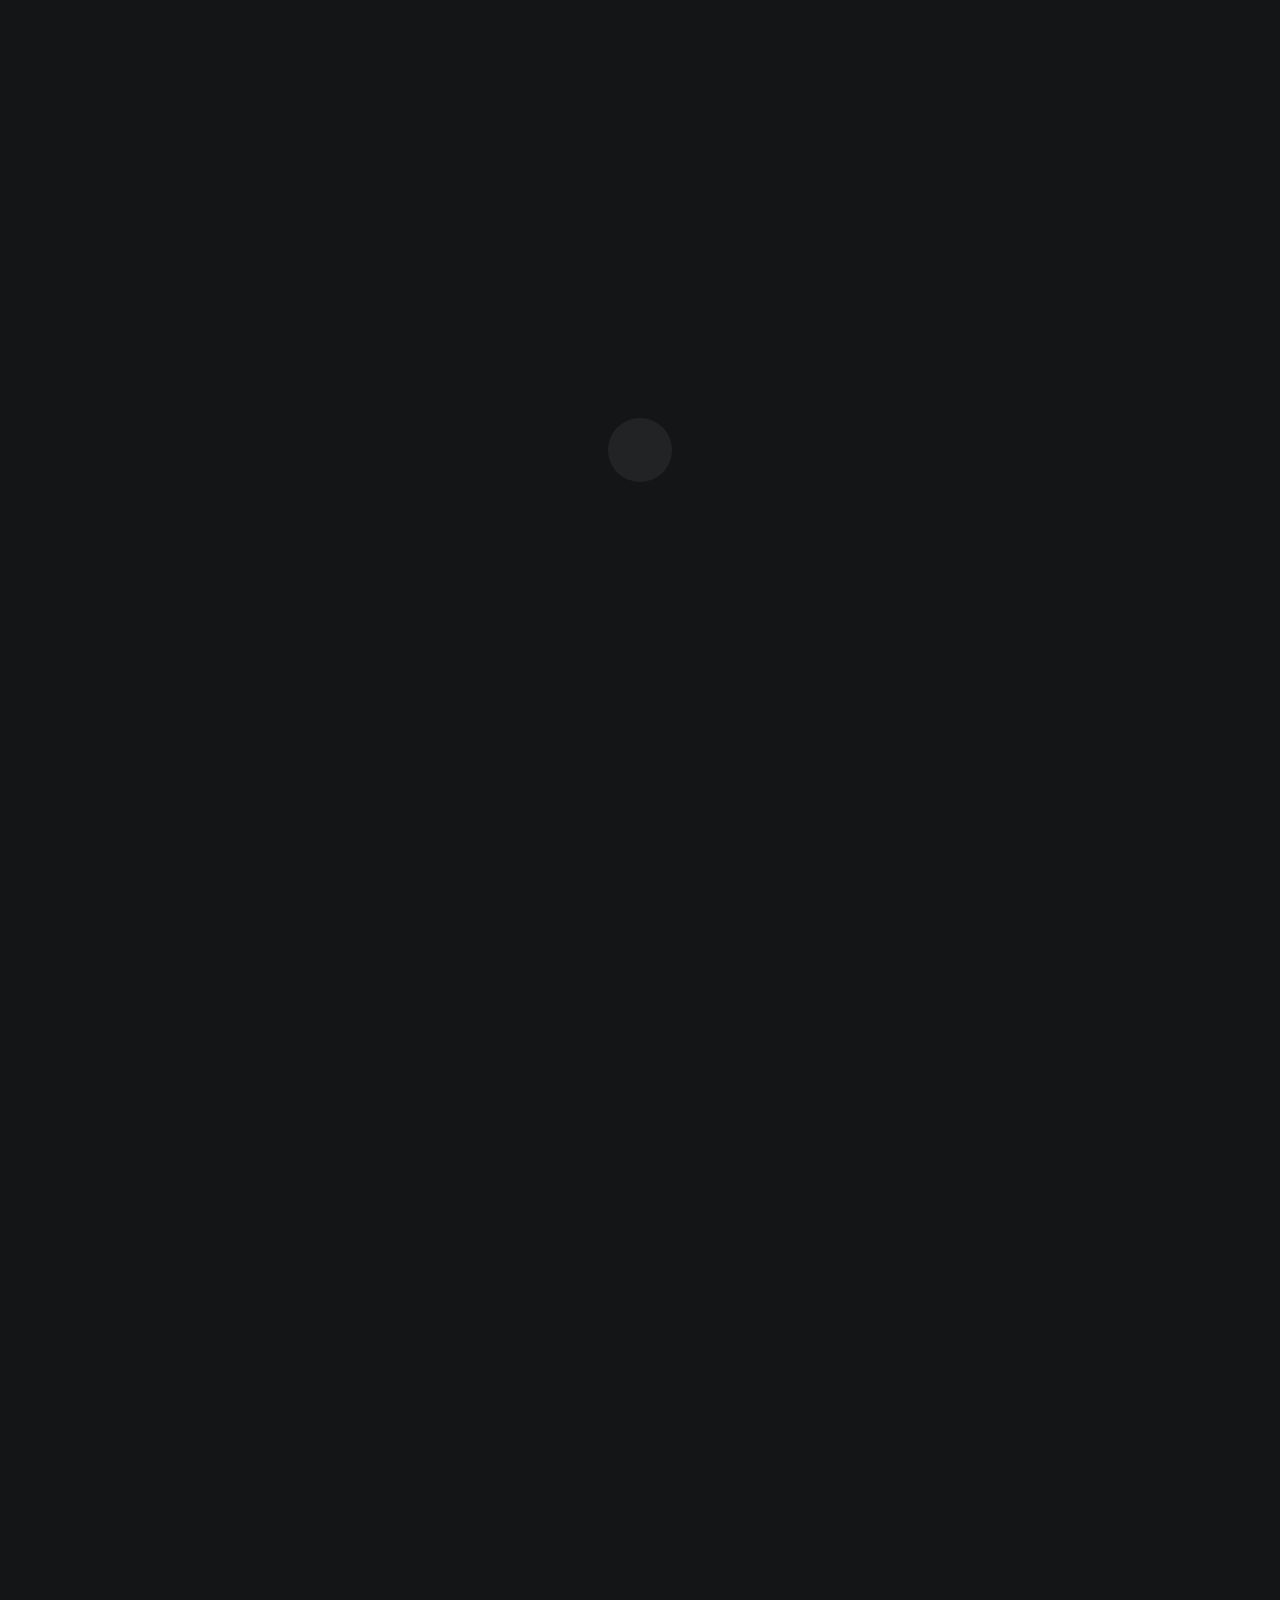
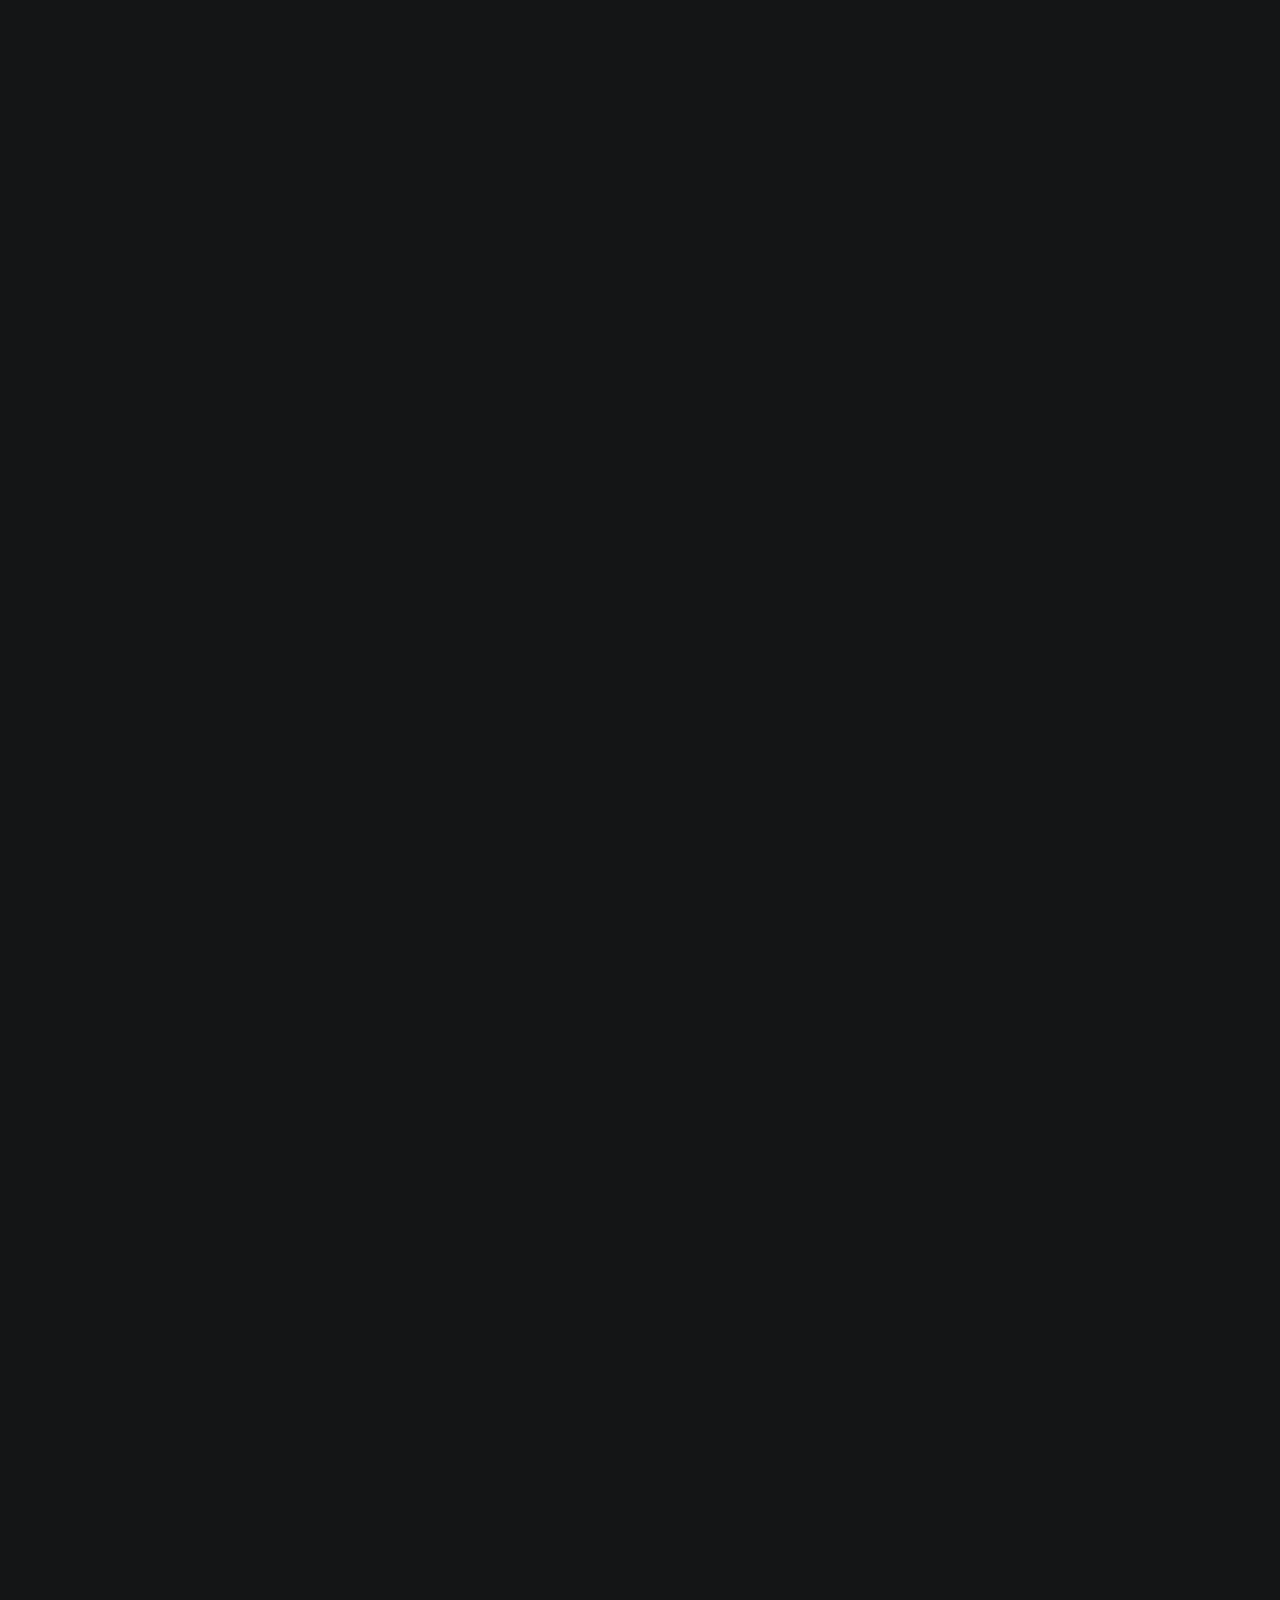
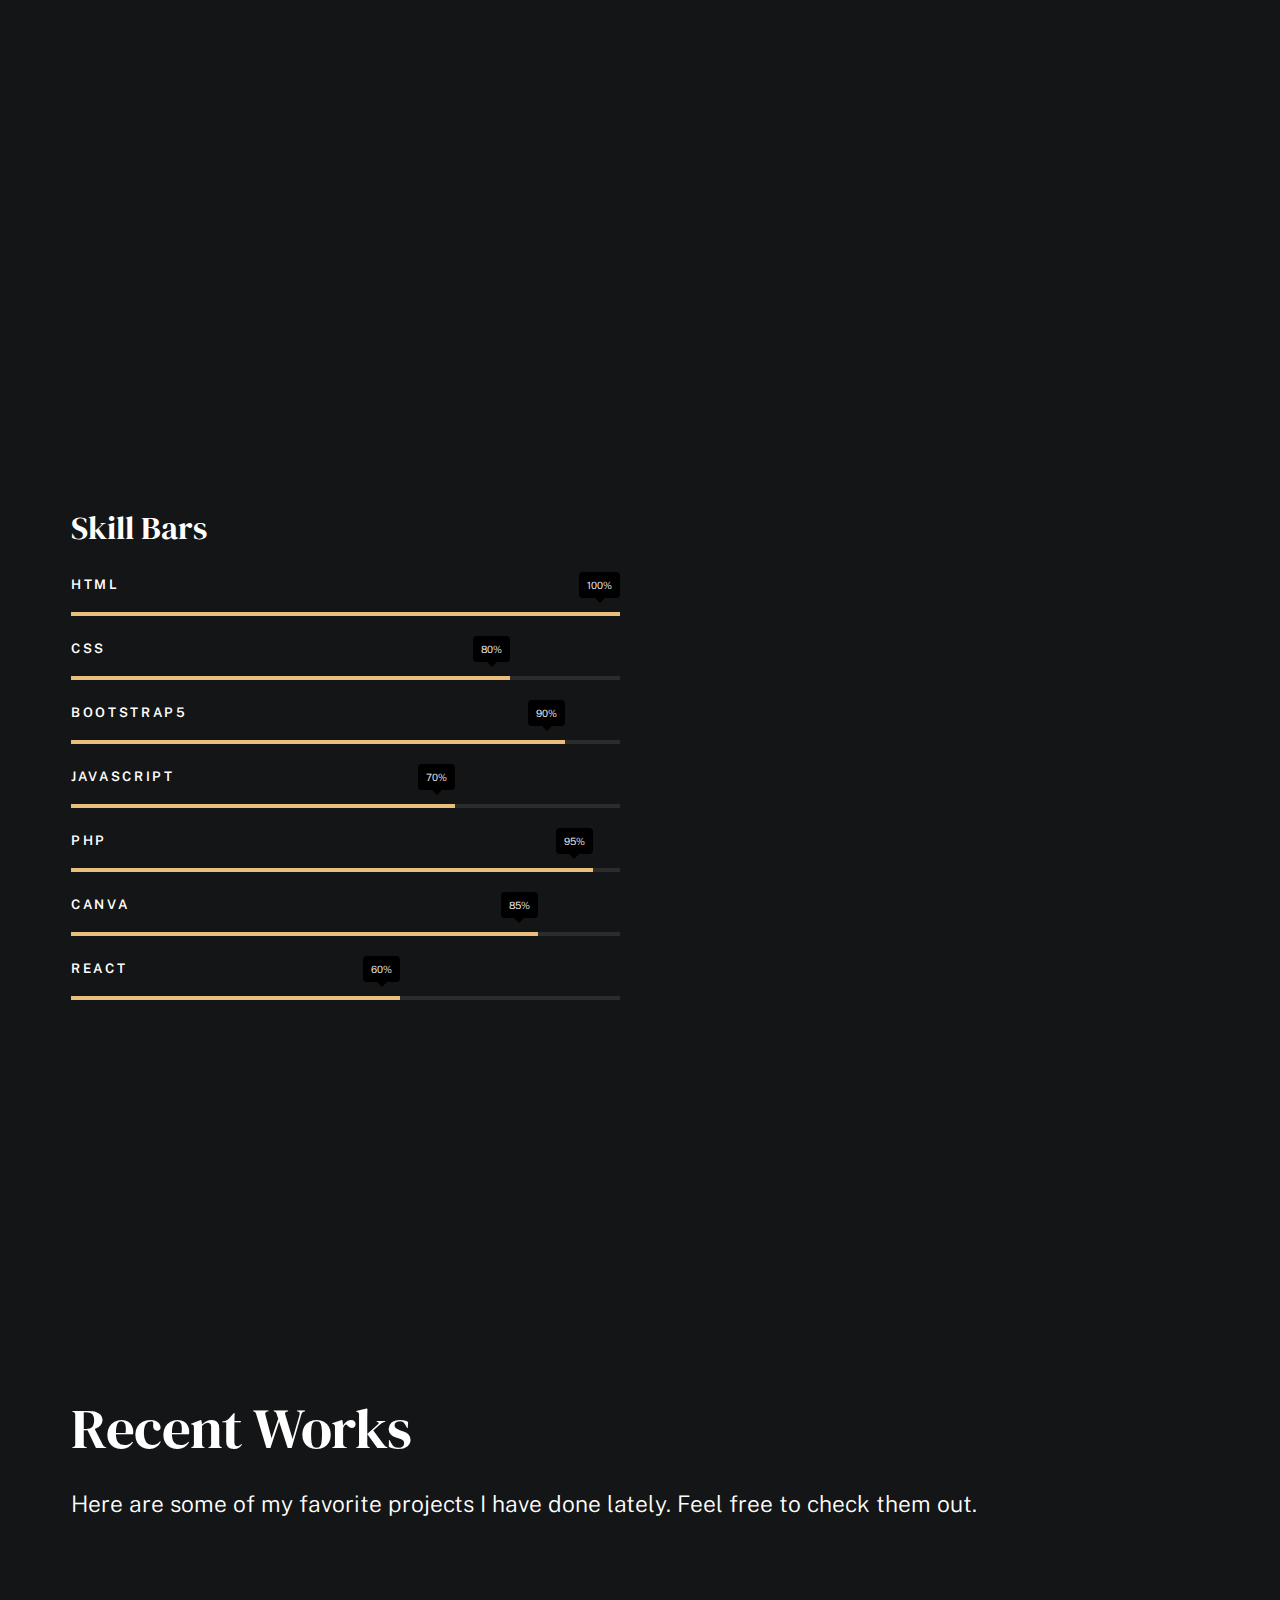
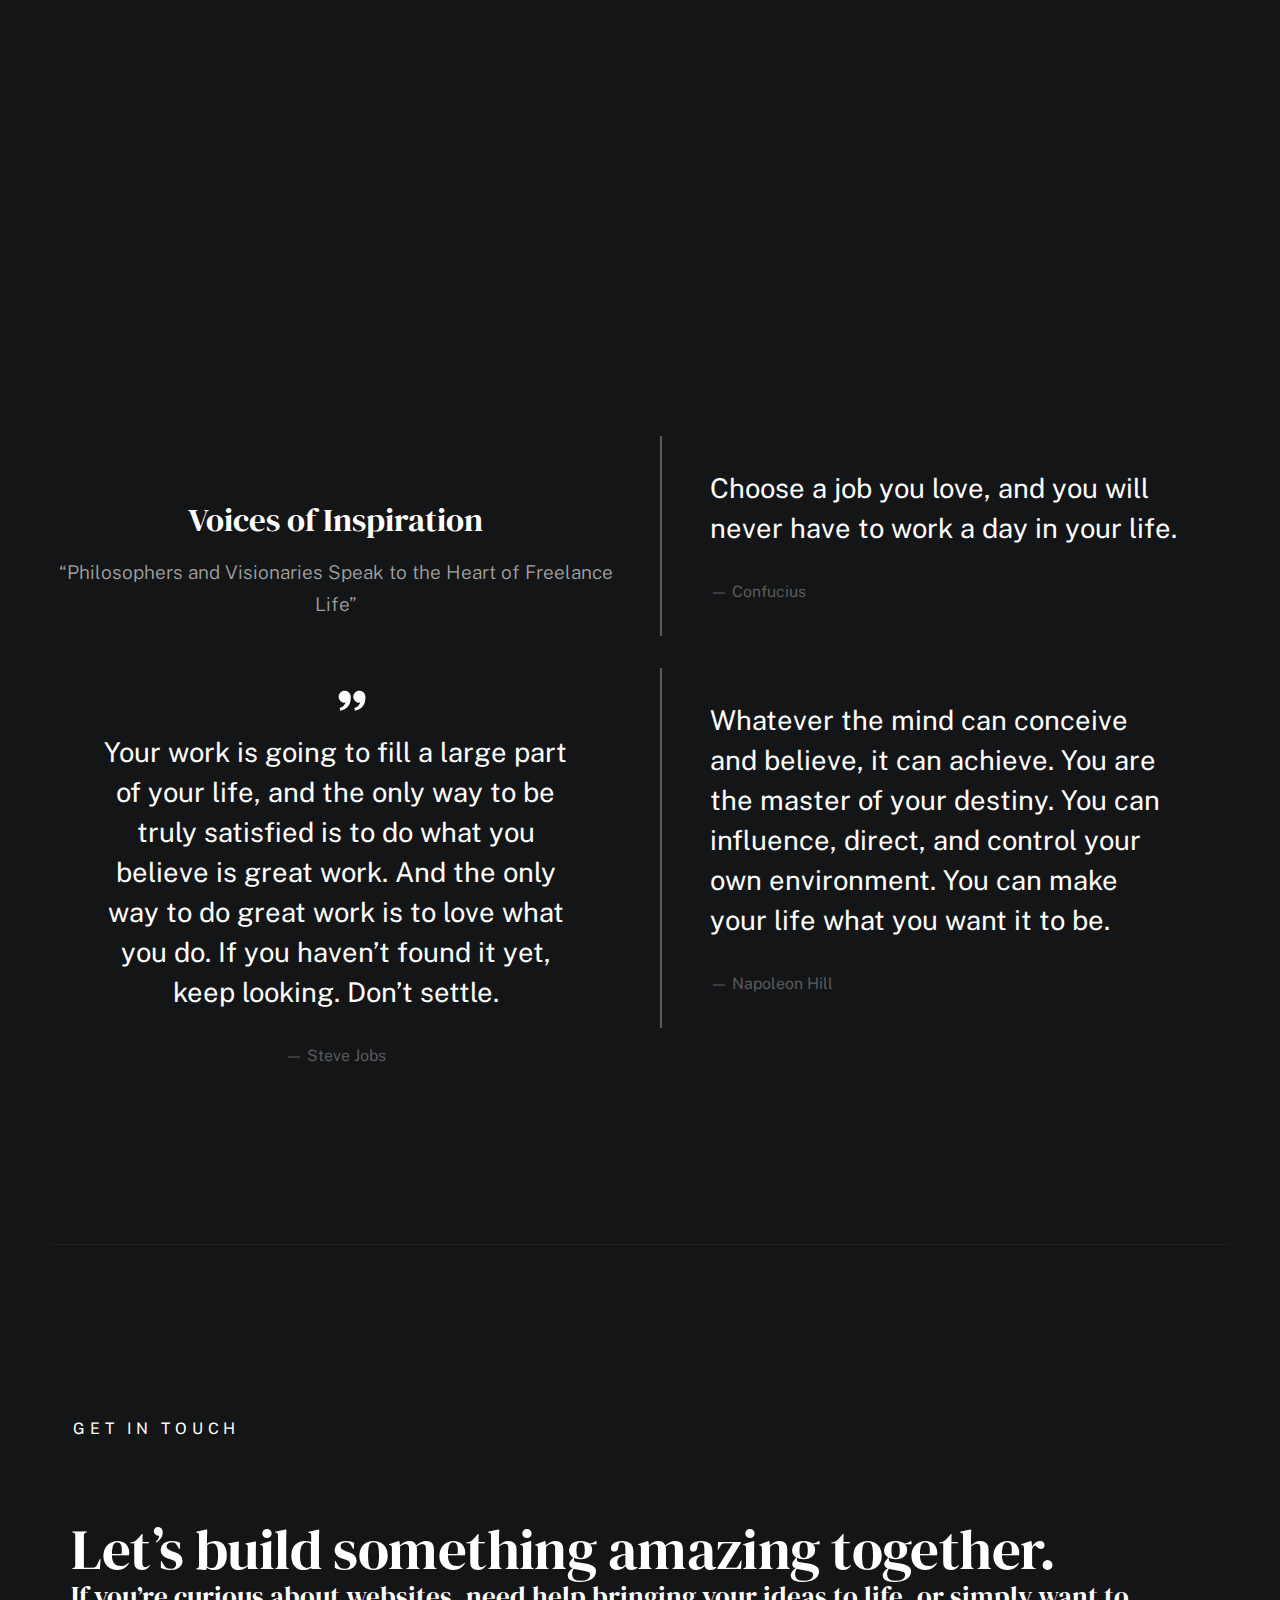
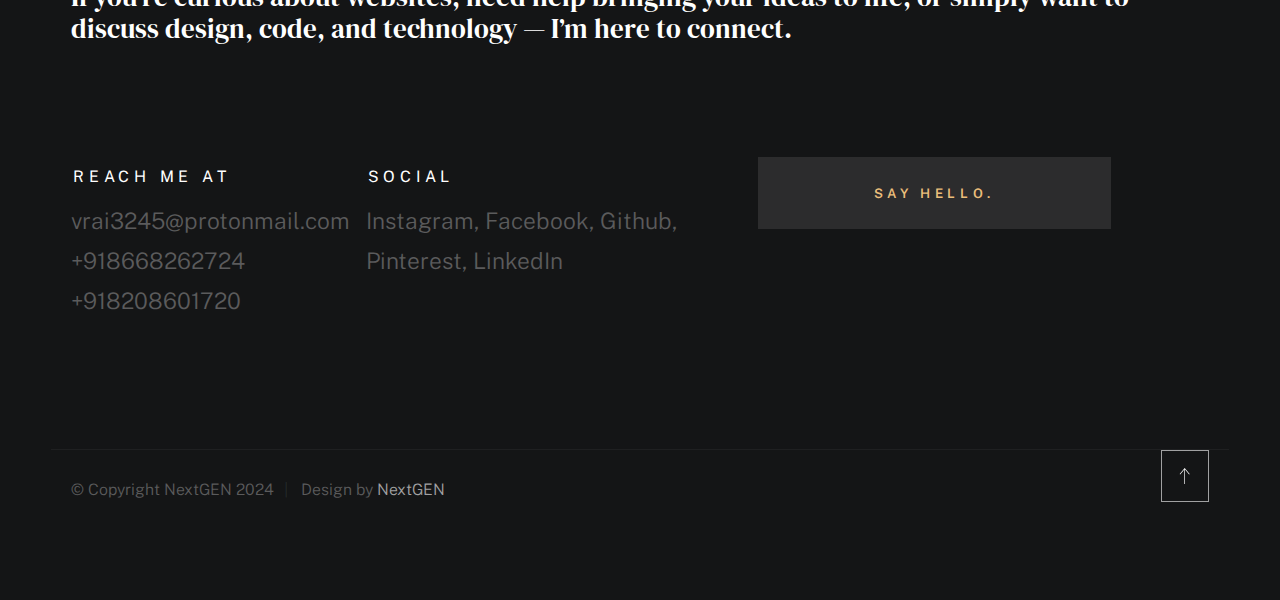
<file: index.html>
<!DOCTYPE html>
<html class="no-js ss-preload" lang="en">
<head>

    <!--- basic page needs
    ================================================== -->
    <meta charset="utf-8">
    <title>NextGEN</title>
    <meta name="description" content="">
    <meta name="author" content="">

    <!-- mobile specific metas
    ================================================== -->
    <meta name="viewport" content="width=device-width, initial-scale=1">

    <!-- CSS
    ================================================== -->
    <link rel="stylesheet" href="css/vendor.css">
    <link rel="stylesheet" href="css/styles.css">

    <!-- favicons
    ================================================== -->
    <link rel="apple-touch-icon" sizes="180x180" href="apple-touch-icon.png">
    <link rel="icon" type="image/png" sizes="32x32" href="favicon-32x32.png">
    <link rel="icon" type="image/png" sizes="16x16" href="favicon-16x16.png">
    <link rel="manifest" href="site.webmanifest">

</head>

<body id="top">


    <!-- # preloader
    ================================================== -->
    <div id="preloader">
        <div id="loader">
        </div>
    </div>


    <!-- # page wrap
    ================================================== -->
    <div class="s-pagewrap">

        <div class="circles">
            <span></span>
            <span></span>
            <span></span>
            <span></span>
            <span></span>
        </div>


        <!-- ## site header 
        ================================================== -->
        <header class="s-header">

            <div class="header-mobile">
                <span class="mobile-home-link"><a href="index.html">NextGEN.</a></span>
                <a class="mobile-menu-toggle" href="#0"><span>Menu</span></a>
            </div>

            <div class="row wide main-nav-wrap">
                <nav class="column lg-12 main-nav">
                    <ul>
                        <li><a href="index.html" class="home-link">NextGEN.</a></li>
                        <li class="current"><a href="#intro" class="smoothscroll">Intro</a></li>
                        <li><a href="#about" class="smoothscroll">About</a></li>
                        <li><a href="#works" class="smoothscroll">Works</a></li>
                        <li><a href="#contact" class="smoothscroll">Say Hello</a></li>
                    </ul>
                </nav>
            </div>

        </header> <!-- end s-header -->


        <!-- ## main content
        ==================================================- -->
        <main class="s-content">


            <!-- ### intro
            ================================================== -->
            <section id="intro" class="s-intro target-section">

                <div class="row intro-content wide">

                    <div class="column">
                        <div class="text-pretitle with-line">
                            Hello World
                        </div>
                        <h1 class="text-huge-title">
                            I am Vishal, <br>
                            a digital designer <br>
                            & frontend <br> 
                            developer based <br>
                            in Somewhere.
                        </h1>
                    </div>

                    <ul class="intro-social">
                        <li><a href="https://in.pinterest.com/zero_v1sh/">Pinterest</a></li>
                        <li><a href="https://www.facebook.com/vishal.rai.852066">Facebook</a></li>
                        <li><a href="https://github.com/anonymous324">Github</a></li>
                        <li><a href="https://www.instagram.com/zero.v1shhh/">Instagram</a></li>
<li><a href="https://www.linkedin.com/in/nextgenbyvishal">LinkedIn</a></li>
                    </ul>

                </div> <!-- end intro content -->

                <a href="#about" class="intro-scrolldown smoothscroll">
                    <svg width="24" height="24" viewBox="0 0 24 24" xmlns="http://www.w3.org/2000/svg" fill-rule="evenodd" clip-rule="evenodd"><path d="M11 21.883l-6.235-7.527-.765.644 7.521 9 7.479-9-.764-.645-6.236 7.529v-21.884h-1v21.883z"/></svg>
                </a>

            </section> <!-- end s-intro -->


            <!-- ### about
            ================================================== -->
            <section id="about" class="s-about target-section">


                <div class="row about-info wide" data-animate-block>

                    <div class="column lg-6 md-12 about-info__pic-block">
                        <img src="images/about-photo.jpg" 
                             srcset="images/about-photo.jpg 1x, images/about-photo@2x.jpg 2x" alt="" class="about-info__pic" data-animate-el>
                    </div>

                    <div class="column lg-6 md-12">
                        <div class="about-info__text" >

                            <h2 class="text-pretitle with-line" data-animate-el>
                                About
                            </h2>
                            <p class="attention-getter" data-animate-el>
                                At NEXTGenByVishal, I create impactful websites that empower businesses to succeed. As a solo entrepreneur, I personally handle every step—from understanding your vision to delivering a high-performing, tailored solution.
                            </p>
                            <p class="attention-getter" data-animate-el>
                                With a customer-first mindset, I focus on aligning designs with your goals, while my commitment to sustainability ensures eco-friendly and optimized performance.
                            </p>
                            <p class="attention-getter" data-animate-el>
                                Let’s work together to build innovative, scalable, and affordable web solutions that make your business stand out.
                            </p>
                            <a href="./images/ITResume.pdf" class="btn btn--medium u-fullwidth" data-animate-el>Download CV</a>

                        </div>
                    </div>
                </div> <!-- about-info -->


                <div class="row about-expertise" data-animate-block>
                    <div class="column lg-12">

                        <h2 class="text-pretitle" data-animate-el>Expertise</h2>

                        <ul class="skills-list h3" data-animate-el>
                            <li>Visual Design</li>
                            <li>Branding Identity</li>
                            <li>UI Design</li>
                            <li>Product Design</li>
                            <li>Prototyping</li>
                            <li>Illustration</li>
                            <li>Web Design</li>
                            <li>E-Commerce</li>
                            <li>Sustainable Design</li>
                            <li>SEO & Marketing</li>
                            <li>UX/UI Design</li>
                            <li>Maintenance</li>
                            <li>WordPress</li>
                            <li>React.js</li>
                        </ul>

                        <p class="text-pretitle" data-animate-el>
                            I specialize in crafting visually impactful, user-centric websites that blend exceptional design with seamless functionality. My expertise spans Web Design, Branding, UI/UX, E-Commerce, WordPress, React.js, SEO, and Sustainable Design — all tailored to deliver high-performing digital experiences.
                        </p>    

                    </div>
                </div> <!-- end about-expertise -->


                <div class="row about-timelines" data-animate-block>


                    <div class="column lg-6 tab-12">

                        <h2 class="text-pretitle" data-animate-el>
                            Education
                        </h2>

                        <div class="timeline" data-animate-el>

                        <div class="timeline__block">
                            <div class="timeline__bullet"></div>
                            <div class="timeline__header">
                            <h4 class="timeline__title">
                                Adarsh Vidya Mandir English Medium School, Badlapur (East)
                            </h4>
                            <h5 class="timeline__meta">
                                Maharashtra State Board of Secondary Education
                            </h5>
                            <p class="timeline__timeframe">March 2017</p>
                            </div>
                            <div class="timeline__desc">
                            <p>
                                Developed discipline, curiosity, and a love for learning — qualities that continue to guide my professional growth today.
                            </p>
                            </div>
                        </div>

                        <div class="timeline__block">
                            <div class="timeline__bullet"></div>
                            <div class="timeline__header">
                            <h4 class="timeline__title">
                                New English Junior College, Ulhasnagar (East)
                            </h4>
                            <h5 class="timeline__meta">
                                Higher Secondary Education
                            </h5>
                            <p class="timeline__timeframe">June 2017 – February 2019</p>
                            </div>
                            <div class="timeline__desc">
                            <p>
                                Built a strong foundation in mathematics, logic, and computer science basics. This phase helped me discover my passion for technology and problem-solving.
                            </p>
                            </div>
                        </div>

                        <div class="timeline__block">
                            <div class="timeline__bullet"></div>
                            <div class="timeline__header">
                            <h4 class="timeline__title">
                                SICES College, Ambernath (West)
                            </h4>
                            <h5 class="timeline__meta">
                                Bachelor of Science in Information Technology – University of Mumbai
                            </h5>
                            <p class="timeline__timeframe">June 2019 – February 2023</p>
                            </div>
                            <div class="timeline__desc">
                            <p>
                                Completed a hands-on IT program with a strong focus on programming, web development, and databases. Gained practical experience through mini projects and teamwork. Built a solid foundation in HTML, CSS, JavaScript, PHP, MySQL, and basic React & Python — sparking a strong passion for frontend development.
                            </p>
                            </div>
                        </div>

                        </div>
                        <div class="container">
                            <h3 class="u-add-bottom">Skill Bars</h3>

                            <ul class="skill-bars">
                                <li>
                                <div class="progress percent100"><span>100%</span></div>
                                <strong>HTML</strong>
                                </li>
                                <li>
                                <div class="progress percent80"><span>80%</span></div>
                                <strong>CSS</strong>
                                </li>
                                <li>
                                <div class="progress percent90"><span>90%</span></div>
                                <strong>Bootstrap5</strong>
                                </li>
                                <li>
                                <div class="progress percent70"><span>70%</span></div>
                                <strong>Javascript</strong>
                                </li>
                                <li>
                                <div class="progress percent95"><span>95%</span></div>
                                <strong>PHP</strong>
                                </li>
                                <li>
                                <div class="progress percent85"><span>85%</span></div>
                                <strong>Canva</strong>
                                </li>
                                <li>
                                <div class="progress percent60"><span>60%</span></div>
                                <strong>React</strong>
                                </li>
                            </ul>
                        </div>


                        
                        <!-- end timeline -->
                        
                    </div> <!-- end column -->


                    <div class="column lg-6 tab-12">

                        <h2 class="text-pretitle" data-animate-el>
                            Experience
                        </h2>

                        <div class="timeline" data-animate-el>
                            <div class="timeline__block">
                                <div class="timeline__bullet"></div>
                                <div class="timeline__header">
                                <h4 class="timeline__title">Mathematics Teacher</h4>
                                <h5 class="timeline__meta">Little Angel Classes</h5>
                                <p class="timeline__timeframe">June 2017 – March 2023</p>
                                </div>
                                <div class="timeline__desc">
                                <p>
                                    Taught mathematics to students from Class 6 to Class 10. Developed custom lesson plans and simplified complex topics to enhance understanding. Improved student performance through individual guidance and consistent assessments.
                                </p>
                                </div>
                            </div>

                            <div class="timeline__block">
                                <div class="timeline__bullet"></div>
                                <div class="timeline__header">
                                <h4 class="timeline__title">Telecaller</h4>
                                <h5 class="timeline__meta">Hansa Research Group</h5>
                                <p class="timeline__timeframe">February 2024 – March 2024</p>
                                </div>
                                <div class="timeline__desc">
                                <p>
                                    Conducted market research and surveys via outbound calls to collect data. Maintained accurate records of conversations and ensured timely reporting.
                                </p>
                                </div>
                            </div>

                            <div class="timeline__block">
                                <div class="timeline__bullet"></div>
                                <div class="timeline__header">
                                <h4 class="timeline__title">Junior Programming Teacher</h4>
                                <h5 class="timeline__meta">GTech Computer Institute</h5>
                                <p class="timeline__timeframe">March 2024 – September 2024</p>
                                </div>
                                <div class="timeline__desc">
                                <p>
                                    Assisted in the development of educational web solutions using HTML, CSS, JavaScript, and PHP. Worked closely with senior developers to test and debug code for internal systems. Supported students by solving their technical doubts and guiding project development. Gained practical experience in integrating front-end with backend processes.
                                </p>
                                </div>
                            </div>

                            <div class="timeline__block">
                                <div class="timeline__bullet"></div>
                                <div class="timeline__header">
                                <h4 class="timeline__title">Junior Web Developer</h4>
                                <h5 class="timeline__meta">Maria Infotech Pvt. Ltd.</h5>
                                <p class="timeline__timeframe">February 2025 – May 2025</p>
                                </div>
                                <div class="timeline__desc">
                                <p>
                                    Collaborated on real client projects, building responsive websites using HTML5, CSS3, Bootstrap, JavaScript, PHP, and MySQL. Focused on UI optimization, cross-browser testing, and debugging. Gained hands-on experience in a fast-paced development environment, strengthening skills in teamwork, production-ready coding, and project delivery.
                                </p>
                                </div>
                            </div>

                        </div>
 <!-- end timeline -->

                    </div> <!-- end column -->

                    


                </div> <!-- end about-timelines -->

            </section> <!-- end s-about -->


            <!-- ### works
            ================================================== -->
            <section id="works" class="s-works target-section">


                <div class="row works-portfolio">

                    <div class="column lg-12" data-animate-block>

                        <h1>Recent Works</h1>

                        <p class="lead">Here are some of my favorite projects I have done lately. Feel free to check them out.</p>

    
                        <ul class="folio-list row block-lg-one-half block-stack-on-1000">

                            <li class="folio-list__item column" data-animate-el>
                                <a class="folio-list__item-link" href="#modal-01">
                                    <div class="folio-list__item-pic">
                                        <img src="images/portfolio/fuji.jpg"
                                             srcset="images/portfolio/fuji.jpg 1x, images/portfolio/fuji@2x.jpg 2x"  alt="">
                                    </div>
                                    
                                    <div class="folio-list__item-text">
                                        <div class="folio-list__item-cat">
                                            Website
                                        </div>
                                        <div class="folio-list__item-title">
                                            Concretech India.
                                        </div>
                                    </div>
                                </a>
                                <a class="folio-list__proj-link" href="#" title="project link">
                                    <svg width="15" height="15" viewBox="0 0 15 15" fill="none" xmlns="http://www.w3.org/2000/svg"><path d="M8.14645 3.14645C8.34171 2.95118 8.65829 2.95118 8.85355 3.14645L12.8536 7.14645C13.0488 7.34171 13.0488 7.65829 12.8536 7.85355L8.85355 11.8536C8.65829 12.0488 8.34171 12.0488 8.14645 11.8536C7.95118 11.6583 7.95118 11.3417 8.14645 11.1464L11.2929 8H2.5C2.22386 8 2 7.77614 2 7.5C2 7.22386 2.22386 7 2.5 7H11.2929L8.14645 3.85355C7.95118 3.65829 7.95118 3.34171 8.14645 3.14645Z" fill="currentColor" fill-rule="evenodd" clip-rule="evenodd"></path></svg>
                                </a>
                            </li> <!--end folio-list__item -->

                            <li class="folio-list__item column" data-animate-el>
                                <a class="folio-list__item-link" href="#modal-02">
                                    <div class="folio-list__item-pic">
                                        <img src="images/portfolio/lamp.jpg" 
                                             srcset="images/portfolio/lamp.jpg 1x, images/portfolio/lamp@2x.jpg 2x" alt="">
                                    </div>
                                    
                                    <div class="folio-list__item-text">
                                        <div class="folio-list__item-cat">
                                            Web Design
                                        </div>
                                        <div class="folio-list__item-title">
                                            Gold Star Express Logistic Pvt Ltd.
                                        </div>
                                    </div>
                                </a>
                                <a class="folio-list__proj-link" href="#" title="project link">
                                    <svg width="15" height="15" viewBox="0 0 15 15" fill="none" xmlns="http://www.w3.org/2000/svg"><path d="M8.14645 3.14645C8.34171 2.95118 8.65829 2.95118 8.85355 3.14645L12.8536 7.14645C13.0488 7.34171 13.0488 7.65829 12.8536 7.85355L8.85355 11.8536C8.65829 12.0488 8.34171 12.0488 8.14645 11.8536C7.95118 11.6583 7.95118 11.3417 8.14645 11.1464L11.2929 8H2.5C2.22386 8 2 7.77614 2 7.5C2 7.22386 2.22386 7 2.5 7H11.2929L8.14645 3.85355C7.95118 3.65829 7.95118 3.34171 8.14645 3.14645Z" fill="currentColor" fill-rule="evenodd" clip-rule="evenodd"></path></svg>
                                </a>
                            </li> <!--end folio-list__item -->

                            <li class="folio-list__item column" data-animate-el>
                                <a class="folio-list__item-link" href="#modal-03">
                                    <div class="folio-list__item-pic">
                                        <img src="images/portfolio/rucksack.jpg" 
                                             srcset="images/portfolio/rucksack.jpg 1x, images/portfolio/rucksack@2x.jpg 2x" alt="">
                                    </div>
                                    
                                    <div class="folio-list__item-text">
                                        <div class="folio-list__item-cat">
                                            Web Design
                                        </div>
                                        <div class="folio-list__item-title">
                                            Crypto Time Pieces.
                                        </div>
                                    </div>
                                </a>
                                <a class="folio-list__proj-link" href="#" title="project link">
                                    <svg width="15" height="15" viewBox="0 0 15 15" fill="none" xmlns="http://www.w3.org/2000/svg"><path d="M8.14645 3.14645C8.34171 2.95118 8.65829 2.95118 8.85355 3.14645L12.8536 7.14645C13.0488 7.34171 13.0488 7.65829 12.8536 7.85355L8.85355 11.8536C8.65829 12.0488 8.34171 12.0488 8.14645 11.8536C7.95118 11.6583 7.95118 11.3417 8.14645 11.1464L11.2929 8H2.5C2.22386 8 2 7.77614 2 7.5C2 7.22386 2.22386 7 2.5 7H11.2929L8.14645 3.85355C7.95118 3.65829 7.95118 3.34171 8.14645 3.14645Z" fill="currentColor" fill-rule="evenodd" clip-rule="evenodd"></path></svg>
                                </a>
                            </li> <!--end folio-list__item -->
                            <li class="folio-list__item column" data-animate-el>
                                <a class="folio-list__item-link" href="#modal-04">
                                    <div class="folio-list__item-pic">
                                        <img src="images/portfolio/rucksack.jpg" 
                                             srcset="images/portfolio/rucksack.jpg 1x, images/portfolio/rucksack@2x.jpg 2x" alt="">
                                    </div>
                                    
                                    <div class="folio-list__item-text">
                                        <div class="folio-list__item-cat">
                                            Web Design
                                        </div>
                                        <div class="folio-list__item-title">
                                            Saloon Idea.
                                        </div>
                                    </div>
                                </a>
                                <a class="folio-list__proj-link" href="#" title="project link">
                                    <svg width="15" height="15" viewBox="0 0 15 15" fill="none" xmlns="http://www.w3.org/2000/svg"><path d="M8.14645 3.14645C8.34171 2.95118 8.65829 2.95118 8.85355 3.14645L12.8536 7.14645C13.0488 7.34171 13.0488 7.65829 12.8536 7.85355L8.85355 11.8536C8.65829 12.0488 8.34171 12.0488 8.14645 11.8536C7.95118 11.6583 7.95118 11.3417 8.14645 11.1464L11.2929 8H2.5C2.22386 8 2 7.77614 2 7.5C2 7.22386 2.22386 7 2.5 7H11.2929L8.14645 3.85355C7.95118 3.65829 7.95118 3.34171 8.14645 3.14645Z" fill="currentColor" fill-rule="evenodd" clip-rule="evenodd"></path></svg>
                                </a>
                            </li>
                            

                        </ul> <!-- end folio-list -->

                    </div> <!-- end column -->


                    <!-- Modal Templates Popup
                    -------------------------------------------- -->
                    <div id="modal-01" hidden>
                        <div class="modal-popup">
                            <img src="images/portfolio/gallery/g-fuji.jpg" alt="Concretech India Logo">

                            <div class="modal-popup__desc">
                                <h5>Concretech India</h5>
                                <p>
                                    Led the design and content development for the Concretech India website, ensuring it met the company's business goals while providing an intuitive user experience. Focused on creating a clean and professional design, optimizing the site for both usability and mobile responsiveness.
                                </p>
                                <ul class="modal-popup__cat">
                                    <li>Web Development</li>
                                    <li>UI/UX Design</li>
                                    <li>October 2024 – December 2024</li>
                                </ul>
                            </div>

                            <a href="https://concretechindia.com" target="_blank" class="modal-popup__details">Visit Website</a>
                        </div>
                    </div> <!-- end modal -->


                    <div id="modal-02" hidden>
                        <div class="modal-popup">
                            <img src="images/portfolio/gallery/g-lamp.jpg" alt="Gold Star Express Logo">

                            <div class="modal-popup__desc">
                                <h5>Gold Star Express</h5>
                                <p>
                                    Worked on designing and developing the Gold Star Express website, focusing on creating a streamlined, responsive, and visually appealing interface. Collaborated closely with the client to ensure their needs were met, enhancing their digital presence with a modern and professional design.
                                </p>
                                <ul class="modal-popup__cat">
                                    <li>Web Design</li>
                                    <li>UI/UX Optimization</li>
                                    <li>June 2024 – October 2024</li>
                                </ul>
                            </div>

                            <a href="https://www.goldstarexpress.in" target="_blank" class="modal-popup__details">Visit Website</a>
                        </div>
                    </div>


                    <div id="modal-03" hidden>
                        <div class="modal-popup">
                            <img src="images/portfolio/gallery/g-rucksack.jpg" alt="CrptoTimePieces Logo">

                            <div class="modal-popup__desc">
                                <h5>CrptoTimePieces.store</h5>
                                <p>
                                    Designed and developed the entire CrptoTimePieces.store website using PHP, HTML, CSS, and Bootstrap. Focused on creating a responsive, user-friendly, and modern interface to showcase and sell premium timepieces effectively.
                                </p>
                                <ul class="modal-popup__cat">
                                    <li>Web Design</li>
                                    <li>Web Development</li>
                                    <li>UI/UX</li>
                                    <li>June 2025</li>
                                </ul>
                            </div>

                            <a href="https://CryptoTimePieces.store" target="_blank" class="modal-popup__details">Visit Website</a>
                        </div>
                        <div id="modal-04" hidden>
                        <div class="modal-popup">
                            <img src="images/portfolio/gallery/g-rucksack.jpg" alt="CrptoTimePieces Logo">

                            <div class="modal-popup__desc">
                                <h5>Salon Mockup</h5>
                                <p>
                                    Designed and developed the entire Salon Mockup website using PHP, HTML, CSS, and Bootstrap. Focused on creating a responsive, user-friendly, and modern interface to showcase services effectively.
                                </p>
                                <ul class="modal-popup__cat">
                                    <li>Web Design</li>
                                    <li>Web Development</li>
                                    <li>UI/UX</li>
                                    <li>June 2025</li>
                                </ul>
                            </div>

                            <a href="https://anonymous324.github.io/salon" target="_blank" class="modal-popup__details">Visit Website</a>
                        </div>

                        
                    </div>



                </div> <!-- end works-portfolio -->

<hr/>
                <div class="row">
                    

                    
                    <div class="column lg-6 tab-12">

                        <h3 class="text-center">Voices of Inspiration</h3>
                        <p class="text-center">
                            <!-- <strong>“The best way to predict the future is to invent it.”</strong> — Alan Kay -->
                        “Philosophers and Visionaries Speak to the Heart of Freelance Life”
                        </p>
                        <figure class="pull-quote">
                            <blockquote>
                                <p>
                                Your work is going to fill a large part of your life, and the only way to be truly satisfied is to do what you believe is great work. And the only way to do great work is to love what you do. If you haven’t found it yet, keep looking. Don’t settle.
                                </p>

                                <footer>
                                    <cite>Steve Jobs</cite>
                                </footer>
                            </blockquote>
                        </figure>


                    </div> <!-- end column -->


                    <div class="column lg-6 tab-12">

                        <!-- <h3 class="u-add-bottom">Block Quotes</h3> -->

                        <blockquote cite="http://where-i-got-my-info-from.com">
                            <p>
                            Choose a job you love, and you will never have to work a day in your life.
                            </p>

                            <footer>
                                <cite>
                                    Confucius
                                </cite>
                            </footer>

                        </blockquote>

                        <blockquote>
                            <p>Whatever the mind can conceive and believe, it can achieve. You are the master of your destiny. You can influence, direct, and control your own environment. You can make your life what you want it to be.</p>

                            <footer>
                                <cite>Napoleon Hill</cite>
                            </footer>

                        </blockquote>

                    </div>

                </div> <!-- end row -->

            </section> <!-- end s-works -->




            <!-- ### contact
            ================================================== -->
            <section id="contact" class="s-contact target-section">

                <div class="row contact-top">
                    <div class="column lg-12">
                        <h2 class="text-pretitle">
                            Get In Touch
                        </h2>

                        <p class="h4">
                            <b class="h1">Let’s build something amazing together.</b><br/>
                            If you’re curious about websites, need help bringing your ideas to life, or simply want to discuss design, code, and technology — I’m here to connect.
                        </p>
                    </div>
                </div> <!-- end contact-top -->

                <div class="row contact-bottom">
                    <div class="column lg-3 md-5 tab-6 stack-on-550 contact-block">
                        <h3 class="text-pretitle">Reach me at</h3>
                        <p class="contact-links">
                            <a href="mailto:vrai3245@protonmail.com" class="mailtoui">vrai3245@protonmail.com</a> <br>
                            <a href="tel:+918668262724">+918668262724</a>
                            <a href="tel:+918208601720">+918208601720</a>
                        </p>
                    </div>
                    <div class="column lg-4 md-5 tab-6 stack-on-550 contact-block">
                        <h3 class="text-pretitle">Social</h3>
                        <ul class="contact-social">
                            <li><a href="https://www.instagram.com/zero.v1shhh/">Instagram</a></li>
                            <li><a href="https://www.facebook.com/vishal.rai.852066">Facebook</a></li>
                            <li><a href="https://github.com/anonymous324">Github</a></li>
                            <li><a href="https://in.pinterest.com/zero_v1sh/">Pinterest</a></li>
                            <li><a href="https://www.linkedin.com/in/nextgenbyvishal">LinkedIn</a></li>
                        </ul>
                    </div>
                    <div class="column lg-4 md-12 contact-block">
                        <a href="mailto:vrai3245@protonmail.com" class="mailtoui btn btn--medium u-fullwidth contact-btn">Say Hello.</a>
                    </div>
                </div> <!-- end contact-bottom -->

            </section> <!-- end contact -->

        </main> <!-- end s-content -->


        <!-- ## footer
        ================================================== -->
        <footer class="s-footer">

            <div class="row">
                <div class="column ss-copyright">
                    <span>© Copyright NextGEN 2024</span> 
                    <span>Design by <a href="/" target="_blank">NextGEN</a></span>
                </div>

                <div class="ss-go-top">
                    <a class="smoothscroll" title="Back to Top" href="#top">
                        <svg xmlns="http://www.w3.org/2000/svg" viewBox="0 0 24 24" fill-rule="evenodd" clip-rule="evenodd"><path d="M11 2.206l-6.235 7.528-.765-.645 7.521-9 7.479 9-.764.646-6.236-7.53v21.884h-1v-21.883z"/></svg>
                    </a>
                </div>
            </div>

        </footer> <!-- end s-footer -->

    </div> <!-- end -s-pagewrap -->


    <!-- Java Script
    ================================================== -->
    <script src="js/plugins.js"></script>
    <script src="js/main.js"></script>

</body>
</html>
</file>
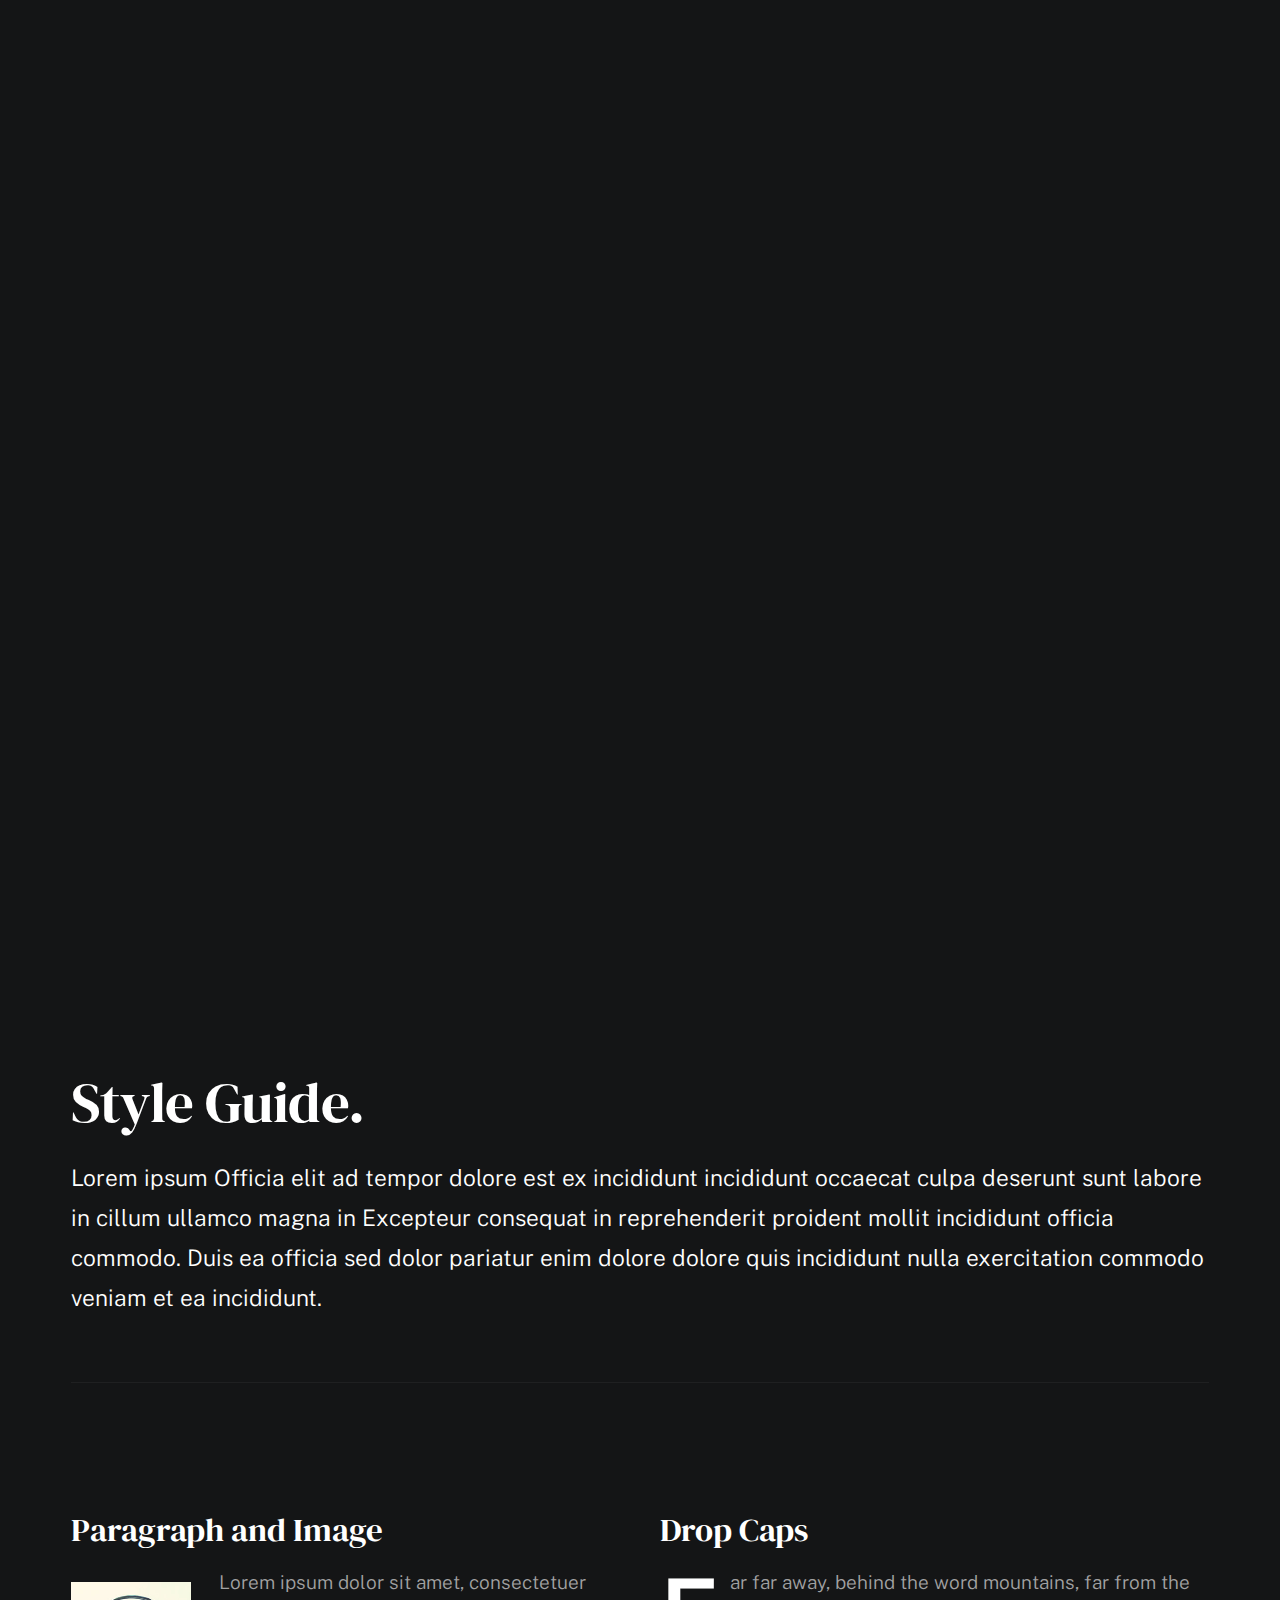
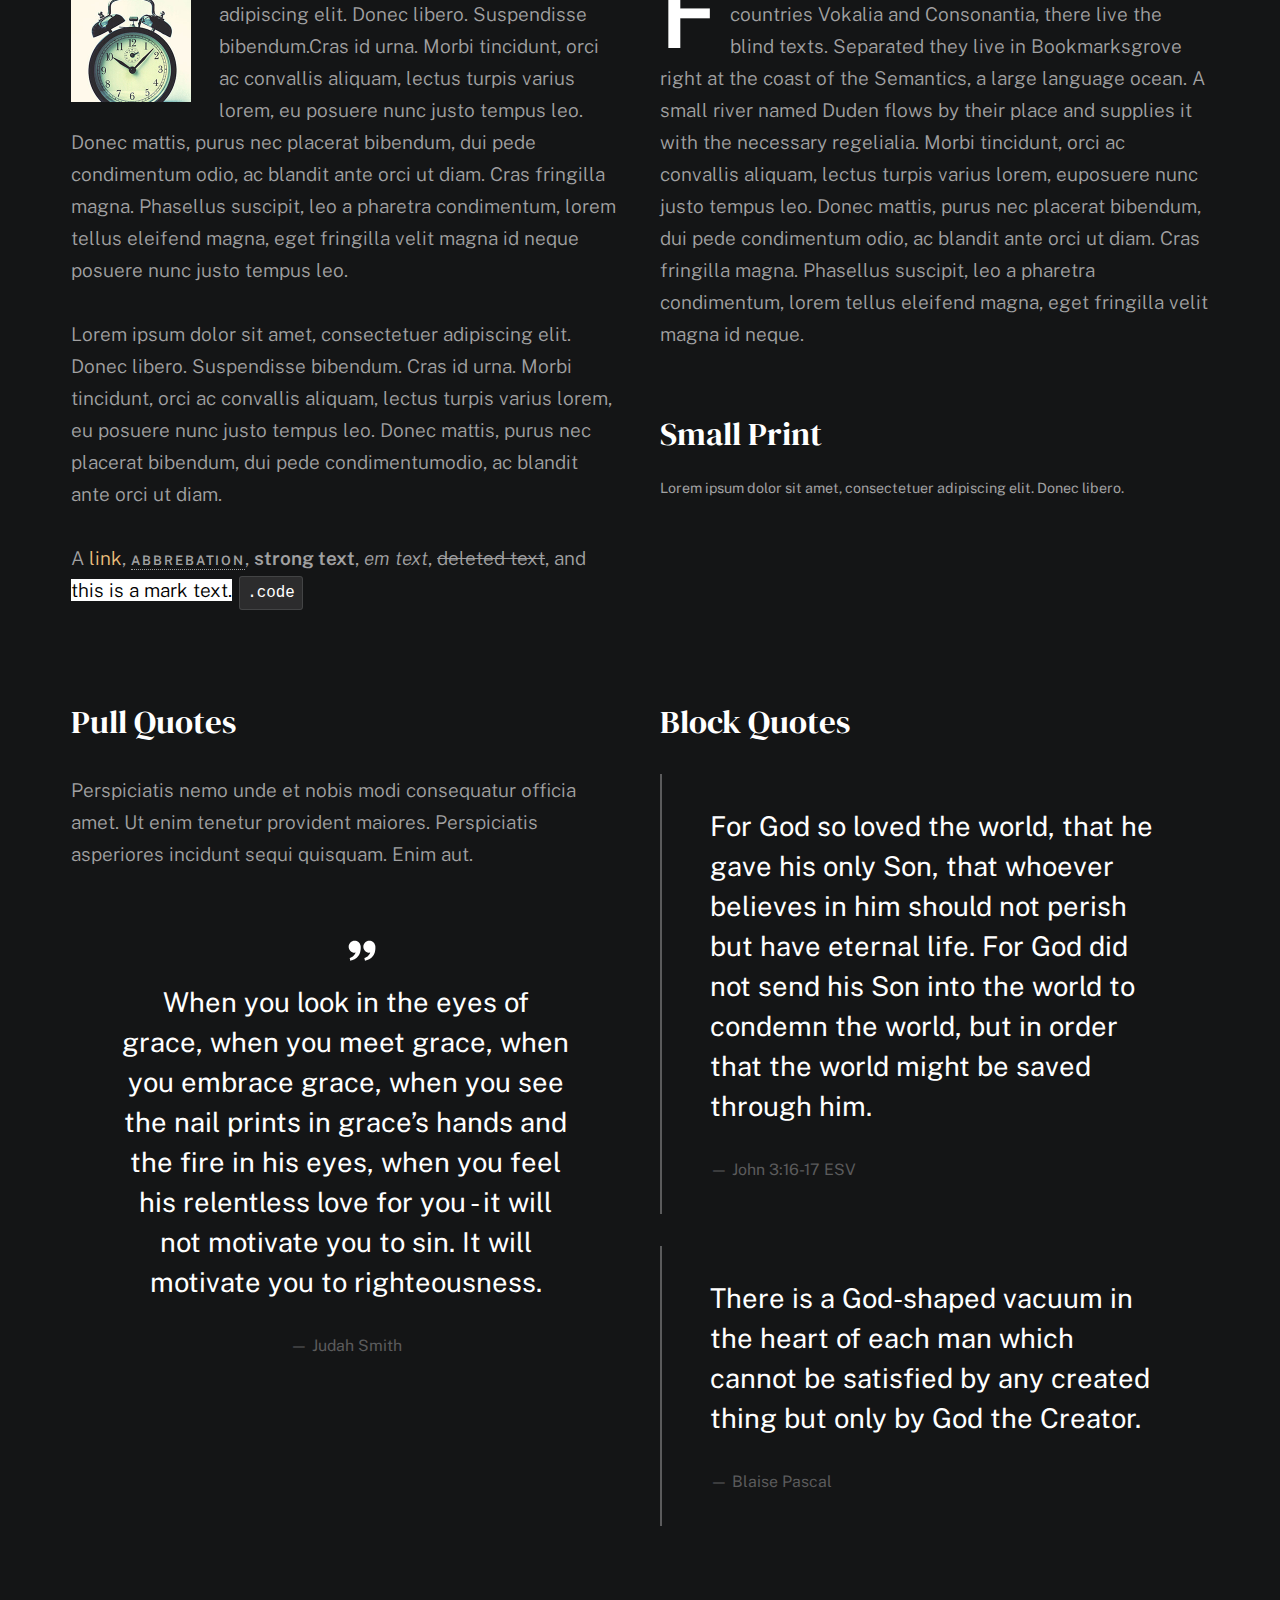
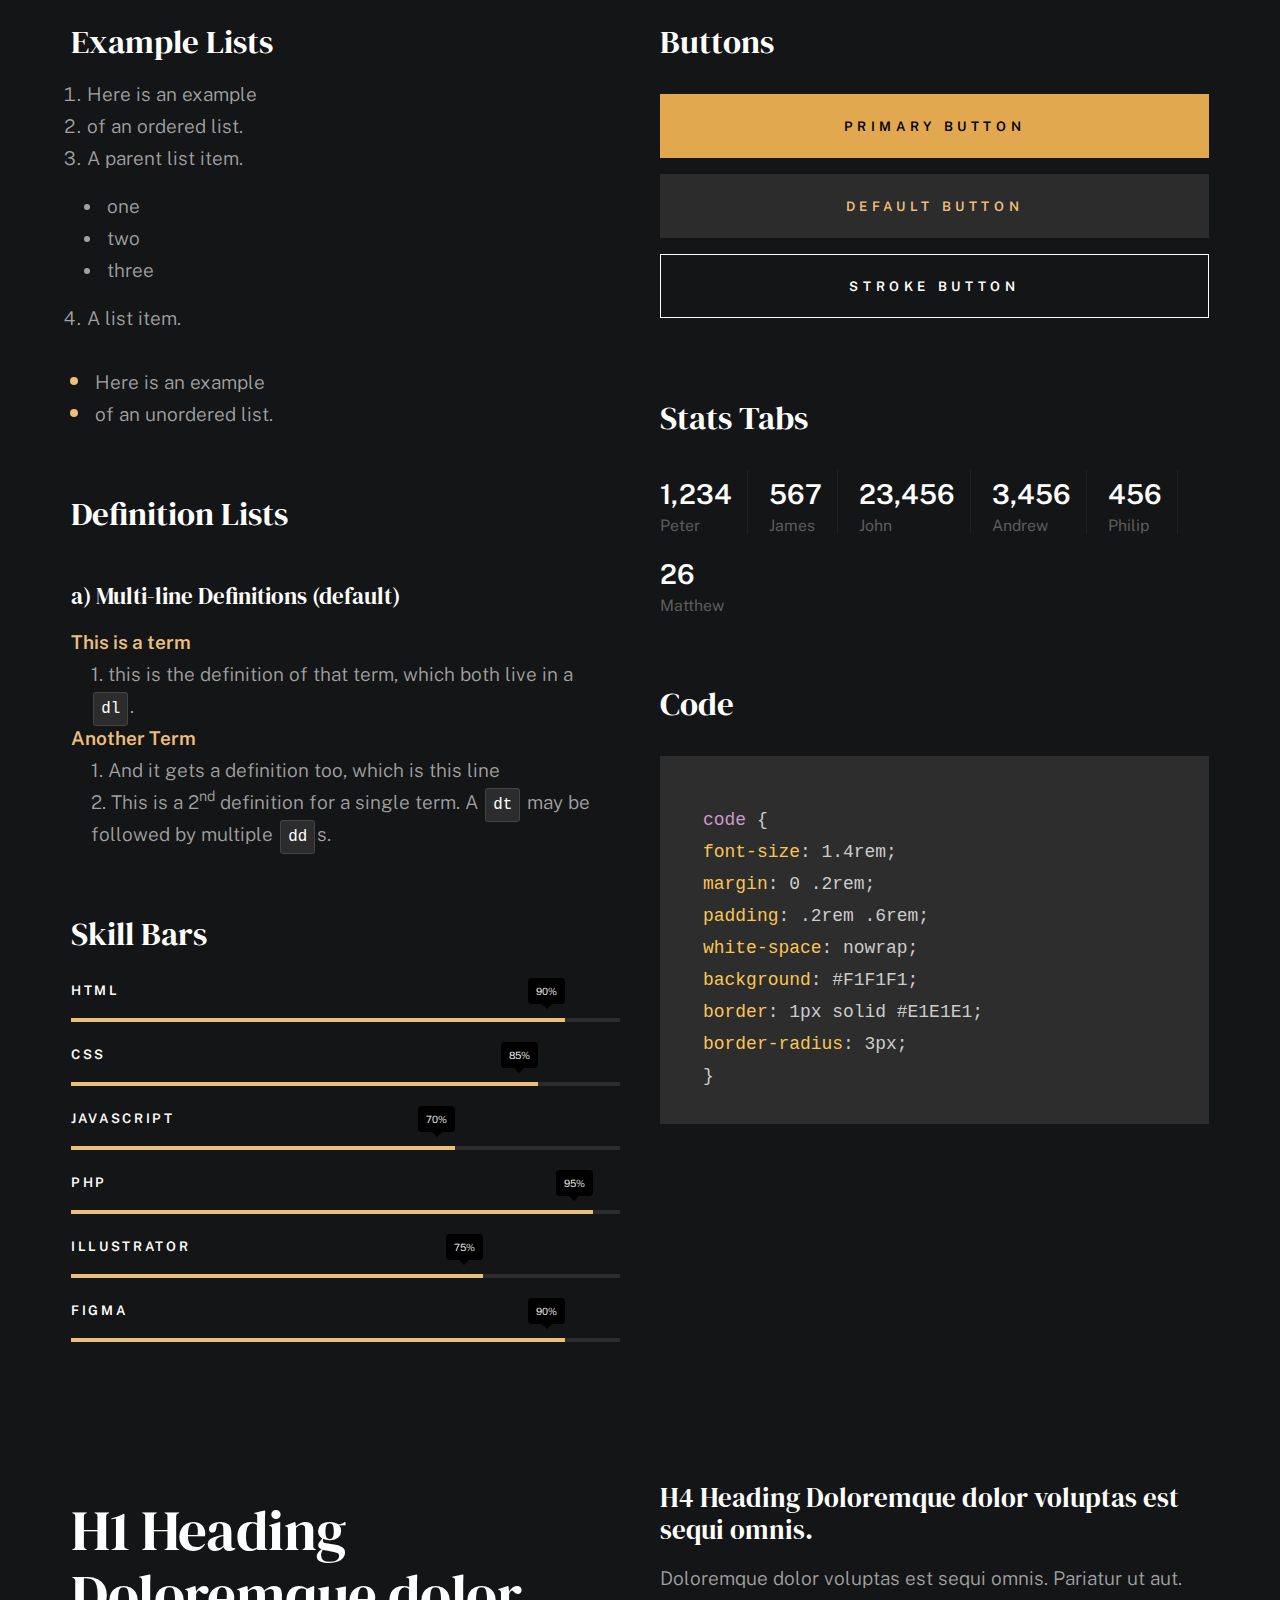
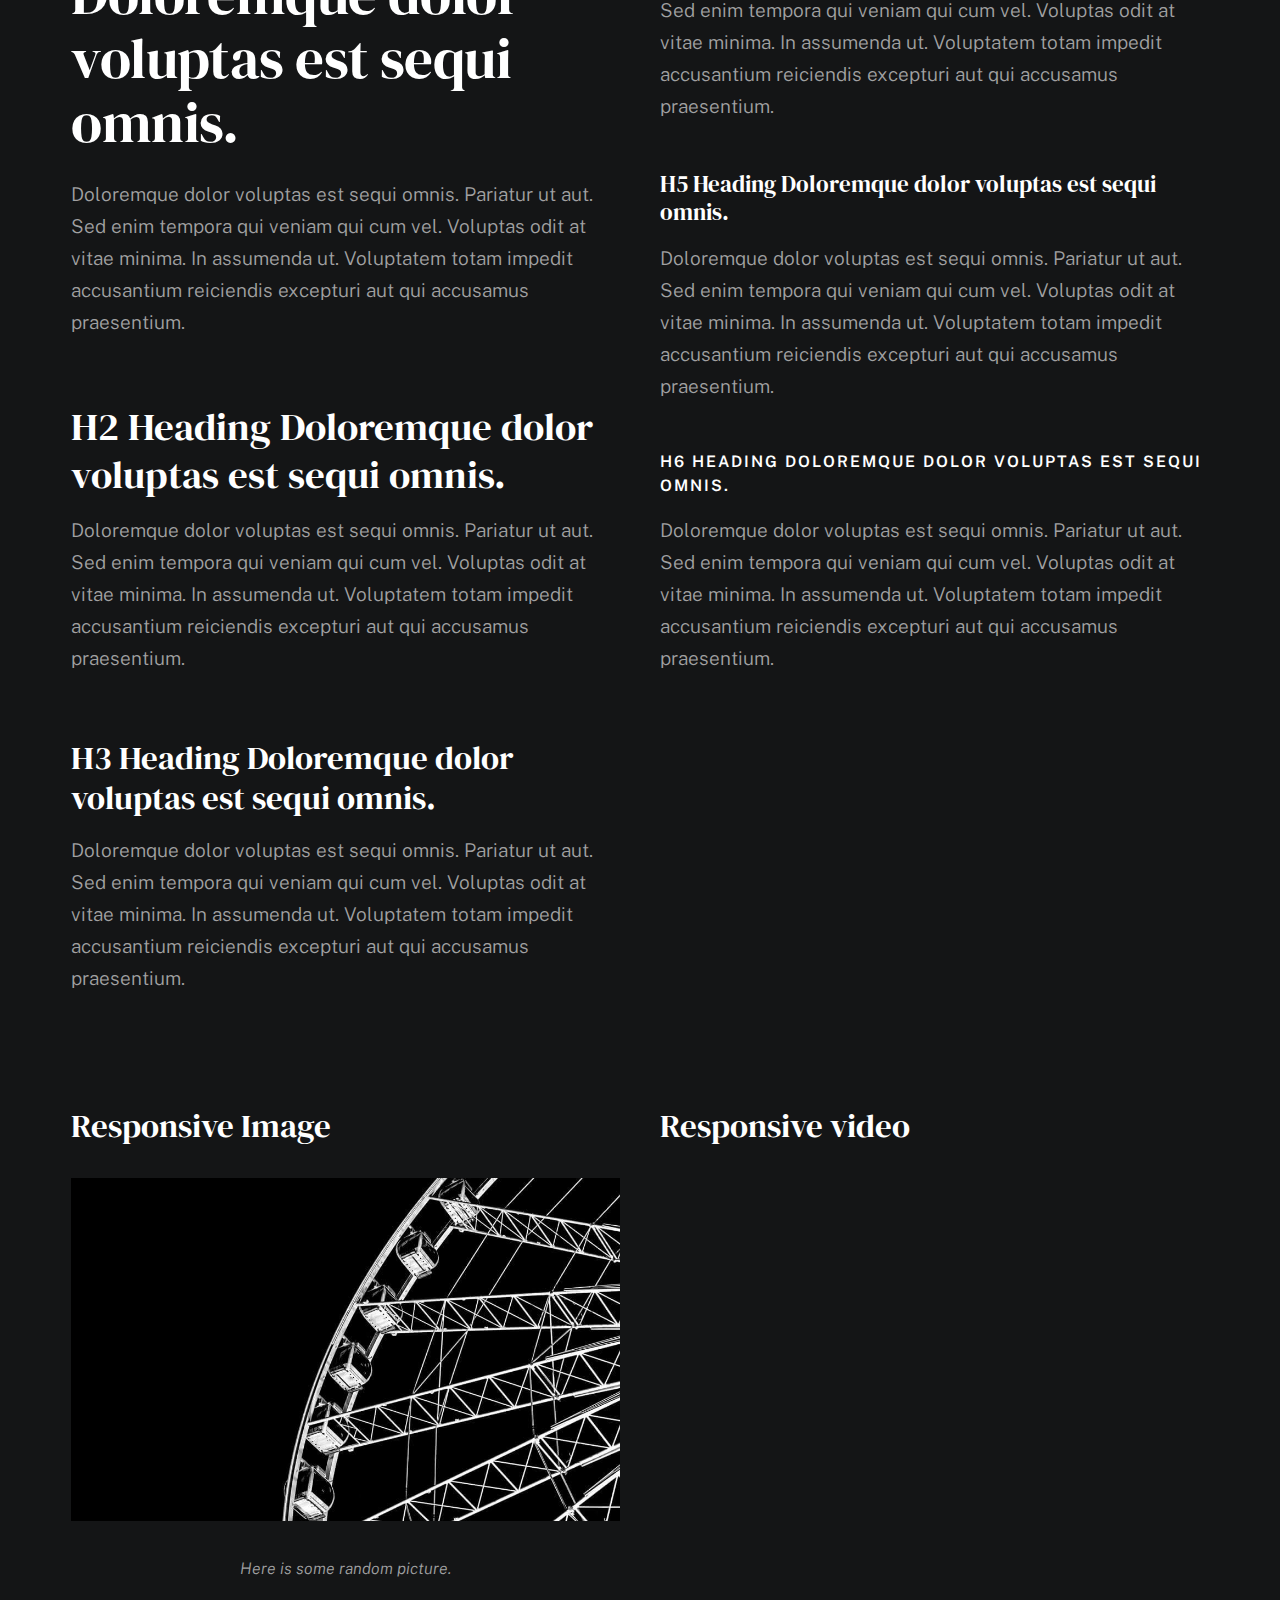
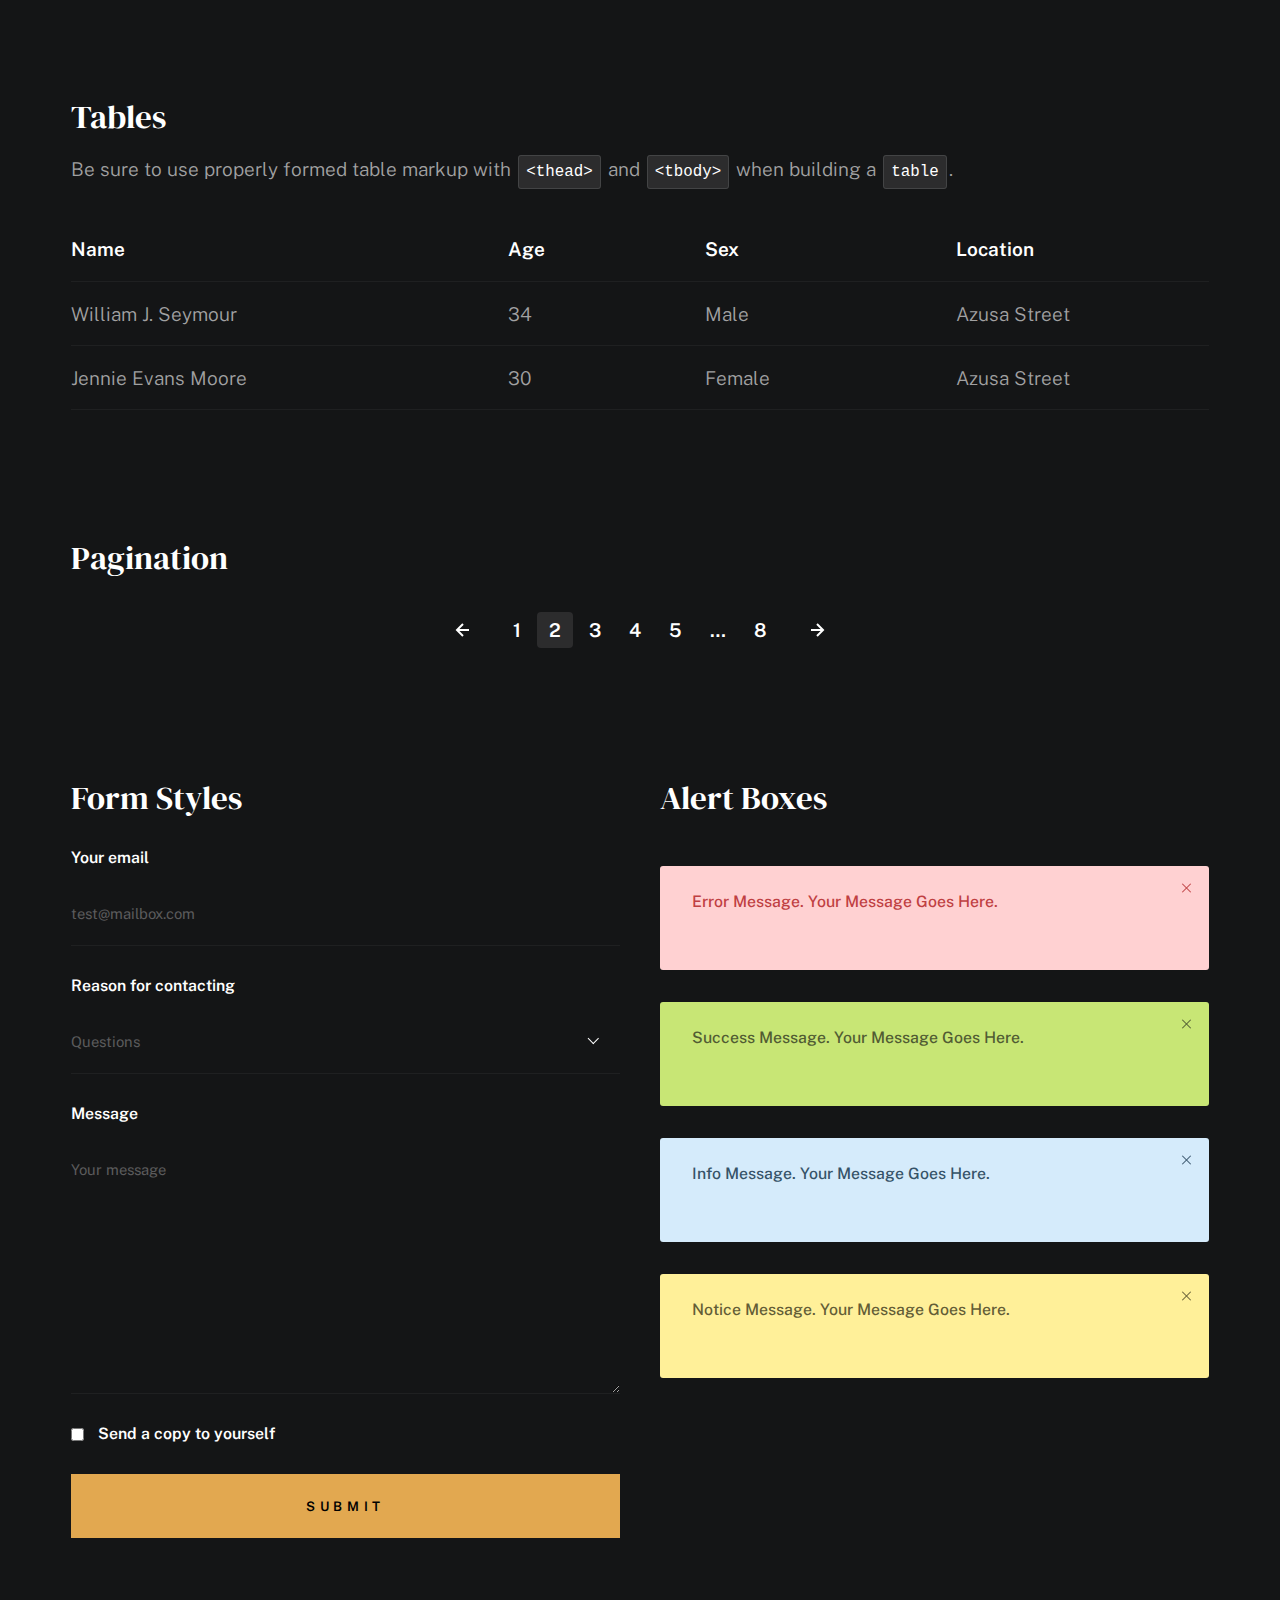
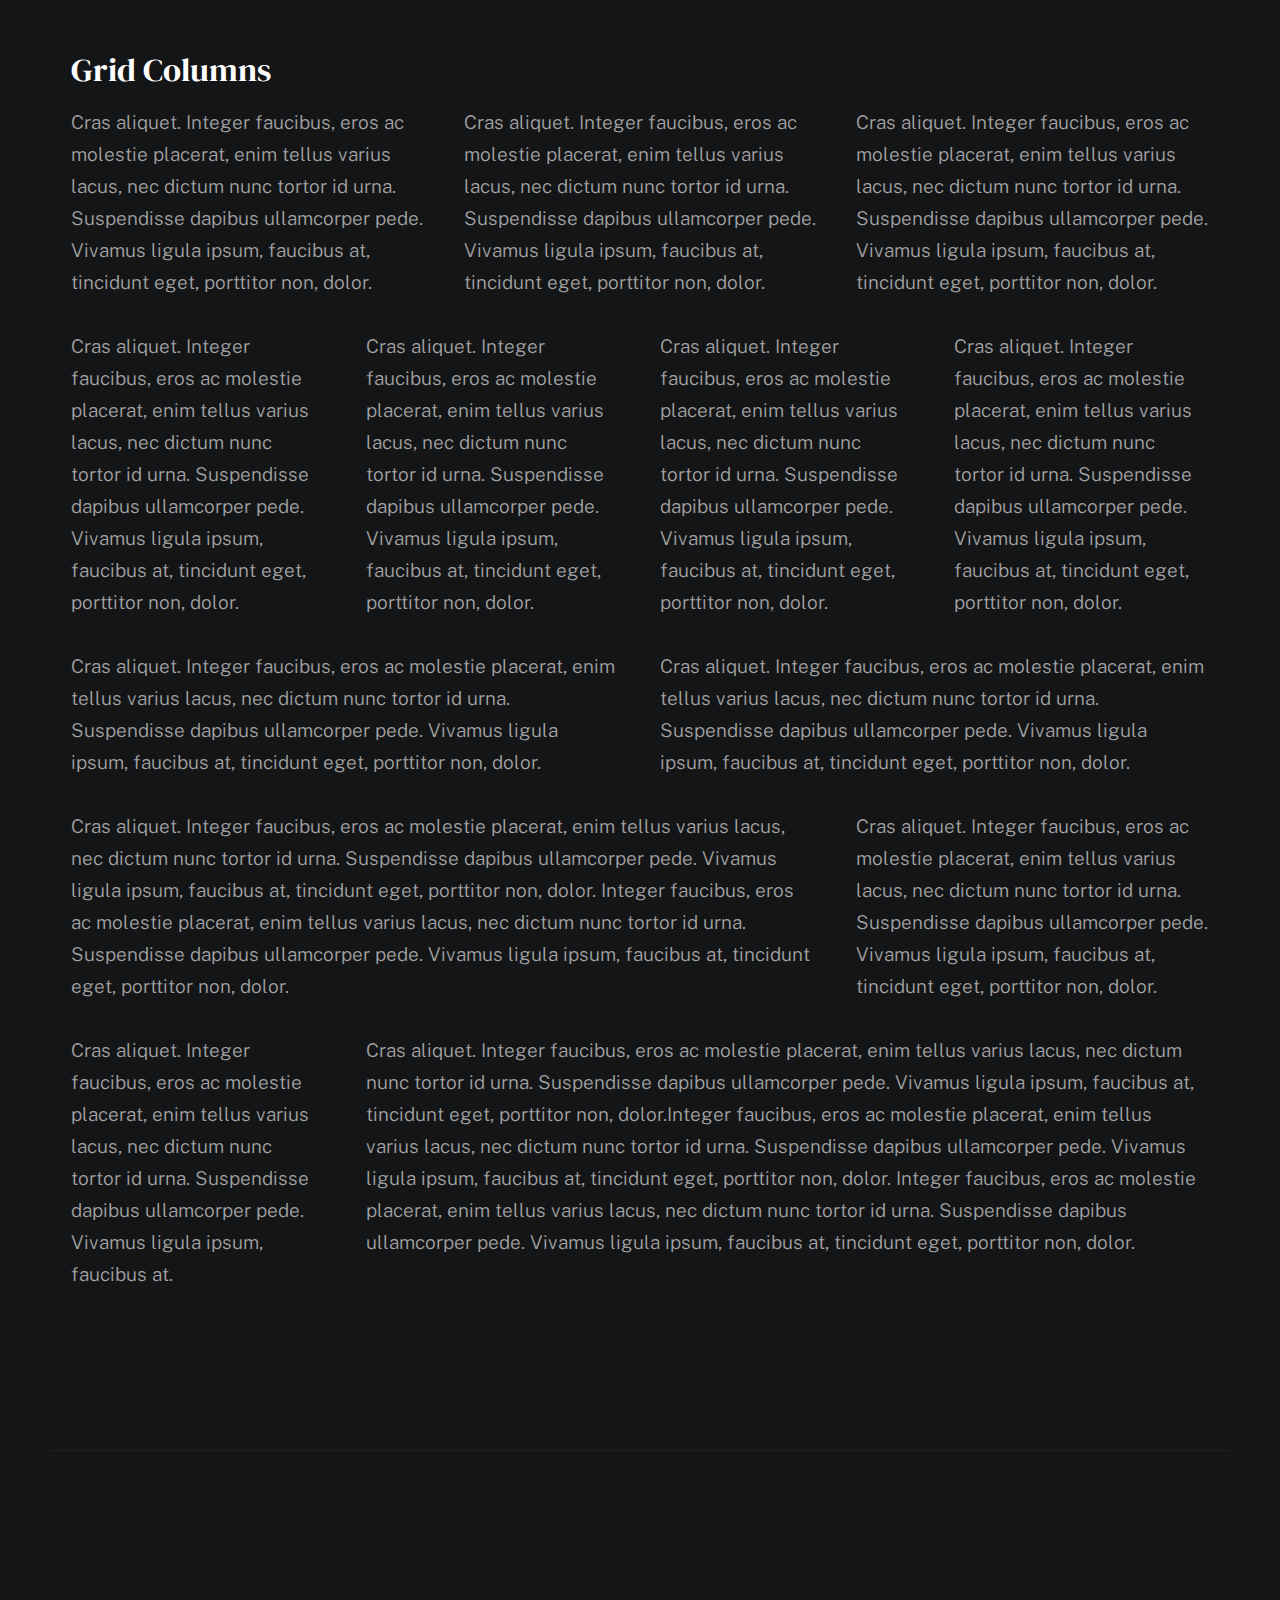
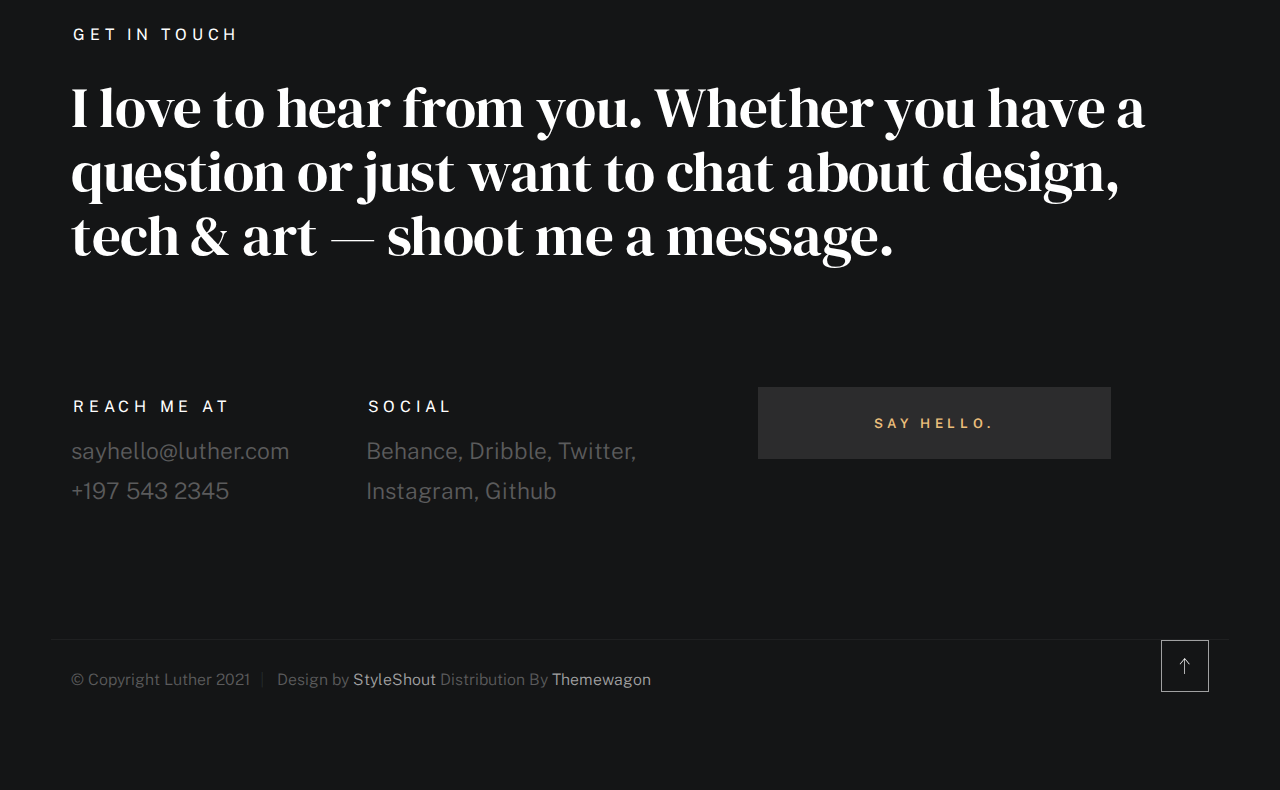
<file: styles.html>
<!DOCTYPE html>
<html class="no-js ss-preload" lang="en">
<head>

    <!--- basic page needs
    ================================================== -->
    <meta charset="utf-8">
    <title>Luther - Styles</title>
    <meta name="description" content="">
    <meta name="author" content="">

    <!-- mobile specific metas
    ================================================== -->
    <meta name="viewport" content="width=device-width, initial-scale=1">

    <!-- CSS
    ================================================== -->
    <link rel="stylesheet" href="css/vendor.css">
    <link rel="stylesheet" href="css/styles.css">

    <style type="text/css" media="screen">
        .s-styles {
            padding-top: var(--vspace-5);
            padding-bottom: var(--vspace-4);
            position: relative;
        }
        .s-styles .intro h1 {
            margin-top: 0;
        }
    </style>

    <!-- favicons
    ================================================== -->
    <link rel="apple-touch-icon" sizes="180x180" href="apple-touch-icon.png">
    <link rel="icon" type="image/png" sizes="32x32" href="favicon-32x32.png">
    <link rel="icon" type="image/png" sizes="16x16" href="favicon-16x16.png">
    <link rel="manifest" href="site.webmanifest">

</head>

<body id="top">


    <!-- # preloader
    ================================================== -->
    <div id="preloader">
        <div id="loader">
        </div>
    </div>


    <!-- # page wrap
    ================================================== -->
    <div class="s-pagewrap">

        <div class="circles">
            <span></span>
            <span></span>
            <span></span>
            <span></span>
            <span></span>
        </div>


        <!-- ## site header 
        ================================================== -->
        <header class="s-header">

            <div class="header-mobile">
                <span class="mobile-home-link"><a href="index.html">Luther.</a></span>
                <a class="mobile-menu-toggle" href="#0"><span>Menu</span></a>
            </div>

            <div class="row wide main-nav-wrap">
                <nav class="column lg-12 main-nav">
                    <ul>
                        <li><a href="index.html" class="home-link">Luther.</a></li>
                        <li class="current"><a href="index.html">Intro</a></li>
                        <li><a href="index.html">About</a></li>
                        <li><a href="index.html">Works</a></li>
                        <li><a href="index.html">Say Hello</a></li>
                    </ul>
                </nav>
            </div>

        </header> <!-- end s-header -->


        <!-- ## main content
        ==================================================- -->
        <main class="s-content">


            <!-- ### intro
            ================================================== -->
            <section id="intro" class="s-intro">

                <div class="row intro-content wide">

                    <div class="column">
                        <div class="text-pretitle with-line">
                            Hello World
                        </div>

                        <h1 class="text-huge-title">
                            I am Luther, <br>
                            a digital designer <br>
                            & frontend <br> 
                            developer based <br>
                            in Somewhere.
                        </h1>
                    </div>

                    <ul class="intro-social">
                        <li><a href="#0">Behance</a></li>
                        <li><a href="#0">Twitter</a></li>
                        <li><a href="#0">Dribbble</a></li>
                        <li><a href="#0">Instagram</a></li>
                    </ul>

                </div> <!-- end intro content -->

                <a href="#styles" class="intro-scrolldown smoothscroll">
                    <svg width="24" height="24" viewBox="0 0 24 24" xmlns="http://www.w3.org/2000/svg" fill-rule="evenodd" clip-rule="evenodd"><path d="M11 21.883l-6.235-7.527-.765.644 7.521 9 7.479-9-.764-.645-6.236 7.529v-21.884h-1v21.883z"/></svg>
                </a>

            </section> <!-- end s-intro -->


            <!-- ### styles
            ================================================== -->
            <div id="styles" class="s-styles">

                <div class="row">

                    <div class="column lg-12 intro">

                        <h1>Style Guide.</h1>

                        <p class="lead">Lorem ipsum Officia elit ad tempor dolore est ex incididunt incididunt occaecat culpa deserunt 
                        sunt labore in cillum ullamco magna in Excepteur consequat in reprehenderit proident mollit incididunt officia commodo.
                        Duis ea officia sed dolor pariatur enim dolore dolore quis incididunt nulla exercitation commodo veniam et ea incididunt.
                        </p>

                        <hr>
                    </div>

                </div> <!-- end row -->

                <div class="row">

                    <div class="column lg-6 tab-12">

                        <h3>Paragraph and Image</h3>

                        <p><a href="#"><img width="120" height="120" class="u-pull-left" alt="sample-image" src="images/sample-image.jpg"></a>
                        Lorem ipsum dolor sit amet, consectetuer adipiscing elit. Donec libero. Suspendisse bibendum.Cras id urna. Morbi 
                        tincidunt, orci ac convallis aliquam, lectus turpis varius lorem, eu posuere nunc justo tempus leo. Donec mattis, 
                        purus nec placerat bibendum, dui pede condimentum odio, ac blandit ante orci ut diam. Cras fringilla magna. 
                        Phasellus suscipit, leo a pharetra condimentum, lorem tellus eleifend magna, eget fringilla velit magna id 
                        neque posuere nunc justo tempus leo. </p>

                        <p>
                        Lorem ipsum dolor sit amet, consectetuer adipiscing elit. Donec libero. Suspendisse bibendum. Cras id urna. 
                        Morbi tincidunt, orci ac convallis aliquam, lectus turpis varius lorem, eu posuere nunc justo tempus leo. 
                        Donec mattis, purus nec placerat bibendum, dui pede condimentumodio, ac blandit ante orci ut diam.	
                        </p>

                        <p>A <a href="#">link</a>,
                        <abbr title="this really isn't a very good description">abbrebation</abbr>,
                        <strong>strong text</strong>,
                        <em>em text</em>,
                        <del>deleted text</del>, and
                        <mark>this is a mark text.</mark>
                        <code>.code</code>
                        </p>

                    </div>

                    <div class="column lg-6 tab-12">

                        <h3>Drop Caps</h3>

                        <p class="drop-cap">Far far away, behind the word mountains, far from the countries Vokalia and Consonantia,
                        there live the blind texts. Separated they live in Bookmarksgrove right at the coast of the
                        Semantics, a large language ocean. A small river named Duden flows by their place and supplies it with the 
                        necessary regelialia. Morbi tincidunt, orci ac convallis aliquam, lectus turpis varius lorem, 
                        euposuere nunc justo tempus leo. Donec mattis, purus nec placerat bibendum, dui pede condimentum odio, 
                        ac blandit ante orci ut diam. Cras fringilla magna. Phasellus suscipit, leo a pharetra condimentum, 
                        lorem tellus eleifend magna, eget fringilla velit magna id neque.
                        </p>

                        <h3>Small Print</h3>

                        <p><small>Lorem ipsum dolor sit amet, consectetuer adipiscing elit. Donec libero.</small></p>

                    </div>

                </div> <!-- end row -->

                <div class="row">

                    <div class="column lg-6 tab-12">

                        <h3 class="u-add-bottom">Pull Quotes</h3>

                        <p>
                        Perspiciatis nemo unde et nobis modi consequatur officia amet. Ut enim 
                        tenetur provident maiores. Perspiciatis asperiores incidunt sequi 
                        quisquam. Enim aut. 
                        </p>

                        <figure class="pull-quote">
                            <blockquote>
                                <p>
                                When you look in the eyes of grace, when you meet grace, 
                                when you embrace grace, when you see the nail prints in 
                                grace’s hands and the fire in his eyes, when you feel his 
                                relentless love for you - it will not motivate you to sin. 
                                It will motivate you to righteousness.
                                </p>

                                <footer>
                                    <cite>Judah Smith</cite>
                                </footer>
                            </blockquote>
                        </figure>


                    </div>

                    <div class="column lg-6 tab-12">

                        <h3 class="u-add-bottom">Block Quotes</h3>

                        <blockquote cite="http://where-i-got-my-info-from.com">
                            <p>
                            For God so loved the world, that he gave his only Son, that whoever believes in 
                            him should not perish but have eternal life. For God did not send his Son into 
                            the world to condemn the world, but in order that the world might be 
                            saved through him.
                            </p>

                            <footer>
                                <cite>
                                    <a href="#0">John 3:16-17 ESV</a>
                                </cite>
                            </footer>

                        </blockquote>

                        <blockquote>
                            <p>There is a God-shaped vacuum in the heart of each man which cannot be satisfied 
                            by any created thing but only by God the Creator.</p>

                            <footer>
                                <cite>Blaise Pascal</cite>
                            </footer>

                        </blockquote>

                    </div>

                </div> <!-- end row -->

                <div class="row u-add-half-bottom">

                    <div class="column lg-6 tab-12">

                        <h3>Example Lists</h3>

                        <ol>
                            <li>Here is an example</li>
                            <li>of an ordered list.</li>
                            <li>A parent list item.
                                <ul>
                                    <li>one</li>
                                    <li>two</li>
                                    <li>three</li>
                                </ul>
                                </li>
                                <li>A list item.</li>
                            </ol>

                        <ul class="disc">
                            <li>Here is an example</li>
                            <li>of an unordered list.</li>
                        </ul>

                        <h3>Definition Lists</h3>

                        <h5>a) Multi-line Definitions (default) </h5>

                        <dl class="dictionary-style">
                            <dt><strong>This is a term</strong></dt>
                                <dd>this is the definition of that term, which both live in a <code>dl</code>.</dd>
                            <dt><strong>Another Term</strong></dt>
                                <dd>And it gets a definition too, which is this line</dd>
                                <dd>This is a 2<sup>nd</sup> definition for a single term. A <code>dt</code> may be followed by multiple <code>dd</code>s.</dd>
                        </dl>

                        <h3 class="u-add-bottom">Skill Bars</h3>

                        <ul class="skill-bars">
                            <li>
                            <div class="progress percent90"><span>90%</span></div>
                            <strong>HTML</strong>
                            </li>
                            <li>
                            <div class="progress percent85"><span>85%</span></div>
                            <strong>CSS</strong>
                            </li>
                            <li>
                            <div class="progress percent70"><span>70%</span></div>
                            <strong>Javascript</strong>
                            </li>
                            <li>
                            <div class="progress percent95"><span>95%</span></div>
                            <strong>PHP</strong>
                            </li>
                            <li>
                            <div class="progress percent75"><span>75%</span></div>
                            <strong>Illustrator</strong>
                            </li>
                            <li>
                            <div class="progress percent90"><span>90%</span></div>
                            <strong>Figma</strong>
                            </li>
                        </ul>

                    </div>

                    <div class="column lg-6 tab-12">

                        <h3 class="u-add-bottom">Buttons</h3>

                        <p>
                            <a class="btn btn--primary u-fullwidth" href="#0">Primary Button</a>
                            <a class="btn u-fullwidth" href="#0">Default Button</a>
                            <a class="btn btn--stroke u-fullwidth" href="#0">Stroke Button</a>
                        </p>

                        <h3>Stats Tabs</h3>

                        <ul class="stats-tabs">
                            <li><a href="#0">1,234 <em>Peter</em></a></li>
                            <li><a href="#0">567 <em>James</em></a></li>
                            <li><a href="#0">23,456 <em>John</em></a></li>
                            <li><a href="#0">3,456 <em>Andrew</em></a></li>
                            <li><a href="#0">456 <em>Philip</em></a></li>
                            <li><a href="#0">26 <em>Matthew</em></a></li>
                        </ul>

                        <h3 class="u-add-bottom">Code</h3>

<pre><code class="language-css">
    code {
    font-size: 1.4rem;
    margin: 0 .2rem;
    padding: .2rem .6rem;
    white-space: nowrap;
    background: #F1F1F1;
    border: 1px solid #E1E1E1;	
    border-radius: 3px;
    }
</code></pre>

                    </div>

                </div> <!-- end row -->

                <div class="row u-add-half-bottom">

                    <div class="column lg-6 tab-12">
                            
                        <h1>H1 Heading Doloremque dolor voluptas est sequi omnis.</h1>
                        <p>Doloremque dolor voluptas est sequi omnis. Pariatur ut aut. Sed enim tempora qui veniam qui cum vel. 
                        Voluptas odit at vitae minima. In assumenda ut. Voluptatem totam impedit accusantium reiciendis excepturi aut qui accusamus praesentium.</p>

                        <h2>H2 Heading Doloremque dolor voluptas est sequi omnis.</h2>
                        <p>Doloremque dolor voluptas est sequi omnis. Pariatur ut aut. Sed enim tempora qui veniam qui cum vel. 
                        Voluptas odit at vitae minima. In assumenda ut. Voluptatem totam impedit accusantium reiciendis excepturi aut qui accusamus praesentium.</p>

                        <h3>H3 Heading Doloremque dolor voluptas est sequi omnis.</h3>
                        <p>Doloremque dolor voluptas est sequi omnis. Pariatur ut aut. Sed enim tempora qui veniam qui cum vel. 
                        Voluptas odit at vitae minima. In assumenda ut. Voluptatem totam impedit accusantium reiciendis excepturi aut qui accusamus praesentium.</p>

                        
                    </div>

                    <div class="column lg-6 tab-12">
                        <h4>H4 Heading Doloremque dolor voluptas est sequi omnis.</h4>
                        <p>Doloremque dolor voluptas est sequi omnis. Pariatur ut aut. Sed enim tempora qui veniam qui cum vel. 
                        Voluptas odit at vitae minima. In assumenda ut. Voluptatem totam impedit accusantium reiciendis excepturi aut qui accusamus praesentium.</p>

                        <h5>H5 Heading Doloremque dolor voluptas est sequi omnis.</h5>
                        <p>Doloremque dolor voluptas est sequi omnis. Pariatur ut aut. Sed enim tempora qui veniam qui cum vel. 
                        Voluptas odit at vitae minima. In assumenda ut. Voluptatem totam impedit accusantium reiciendis excepturi aut qui accusamus praesentium.</p>

                        <h6>H6 Heading Doloremque dolor voluptas est sequi omnis.</h6>
                        <p>Doloremque dolor voluptas est sequi omnis. Pariatur ut aut. Sed enim tempora qui veniam qui cum vel. 
                        Voluptas odit at vitae minima. In assumenda ut. Voluptatem totam impedit accusantium reiciendis excepturi aut qui accusamus praesentium.</p>
            
                        
                    </div>

                </div> <!-- end row -->

                <div class="row u-add-half-bottom">

                    <div class="column lg-6 tab-12">

                        <h3 class="u-add-bottom">Responsive Image</h3>

                        <figure>
                            <img src="images/wheel-500.jpg" 
                            srcset="images/wheel-1000.jpg 1000w, 
                            images/wheel-500.jpg 500w" 
                            sizes="(max-width: 1000px) 100vw, 1000px" alt="">

                            <figcaption>
                                Here is some random picture.
                            </figcaption>
                        </figure>

                    </div>

                    <div class="column lg-6 tab-12">

                        <h3 class="u-add-bottom">Responsive video</h3>

                        <div class="video-container">
                        <iframe src="https://player.vimeo.com/video/14592941?color=00a650&title=0&byline=0&portrait=0" width="500" height="281" frameborder="0" webkitallowfullscreen mozallowfullscreen allowfullscreen></iframe> 
                        </div>















                        

                    </div>
                    
                </div> <!-- end row -->

                <div class="row u-add-bottom">

                    <div class="column lg-12">

                        <h3>Tables</h3>
                        <p>Be sure to use properly formed table markup with <code>&lt;thead&gt;</code> and <code>&lt;tbody&gt;</code> when building a <code>table</code>.</p>

                        <div class="table-responsive">

                            <table>
                                    <thead>
                                    <tr>
                                        <th>Name</th>
                                        <th>Age</th>
                                        <th>Sex</th>
                                        <th>Location</th>
                                    </tr>
                                    </thead>
                                    <tbody>
                                    <tr>
                                        <td>William J. Seymour</td>
                                        <td>34</td>
                                        <td>Male</td>
                                        <td>Azusa Street</td>
                                    </tr>
                                    <tr>
                                        <td>Jennie Evans Moore</td>
                                        <td>30</td>
                                        <td>Female</td>
                                        <td>Azusa Street</td>
                                    </tr>
                                    </tbody>
                            </table>

                        </div>

                    </div>
                    
                </div> <!-- end row -->

                <div class="row">

                    <div class="column lg-12">
                        <h3>Pagination</h3>

                        <nav class="pgn">
                            <ul>
                                <li>
                                    <a class="pgn__prev" href="#0">
                                        <svg xmlns="http://www.w3.org/2000/svg" width="24" height="24" viewBox="0 0 24 24"><path d="M12.707 17.293L8.414 13H18v-2H8.414l4.293-4.293-1.414-1.414L4.586 12l6.707 6.707z"/></svg>
                                    </a>
                                </li>
                                <li><a class="pgn__num" href="#0">1</a></li>
                                <li><span class="pgn__num current">2</span></li>
                                <li><a class="pgn__num" href="#0">3</a></li>
                                <li><a class="pgn__num" href="#0">4</a></li>
                                <li><a class="pgn__num" href="#0">5</a></li>
                                <li><span class="pgn__num dots">…</span></li>
                                <li><a class="pgn__num" href="#0">8</a></li>
                                <li>
                                    <a class="pgn__next" href="#0">
                                        <svg xmlns="http://www.w3.org/2000/svg" width="24" height="24" viewBox="0 0 24 24"><path d="M11.293 17.293l1.414 1.414L19.414 12l-6.707-6.707-1.414 1.414L15.586 11H6v2h9.586z"/></svg>
                                    </a>
                                </li>
                            </ul>
                        </nav>
                    </div>

                </div> <!-- end row -->

                <div class="row">

                    <div class="column lg-6 tab-12">

                        <h3 class="u-add-bottom">Form Styles</h3>

                        <form>
                            <div>
                                <label for="sampleInput">Your email</label>
                                <input class="u-fullwidth" type="email" placeholder="test@mailbox.com" id="sampleInput">
                            </div>
                            <div>
                                <label for="sampleRecipientInput">Reason for contacting</label>
                                <div class="ss-custom-select">
                                    <select class="u-fullwidth" id="sampleRecipientInput">
                                        <option value="Option 1">Questions</option>
                                        <option value="Option 2">Report</option>
                                        <option value="Option 3">Others</option>
                                    </select>
                                </div>
                            </div>
                            
                            <label for="exampleMessage">Message</label>
                            <textarea class="u-fullwidth" placeholder="Your message" id="exampleMessage"></textarea>

                            <label class="u-add-bottom">
                                <input type="checkbox">
                                <span class="label-text">Send a copy to yourself</span>
                            </label>
                        
                            <input class="btn--primary u-fullwidth" type="submit" value="Submit">
                        </form>

                    </div>

                    <div class="column lg-6 tab-12">

                        <h3>Alert Boxes</h3>

                        <br>
                        
                        <div class="alert-box alert-box--error">
                            <p>Error Message. Your Message Goes Here.</p>
                            <span class="alert-box__close"></span>
                        </div><!-- end error -->
                                
                        <div class="alert-box alert-box--success">
                            <p>Success Message. Your Message Goes Here.</p>
                            <span class="alert-box__close"></span>
                        </div><!-- end success -->
                                
                        <div class="alert-box alert-box--info">
                            <p>Info Message. Your Message Goes Here.</p>
                            <span class="alert-box__close"></span>
                        </div><!-- end info -->
                                
                        <div class="alert-box alert-box--notice">
                            <p>Notice Message. Your Message Goes Here.</p>
                            <span class="alert-box__close"></span>
                        </div><!-- end notice -->
                    
                    </div>

                </div> <!-- end row -->

                <div class="row">

                    <div class="lg-12 column">
                        <h3>Grid Columns</h3>
                    </div>
        
                </div> <!-- Row End-->
        
                <!--<h4>1/3 Columns</h4>  -->
        
                <div class="row">
        
                    <div class="lg-4 mob-12 column">
                        <p>
                        Cras aliquet. Integer faucibus, eros ac molestie placerat, enim tellus varius lacus,
                        nec dictum nunc tortor id urna. Suspendisse dapibus ullamcorper pede. Vivamus ligula ipsum,
                        faucibus at, tincidunt eget, porttitor non, dolor. 
                        </p>
                    </div>
        
                    <div class="lg-4 mob-12 column">
                        <p>
                        Cras aliquet. Integer faucibus, eros ac molestie placerat, enim tellus varius lacus,
                        nec dictum nunc tortor id urna. Suspendisse dapibus ullamcorper pede. Vivamus ligula ipsum,
                        faucibus at, tincidunt eget, porttitor non, dolor. 
                        </p>
                    </div>
        
                    <div class="lg-4 mob-12 column">
                        <p>
                        Cras aliquet. Integer faucibus, eros ac molestie placerat, enim tellus varius lacus,
                        nec dictum nunc tortor id urna. Suspendisse dapibus ullamcorper pede. Vivamus ligula ipsum,
                        faucibus at, tincidunt eget, porttitor non, dolor. 
                        </p>
                    </div>
        
                </div>
        
                <!--<h4>1/4 Columns</h4>  -->
        
                <div class="row">
        
                    <div class="lg-3 tab-6 mob-12 column">
                        <p>
                        Cras aliquet. Integer faucibus, eros ac molestie placerat, enim tellus varius lacus,
                        nec dictum nunc tortor id urna. Suspendisse dapibus ullamcorper pede. Vivamus ligula ipsum,
                        faucibus at, tincidunt eget, porttitor non, dolor. 
                        </p>
                    </div>
        
                    <div class="lg-3 tab-6 mob-12 column">
                        <p>
                        Cras aliquet. Integer faucibus, eros ac molestie placerat, enim tellus varius lacus,
                        nec dictum nunc tortor id urna. Suspendisse dapibus ullamcorper pede. Vivamus ligula ipsum,
                        faucibus at, tincidunt eget, porttitor non, dolor. 
                        </p>
                    </div>
        
                    <div class="lg-3 tab-6 mob-12 column">
                        <p>
                        Cras aliquet. Integer faucibus, eros ac molestie placerat, enim tellus varius lacus,
                        nec dictum nunc tortor id urna. Suspendisse dapibus ullamcorper pede. Vivamus ligula ipsum,
                        faucibus at, tincidunt eget, porttitor non, dolor. 
                        </p>
                    </div>
        
                    <div class="lg-3 tab-6 mob-12 column">
                        <p>
                        Cras aliquet. Integer faucibus, eros ac molestie placerat, enim tellus varius lacus,
                        nec dictum nunc tortor id urna. Suspendisse dapibus ullamcorper pede. Vivamus ligula ipsum,
                        faucibus at, tincidunt eget, porttitor non, dolor. 
                        </p>
                    </div>
        
                </div>
        
                <!--<h4>1/2 Columns</h4>  -->
        
                <div class="row">
        
                    <div class="lg-6 mob-12 column">
                        <p>
                        Cras aliquet. Integer faucibus, eros ac molestie placerat, enim tellus varius lacus,
                        nec dictum nunc tortor id urna. Suspendisse dapibus ullamcorper pede. Vivamus ligula ipsum,
                        faucibus at, tincidunt eget, porttitor non, dolor. 
                        </p>
                    </div>
        
                    <div class="lg-6 mob-12 column">
                        <p>
                        Cras aliquet. Integer faucibus, eros ac molestie placerat, enim tellus varius lacus,
                        nec dictum nunc tortor id urna. Suspendisse dapibus ullamcorper pede. Vivamus ligula ipsum,
                        faucibus at, tincidunt eget, porttitor non, dolor. 
                        </p>
                    </div>
        
                </div>
        
                <!--<h4>2/3 Columns</h4>  -->
        
                <div class="row">
        
                    <div class="lg-8 tab-7 mob-12 column">
                        <p>
                        Cras aliquet. Integer faucibus, eros ac molestie placerat, enim tellus varius lacus,
                        nec dictum nunc tortor id urna. Suspendisse dapibus ullamcorper pede. Vivamus ligula ipsum,
                        faucibus at, tincidunt eget, porttitor non, dolor. Integer faucibus, eros ac molestie placerat, enim tellus varius lacus,
                        nec dictum nunc tortor id urna. Suspendisse dapibus ullamcorper pede. Vivamus ligula ipsum,
                        faucibus at, tincidunt eget, porttitor non, dolor.
                        </p>
                    </div>
        
                    <div class="lg-4 tab-5 mob-12 column">
                        <p>
                        Cras aliquet. Integer faucibus, eros ac molestie placerat, enim tellus varius lacus,
                        nec dictum nunc tortor id urna. Suspendisse dapibus ullamcorper pede. Vivamus ligula ipsum,
                        faucibus at, tincidunt eget, porttitor non, dolor. 
                        </p>
                    </div>
        
                </div>
        
                <!--<h4>3/4 Columns</h4>  -->
        
                <div class="row">
        
                    <div class="lg-3 tab-5 mob-12 column">
                        <p>
                        Cras aliquet. Integer faucibus, eros ac molestie placerat, enim tellus varius lacus,
                        nec dictum nunc tortor id urna. Suspendisse dapibus ullamcorper pede. Vivamus ligula ipsum,
                        faucibus at. 
                        </p>
                    </div>
        
                    <div class="lg-9 tab-7 mob-12 column">
                        <p>
                        Cras aliquet. Integer faucibus, eros ac molestie placerat, enim tellus varius lacus,
                        nec dictum nunc tortor id urna. Suspendisse dapibus ullamcorper pede. Vivamus ligula ipsum,
                        faucibus at, tincidunt eget, porttitor non, dolor.Integer faucibus, eros ac molestie placerat, enim tellus varius lacus,
                        nec dictum nunc tortor id urna. Suspendisse dapibus ullamcorper pede. Vivamus ligula ipsum,
                        faucibus at, tincidunt eget, porttitor non, dolor. Integer faucibus, eros ac molestie placerat, enim tellus varius lacus,
                        nec dictum nunc tortor id urna. Suspendisse dapibus ullamcorper pede. Vivamus ligula ipsum,
                        faucibus at, tincidunt eget, porttitor non, dolor.
                        </p>
                    </div>
        
                </div>

            </div> <!-- end content-wrap -->


            <!-- ### contact
            ================================================== -->
            <section id="contact" class="s-contact">

                <div class="row contact-top">
                    <div class="column lg-12">
                        <h2 class="text-pretitle">
                            Get In Touch
                        </h2>

                        <p class="h1">
                            I love to hear from you.
                            Whether you have a question or just 
                            want to chat about design, tech & art — shoot me a message.
                        </p>
                    </div>
                </div> <!-- end contact-top -->

                <div class="row contact-bottom">
                    <div class="column lg-3 md-5 tab-6 stack-on-550 contact-block">
                        <h3 class="text-pretitle">Reach me at</h3>
                        <p class="contact-links">
                            <a href="mailto:sayhello@luther.com" class="mailtoui">sayhello@luther.com</a> <br>
                            <a href="tel:+1975432345">+197 543 2345</a>
                        </p>
                    </div>
                    <div class="column lg-4 md-5 tab-6 stack-on-550 contact-block">
                        <h3 class="text-pretitle">Social</h3>
                        <ul class="contact-social">
                            <li><a href="#0">Behance</a></li>
                            <li><a href="#0">Dribble</a></li>
                            <li><a href="#0">Twitter</a></li>
                            <li><a href="#0">Instagram</a></li>
                            <li><a href="#0">Github</a></li>
                        </ul>
                    </div>
                    <div class="column lg-4 md-12 contact-block">
                        <a href="mailto:sayhello@luther.com" class="mailtoui btn btn--medium u-fullwidth contact-btn">Say Hello.</a>
                    </div>
                </div> <!-- end contact-bottom -->

            </section> <!-- end contact -->

        </main> <!-- end s-content -->


        <!-- ## footer
        ================================================== -->
        <footer class="s-footer">

            <div class="row">
                <div class="column ss-copyright">
                    <span>© Copyright Luther 2021</span> 
                    <span>Design by <a href="https://www.styleshout.com/">StyleShout</a> Distribution By <a href="https://themewagon.com">Themewagon</a> </span>
                </div>

                <div class="ss-go-top">
                    <a class="smoothscroll" title="Back to Top" href="#top">
                        <svg xmlns="http://www.w3.org/2000/svg" viewBox="0 0 24 24" fill-rule="evenodd" clip-rule="evenodd"><path d="M11 2.206l-6.235 7.528-.765-.645 7.521-9 7.479 9-.764.646-6.236-7.53v21.884h-1v-21.883z"/></svg>
                    </a>
                </div>
            </div>

        </footer> <!-- end s-footer -->

    </div> <!-- end -s-pagewrap -->


    <!-- Java Script
    ================================================== -->
    <script src="js/plugins.js"></script>
    <script src="js/main.js"></script>

</body>
</html>
</file>
<file: css/vendor.css>
/* ===================================================================
 * Theme Third-party Stylesheets
 * Template Ver. 1.0.0
 * 02-16-2021
 * -------------------------------------------------------------------
 *
 * TOC:
 * 
 * # PrismJS 1.20.0
 * # Swiper 6.4.5
 * # Basiclightbox
 * 
 * ------------------------------------------------------------------- */



/* ===================================================================
 * # PrismJS 1.20.0
 *   https://prismjs.com/download.html#themes=prism-tomorrow&languages=markup+css+clike+javascript+markup-templating+php
 *   
 *   prism.js tomorrow night eighties for JavaScript, CoffeeScript, CSS and HTML
 *   Based on https://github.com/chriskempson/tomorrow-theme
 *   @author Rose Pritchard
 * ------------------------------------------------------------------- */

code[class*="language-"],
pre[class*="language-"] {
    color           : #ccc;
    background      : none;
    font-family     : var(--font-mono);
    font-size       : calc(var(--text-size) * 0.9444);
    text-align      : left;
    white-space     : pre;
    word-spacing    : normal;
    word-break      : normal;
    word-wrap       : normal;
    line-height     : var(--vspace-1);
    -moz-tab-size   : 4;
    -o-tab-size     : 4;
    tab-size        : 4;
    -webkit-hyphens : none;
    -moz-hyphens    : none;
    -ms-hyphens     : none;
    hyphens         : none;
}

/* Code blocks */

pre[class*="language-"] {
    padding  : var(--vspace-0_5) 0 var(--vspace-1);
    margin   : 0;
    overflow : auto;
}

:not(pre)>code[class*="language-"],
pre[class*="language-"] {
    background : #2d2d2d;
}

/* Inline code */

:not(pre)>code[class*="language-"] {
    padding     : .1em;
    white-space : normal;
}

.token.comment,
.token.block-comment,
.token.prolog,
.token.doctype,
.token.cdata {
    color : #999;
}

.token.punctuation {
    color : #ccc;
}

.token.tag,
.token.attr-name,
.token.namespace,
.token.deleted {
    color : #e2777a;
}

.token.function-name {
    color : #6196cc;
}

.token.boolean,
.token.number,
.token.function {
    color : #f08d49;
}

.token.property,
.token.class-name,
.token.constant,
.token.symbol {
    color : #f8c555;
}

.token.selector,
.token.important,
.token.atrule,
.token.keyword,
.token.builtin {
    color : #cc99cd;
}

.token.string,
.token.char,
.token.attr-value,
.token.regex,
.token.variable {
    color : #7ec699;
}

.token.operator,
.token.entity,
.token.url {
    color : #67cdcc;
}

.token.important,
.token.bold {
    font-weight : bold;
}

.token.italic {
    font-style : italic;
}

.token.entity {
    cursor : help;
}

.token.inserted {
    color : green;
}



/* ===================================================================
 * # Swiper 6.4.5
 *   Most modern mobile touch slider and framework with hardware accelerated transitions
 *   https://swiperjs.com
 *
 *   Copyright 2014-2020 Vladimir Kharlampidi
 *
 *   Released under the MIT License
 *
 *   Released on: December 18, 2020
 * ------------------------------------------------------------------- */

@font-face {
    font-family : "swiper-icons";
    src         : url("data:application/font-woff;charset=utf-8;base64, [base64]//wADZ2x5ZgAAAywAAADMAAAD2MHtryVoZWFkAAABbAAAADAAAAA2E2+eoWhoZWEAAAGcAAAAHwAAACQC9gDzaG10eAAAAigAAAAZAAAArgJkABFsb2NhAAAC0AAAAFoAAABaFQAUGG1heHAAAAG8AAAAHwAAACAAcABAbmFtZQAAA/gAAAE5AAACXvFdBwlwb3N0AAAFNAAAAGIAAACE5s74hXjaY2BkYGAAYpf5Hu/j+W2+MnAzMYDAzaX6QjD6/4//Bxj5GA8AuRwMYGkAPywL13jaY2BkYGA88P8Agx4j+/8fQDYfA1AEBWgDAIB2BOoAeNpjYGRgYNBh4GdgYgABEMnIABJzYNADCQAACWgAsQB42mNgYfzCOIGBlYGB0YcxjYGBwR1Kf2WQZGhhYGBiYGVmgAFGBiQQkOaawtDAoMBQxXjg/wEGPcYDDA4wNUA2CCgwsAAAO4EL6gAAeNpj2M0gyAACqxgGNWBkZ2D4/wMA+xkDdgAAAHjaY2BgYGaAYBkGRgYQiAHyGMF8FgYHIM3DwMHABGQrMOgyWDLEM1T9/w8UBfEMgLzE////P/5//f/V/xv+r4eaAAeMbAxwIUYmIMHEgKYAYjUcsDAwsLKxc3BycfPw8jEQA/[base64]/uznmfPFBNODM2K7MTQ45YEAZqGP81AmGGcF3iPqOop0r1SPTaTbVkfUe4HXj97wYE+yNwWYxwWu4v1ugWHgo3S1XdZEVqWM7ET0cfnLGxWfkgR42o2PvWrDMBSFj/IHLaF0zKjRgdiVMwScNRAoWUoH78Y2icB/yIY09An6AH2Bdu/UB+yxopYshQiEvnvu0dURgDt8QeC8PDw7Fpji3fEA4z/PEJ6YOB5hKh4dj3EvXhxPqH/SKUY3rJ7srZ4FZnh1PMAtPhwP6fl2PMJMPDgeQ4rY8YT6Gzao0eAEA409DuggmTnFnOcSCiEiLMgxCiTI6Cq5DZUd3Qmp10vO0LaLTd2cjN4fOumlc7lUYbSQcZFkutRG7g6JKZKy0RmdLY680CDnEJ+UMkpFFe1RN7nxdVpXrC4aTtnaurOnYercZg2YVmLN/d/gczfEimrE/fs/bOuq29Zmn8tloORaXgZgGa78yO9/cnXm2BpaGvq25Dv9S4E9+5SIc9PqupJKhYFSSl47+Qcr1mYNAAAAeNptw0cKwkAAAMDZJA8Q7OUJvkLsPfZ6zFVERPy8qHh2YER+3i/BP83vIBLLySsoKimrqKqpa2hp6+jq6RsYGhmbmJqZSy0sraxtbO3sHRydnEMU4uR6yx7JJXveP7WrDycAAAAAAAH//wACeNpjYGRgYOABYhkgZgJCZgZNBkYGLQZtIJsFLMYAAAw3ALgAeNolizEKgDAQBCchRbC2sFER0YD6qVQiBCv/H9ezGI6Z5XBAw8CBK/m5iQQVauVbXLnOrMZv2oLdKFa8Pjuru2hJzGabmOSLzNMzvutpB3N42mNgZGBg4GKQYzBhYMxJLMlj4GBgAYow/P/PAJJhLM6sSoWKfWCAAwDAjgbRAAB42mNgYGBkAIIbCZo5IPrmUn0hGA0AO8EFTQAA") format("woff");
    font-weight : 400;
    font-style  : normal;
}

:root {
    --swiper-theme-color : #007aff;
}

.swiper-container {
    margin-left  : auto;
    margin-right : auto;
    position     : relative;
    overflow     : hidden;
    list-style   : none;
    padding      : 0;
    /* Fix of Webkit flickering */
    z-index      : 1;
}

.swiper-container-vertical>.swiper-wrapper {
    flex-direction : column;
}

.swiper-wrapper {
    position            : relative;
    width               : 100%;
    height              : 100%;
    z-index             : 1;
    display             : flex;
    transition-property : transform;
    box-sizing          : content-box;
}

.swiper-container-android .swiper-slide,
.swiper-wrapper {
    transform : translate3d(0px, 0, 0);
}

.swiper-container-multirow>.swiper-wrapper {
    flex-wrap : wrap;
}

.swiper-container-multirow-column>.swiper-wrapper {
    flex-wrap      : wrap;
    flex-direction : column;
}

.swiper-container-free-mode>.swiper-wrapper {
    transition-timing-function : ease-out;
    margin                     : 0 auto;
}

.swiper-slide {
    flex-shrink         : 0;
    width               : 100%;
    height              : 100%;
    position            : relative;
    transition-property : transform;
}

.swiper-slide-invisible-blank {
    visibility : hidden;
}

/* Auto Height */

.swiper-container-autoheight,
.swiper-container-autoheight .swiper-slide {
    height : auto;
}

.swiper-container-autoheight .swiper-wrapper {
    align-items         : flex-start;
    transition-property : transform, height;
}

/* 3D Effects */

.swiper-container-3d {
    perspective : 1200px;
}

.swiper-container-3d .swiper-wrapper,
.swiper-container-3d .swiper-slide,
.swiper-container-3d .swiper-slide-shadow-left,
.swiper-container-3d .swiper-slide-shadow-right,
.swiper-container-3d .swiper-slide-shadow-top,
.swiper-container-3d .swiper-slide-shadow-bottom,
.swiper-container-3d .swiper-cube-shadow {
    transform-style : preserve-3d;
}

.swiper-container-3d .swiper-slide-shadow-left,
.swiper-container-3d .swiper-slide-shadow-right,
.swiper-container-3d .swiper-slide-shadow-top,
.swiper-container-3d .swiper-slide-shadow-bottom {
    position       : absolute;
    left           : 0;
    top            : 0;
    width          : 100%;
    height         : 100%;
    pointer-events : none;
    z-index        : 10;
}

.swiper-container-3d .swiper-slide-shadow-left {
    background-image : linear-gradient(to left, rgba(0, 0, 0, 0.5), rgba(0, 0, 0, 0));
}

.swiper-container-3d .swiper-slide-shadow-right {
    background-image : linear-gradient(to right, rgba(0, 0, 0, 0.5), rgba(0, 0, 0, 0));
}

.swiper-container-3d .swiper-slide-shadow-top {
    background-image : linear-gradient(to top, rgba(0, 0, 0, 0.5), rgba(0, 0, 0, 0));
}

.swiper-container-3d .swiper-slide-shadow-bottom {
    background-image : linear-gradient(to bottom, rgba(0, 0, 0, 0.5), rgba(0, 0, 0, 0));
}

/* CSS Mode */

.swiper-container-css-mode>.swiper-wrapper {
    overflow           : auto;
    scrollbar-width    : none;
    /* For Firefox */
    -ms-overflow-style : none;
    /* For Internet Explorer and Edge */
}

.swiper-container-css-mode>.swiper-wrapper::-webkit-scrollbar {
    display : none;
}

.swiper-container-css-mode>.swiper-wrapper>.swiper-slide {
    scroll-snap-align : start start;
}

.swiper-container-horizontal.swiper-container-css-mode>.swiper-wrapper {
    scroll-snap-type : x mandatory;
}

.swiper-container-vertical.swiper-container-css-mode>.swiper-wrapper {
    scroll-snap-type : y mandatory;
}

:root {
    --swiper-navigation-size   : 44px;
    /*
    --swiper-navigation-color  : var(--swiper-theme-color);
    */
}

.swiper-button-prev,
.swiper-button-next {
    position        : absolute;
    top             : 50%;
    width           : calc(var(--swiper-navigation-size) / 44 * 27);
    height          : var(--swiper-navigation-size);
    margin-top      : calc(-1 * var(--swiper-navigation-size) / 2);
    z-index         : 10;
    cursor          : pointer;
    display         : flex;
    align-items     : center;
    justify-content : center;
    color           : var(--swiper-navigation-color, var(--swiper-theme-color));
}

.swiper-button-prev.swiper-button-disabled,
.swiper-button-next.swiper-button-disabled {
    opacity        : 0.35;
    cursor         : auto;
    pointer-events : none;
}

.swiper-button-prev:after,
.swiper-button-next:after {
    font-family    : swiper-icons;
    font-size      : var(--swiper-navigation-size);
    text-transform : none !important;
    letter-spacing : 0;
    text-transform : none;
    font-variant   : initial;
    line-height    : 1;
}

.swiper-button-prev,
.swiper-container-rtl .swiper-button-next {
    left  : 10px;
    right : auto;
}

.swiper-button-prev:after,
.swiper-container-rtl .swiper-button-next:after {
    content : "prev";
}

.swiper-button-next,
.swiper-container-rtl .swiper-button-prev {
    right : 10px;
    left  : auto;
}

.swiper-button-next:after,
.swiper-container-rtl .swiper-button-prev:after {
    content : "next";
}

.swiper-button-prev.swiper-button-white,
.swiper-button-next.swiper-button-white {
    --swiper-navigation-color : #ffffff;
}

.swiper-button-prev.swiper-button-black,
.swiper-button-next.swiper-button-black {
    --swiper-navigation-color : #000000;
}

.swiper-button-lock {
    display : none;
}

:root {
    /*
    --swiper-pagination-color: var(--swiper-theme-color);
    */
}

.swiper-pagination {
    position   : absolute;
    text-align : center;
    transition : 300ms opacity;
    transform  : translate3d(0, 0, 0);
    z-index    : 10;
}

.swiper-pagination.swiper-pagination-hidden {
    opacity : 0;
}

/* Common Styles */

.swiper-pagination-fraction,
.swiper-pagination-custom,
.swiper-container-horizontal>.swiper-pagination-bullets {
    bottom : 10px;
    left   : 0;
    width  : 100%;
}

/* Bullets */

.swiper-pagination-bullets-dynamic {
    overflow  : hidden;
    font-size : 0;
}

.swiper-pagination-bullets-dynamic .swiper-pagination-bullet {
    transform : scale(0.33);
    position  : relative;
}

.swiper-pagination-bullets-dynamic .swiper-pagination-bullet-active {
    transform : scale(1);
}

.swiper-pagination-bullets-dynamic .swiper-pagination-bullet-active-main {
    transform : scale(1);
}

.swiper-pagination-bullets-dynamic .swiper-pagination-bullet-active-prev {
    transform : scale(0.66);
}

.swiper-pagination-bullets-dynamic .swiper-pagination-bullet-active-prev-prev {
    transform : scale(0.33);
}

.swiper-pagination-bullets-dynamic .swiper-pagination-bullet-active-next {
    transform : scale(0.66);
}

.swiper-pagination-bullets-dynamic .swiper-pagination-bullet-active-next-next {
    transform : scale(0.33);
}

.swiper-pagination-bullet {
    width         : 8px;
    height        : 8px;
    display       : inline-block;
    border-radius : 100%;
    background    : #000;
    opacity       : 0.2;
}

button.swiper-pagination-bullet {
    border             : none;
    margin             : 0;
    padding            : 0;
    box-shadow         : none;
    -webkit-appearance : none;
    -moz-appearance    : none;
    appearance         : none;
}

.swiper-pagination-clickable .swiper-pagination-bullet {
    cursor : pointer;
}

.swiper-pagination-bullet-active {
    opacity    : 1;
    background : var(--swiper-pagination-color, var(--swiper-theme-color));
}

.swiper-container-vertical>.swiper-pagination-bullets {
    right     : 10px;
    top       : 50%;
    transform : translate3d(0px, -50%, 0);
}

.swiper-container-vertical>.swiper-pagination-bullets .swiper-pagination-bullet {
    margin  : 6px 0;
    display : block;
}

.swiper-container-vertical>.swiper-pagination-bullets.swiper-pagination-bullets-dynamic {
    top       : 50%;
    transform : translateY(-50%);
    width     : 8px;
}

.swiper-container-vertical>.swiper-pagination-bullets.swiper-pagination-bullets-dynamic .swiper-pagination-bullet {
    display    : inline-block;
    transition : 200ms transform, 200ms top;
}

.swiper-container-horizontal>.swiper-pagination-bullets .swiper-pagination-bullet {
    margin : 0 4px;
}

.swiper-container-horizontal>.swiper-pagination-bullets.swiper-pagination-bullets-dynamic {
    left        : 50%;
    transform   : translateX(-50%);
    white-space : nowrap;
}

.swiper-container-horizontal>.swiper-pagination-bullets.swiper-pagination-bullets-dynamic .swiper-pagination-bullet {
    transition : 200ms transform, 200ms left;
}

.swiper-container-horizontal.swiper-container-rtl>.swiper-pagination-bullets-dynamic .swiper-pagination-bullet {
    transition : 200ms transform, 200ms right;
}

/* Progress */

.swiper-pagination-progressbar {
    background : rgba(0, 0, 0, 0.25);
    position   : absolute;
}

.swiper-pagination-progressbar .swiper-pagination-progressbar-fill {
    background       : var(--swiper-pagination-color, var(--swiper-theme-color));
    position         : absolute;
    left             : 0;
    top              : 0;
    width            : 100%;
    height           : 100%;
    transform        : scale(0);
    transform-origin : left top;
}

.swiper-container-rtl .swiper-pagination-progressbar .swiper-pagination-progressbar-fill {
    transform-origin : right top;
}

.swiper-container-horizontal>.swiper-pagination-progressbar,
.swiper-container-vertical>.swiper-pagination-progressbar.swiper-pagination-progressbar-opposite {
    width  : 100%;
    height : 4px;
    left   : 0;
    top    : 0;
}

.swiper-container-vertical>.swiper-pagination-progressbar,
.swiper-container-horizontal>.swiper-pagination-progressbar.swiper-pagination-progressbar-opposite {
    width  : 4px;
    height : 100%;
    left   : 0;
    top    : 0;
}

.swiper-pagination-white {
    --swiper-pagination-color : #ffffff;
}

.swiper-pagination-black {
    --swiper-pagination-color : #000000;
}

.swiper-pagination-lock {
    display : none;
}

/* Scrollbar */

.swiper-scrollbar {
    border-radius    : 10px;
    position         : relative;
    -ms-touch-action : none;
    background       : rgba(0, 0, 0, 0.1);
}

.swiper-container-horizontal>.swiper-scrollbar {
    position : absolute;
    left     : 1%;
    bottom   : 3px;
    z-index  : 50;
    height   : 5px;
    width    : 98%;
}

.swiper-container-vertical>.swiper-scrollbar {
    position : absolute;
    right    : 3px;
    top      : 1%;
    z-index  : 50;
    width    : 5px;
    height   : 98%;
}

.swiper-scrollbar-drag {
    height        : 100%;
    width         : 100%;
    position      : relative;
    background    : rgba(0, 0, 0, 0.5);
    border-radius : 10px;
    left          : 0;
    top           : 0;
}

.swiper-scrollbar-cursor-drag {
    cursor : move;
}

.swiper-scrollbar-lock {
    display : none;
}

.swiper-zoom-container {
    width           : 100%;
    height          : 100%;
    display         : flex;
    justify-content : center;
    align-items     : center;
    text-align      : center;
}

.swiper-zoom-container>img,
.swiper-zoom-container>svg,
.swiper-zoom-container>canvas {
    max-width  : 100%;
    max-height : 100%;
    object-fit : contain;
}

.swiper-slide-zoomed {
    cursor : move;
}

/* Preloader */

:root {
    /*
    --swiper-preloader-color: var(--swiper-theme-color);
    */
}

.swiper-lazy-preloader {
    width            : 42px;
    height           : 42px;
    position         : absolute;
    left             : 50%;
    top              : 50%;
    margin-left      : -21px;
    margin-top       : -21px;
    z-index          : 10;
    transform-origin : 50%;
    animation        : swiper-preloader-spin 1s infinite linear;
    box-sizing       : border-box;
    border           : 4px solid var(--swiper-preloader-color, var(--swiper-theme-color));
    border-radius    : 50%;
    border-top-color : transparent;
}

.swiper-lazy-preloader-white {
    --swiper-preloader-color : #fff;
}

.swiper-lazy-preloader-black {
    --swiper-preloader-color : #000;
}

@keyframes swiper-preloader-spin {
    100% {
        transform : rotate(360deg);
    }
}

/* a11y */

.swiper-container .swiper-notification {
    position       : absolute;
    left           : 0;
    top            : 0;
    pointer-events : none;
    opacity        : 0;
    z-index        : -1000;
}

.swiper-container-fade.swiper-container-free-mode .swiper-slide {
    transition-timing-function : ease-out;
}

.swiper-container-fade .swiper-slide {
    pointer-events      : none;
    transition-property : opacity;
}

.swiper-container-fade .swiper-slide .swiper-slide {
    pointer-events : none;
}

.swiper-container-fade .swiper-slide-active,
.swiper-container-fade .swiper-slide-active .swiper-slide-active {
    pointer-events : auto;
}

.swiper-container-cube {
    overflow : visible;
}

.swiper-container-cube .swiper-slide {
    pointer-events              : none;
    -webkit-backface-visibility : hidden;
    backface-visibility         : hidden;
    z-index                     : 1;
    visibility                  : hidden;
    transform-origin            : 0 0;
    width                       : 100%;
    height                      : 100%;
}

.swiper-container-cube .swiper-slide .swiper-slide {
    pointer-events : none;
}

.swiper-container-cube.swiper-container-rtl .swiper-slide {
    transform-origin : 100% 0;
}

.swiper-container-cube .swiper-slide-active,
.swiper-container-cube .swiper-slide-active .swiper-slide-active {
    pointer-events : auto;
}

.swiper-container-cube .swiper-slide-active,
.swiper-container-cube .swiper-slide-next,
.swiper-container-cube .swiper-slide-prev,
.swiper-container-cube .swiper-slide-next+.swiper-slide {
    pointer-events : auto;
    visibility     : visible;
}

.swiper-container-cube .swiper-slide-shadow-top,
.swiper-container-cube .swiper-slide-shadow-bottom,
.swiper-container-cube .swiper-slide-shadow-left,
.swiper-container-cube .swiper-slide-shadow-right {
    z-index                     : 0;
    -webkit-backface-visibility : hidden;
    backface-visibility         : hidden;
}

.swiper-container-cube .swiper-cube-shadow {
    position       : absolute;
    left           : 0;
    bottom         : 0px;
    width          : 100%;
    height         : 100%;
    background     : #000;
    opacity        : 0.6;
    -webkit-filter : blur(50px);
    filter         : blur(50px);
    z-index        : 0;
}

.swiper-container-flip {
    overflow : visible;
}

.swiper-container-flip .swiper-slide {
    pointer-events              : none;
    -webkit-backface-visibility : hidden;
    backface-visibility         : hidden;
    z-index                     : 1;
}

.swiper-container-flip .swiper-slide .swiper-slide {
    pointer-events : none;
}

.swiper-container-flip .swiper-slide-active,
.swiper-container-flip .swiper-slide-active .swiper-slide-active {
    pointer-events : auto;
}

.swiper-container-flip .swiper-slide-shadow-top,
.swiper-container-flip .swiper-slide-shadow-bottom,
.swiper-container-flip .swiper-slide-shadow-left,
.swiper-container-flip .swiper-slide-shadow-right {
    z-index                     : 0;
    -webkit-backface-visibility : hidden;
    backface-visibility         : hidden;
}



/* ===================================================================
 * # Basiclightbox
 *
 *
 * ------------------------------------------------------------------- */

.basicLightbox {
    position        : fixed;
    display         : flex;
    justify-content : center;
    align-items     : center;
    top             : 0;
    left            : 0;
    width           : 100%;
    height          : 100vh;
    background      : var(--color-body);
    opacity         : 0.01;
    transition      : opacity 0.4s ease;
    z-index         : 1000;
    will-change     : opacity;
}

.basicLightbox::after {
    content             : "";
    position            : absolute;
    top                 : 1.8rem;
    right               : 1.8rem;
    width               : 2em;
    height              : 2em;
    background          : url(../images/icons/icon-close.svg);
    background-position : center;
    background-size     : 1.8rem 1.8rem;
    background-repeat   : no-repeat;
    cursor              : pointer;
}

.basicLightbox--visible {
    opacity : 1;
}

.basicLightbox__placeholder {
    max-width   : 100%;
    transform   : scale(0.9);
    transition  : all 0.4s ease;
    z-index     : 1;
    will-change : transform;
    opacity     : 0;
}

.basicLightbox__placeholder>iframe:first-child:last-child,
.basicLightbox__placeholder>img:first-child:last-child,
.basicLightbox__placeholder>video:first-child:last-child {
    display    : block;
    position   : absolute;
    top        : 0;
    right      : 0;
    bottom     : 0;
    left       : 0;
    margin     : auto;
    max-width  : 95%;
    max-height : 95%;
}

.basicLightbox__placeholder>iframe:first-child:last-child,
.basicLightbox__placeholder>video:first-child:last-child {
    pointer-events : auto;
}

.basicLightbox__placeholder>img:first-child:last-child,
.basicLightbox__placeholder>video:first-child:last-child {
    width  : auto;
    height : auto;
}

.basicLightbox--iframe .basicLightbox__placeholder,
.basicLightbox--img .basicLightbox__placeholder,
.basicLightbox--video .basicLightbox__placeholder {
    width          : 100%;
    height         : 100%;
    pointer-events : none;
}

.basicLightbox--visible .basicLightbox__placeholder {
    transform : scale(1);
    opacity   : 1;
}
</file>
<file: css/styles.css>
/* =================================================================== 
 * Luther Main Stylesheet
 * Template Ver. 1.0.0
 * 02-15-2021
 * ------------------------------------------------------------------
 *
 * TOC:
 *
 * # SETTINGS
 *      ## fonts 
 *      ## colors
 *      ## spacing and typescale
 *      ## grid variables
 * # NORMALIZE
 * # BASE SETUP
 * # GRID
 *      ## large screen devices 
 *      ## medium screen devices 
 *      ## tablet devices 
 *      ## mobile devices 
 *      ## small screen devices 
 *      ## additional column stackpoints 
 * # UTILITY CLASSES
 * # TYPOGRAPHY 
 *      ## base type styles
 *      ## additional typography & helper classes
 *      ## lists
 *      ## spacing
 * # PRELOADER
 * # FORM
 *      ## style placeholder text
 *      ## change autocomplete styles in Chrome
 * # BUTTONS
 * # TABLE
 * # COMPONENTS
 *      ## pagination
 *      ## alert box 
 *      ## skillbars 
 *      ## stats tabs
 * # PROJECT-WIDE SHARED STYLES
 *      ## media classes
 *      ## theme-specific typography classes
 *      ## MailtoUI style overrides
 * # PAGE WRAP
 *      ## circles
 * # SITE HEADER
 *      ## main navigation
 *      ## mobile menu toggle
 * # INTRO
 *      ## intro social
 *      ## intro scrolldown
 * # ABOUT
 *      ## about info
 *      ## about expertise
 *      ## about timelines
 * # WORKS
 *      ## works portfolio
 *      ## modal popup
 *      ## testimonials
 *      ## testimonial slider 
 * # CONTACT
 * # FOOTER
 *      ## copyright
 *      ## go top
 *
 * ------------------------------------------------------------------ */


/* ===================================================================
 * # SETTINGS
 *
 *
 * ------------------------------------------------------------------- */

/* ------------------------------------------------------------------- 
 * ## fonts 
 * ------------------------------------------------------------------- */
@import url("https://fonts.googleapis.com/css2?family=DM+Serif+Display&family=DM+Serif+Text:ital@0;1&family=Public+Sans:ital,wght@0,300;0,400;0,500;0,600;0,700;1,300;1,400;1,500;1,600;1,700&display=swap");

:root {

    --font-1 : "Public Sans", sans-serif;
    --font-2 : "DM Serif Display", serif;

    /* monospace
    */
    --font-mono : Consolas, "Andale Mono", Courier, "Courier New", monospace;
}

/* ------------------------------------------------------------------- 
 * ## colors
 * ------------------------------------------------------------------- */
:root {

    /* color-1(#eabe7c)
     * color-2(#23967f)
     */
    --color-1 : hsla(36, 72%, 70%, 1);
    --color-2 : hsla(168, 62%, 36%, 1);

    /* theme color variations
     */
    --color-1-lighter : hsla(36, 72%, 90%, 1);
    --color-1-light   : hsla(36, 72%, 80%, 1);
    --color-1-dark    : hsla(36, 72%, 60%, 1);
    --color-1-darker  : hsla(36, 72%, 50%, 1);
    --color-2-lighter : hsla(168, 62%, 56%, 1);
    --color-2-light   : hsla(168, 62%, 46%, 1);
    --color-2-dark    : hsla(168, 62%, 26%, 1);
    --color-2-darker  : hsla(168, 62%, 16%, 1);

    /* feedback colors
     * color-error(#ffd1d2), color-success(#c8e675), 
     * color-info(#d7ecfb), color-notice(#fff099)
     */
    --color-error           : hsla(359, 100%, 91%, 1);
    --color-success         : hsla(76, 69%, 68%, 1);
    --color-info            : hsla(205, 82%, 91%, 1);
    --color-notice          : hsla(51, 100%, 80%, 1);
    --color-error-content   : hsla(359, 50%, 50%, 1);
    --color-success-content : hsla(76, 29%, 28%, 1);
    --color-info-content    : hsla(205, 32%, 31%, 1);
    --color-notice-content  : hsla(51, 30%, 30%, 1);

    /* shades 
     * generated using 
     * Tint & Shade Generator 
     * (https://maketintsandshades.com/)
     */
    --color-black   : #000000;
    --color-gray-19 : #020202;
    --color-gray-18 : #040404;
    --color-gray-17 : #060607;
    --color-gray-16 : #080809;
    --color-gray-15 : #0a0b0b;
    --color-gray-14 : #0c0d0d;
    --color-gray-13 : #0e0f0f;
    --color-gray-12 : #101112;
    --color-gray-11 : #121314;
    --color-gray-10 : #141516;
    --color-gray-9  : #2c2c2d;
    --color-gray-8  : #434445;
    --color-gray-7  : #5b5b5c;
    --color-gray-6  : #727373;
    --color-gray-5  : #8a8a8b;
    --color-gray-4  : #a1a1a2;
    --color-gray-3  : #b9b9b9;
    --color-gray-2  : #d0d0d0;
    --color-gray-1  : #e8e8e8;
    --color-white   : #ffffff;

    /* text
     */
    --color-text        : var(--color-gray-4);
    --color-text-dark   : var(--color-white);
    --color-text-light  : var(--color-gray-7);
    --color-placeholder : var(--color-gray-7);

    /* buttons
     */
    --color-btn                    : var(--color-gray-9);
    --color-btn-text               : var(--color-1);
    --color-btn-hover              : var(--color-white);
    --color-btn-hover-text         : var(--color-black);
    --color-btn-primary            : var(--color-1-dark);
    --color-btn-primary-text       : var(--color-black);
    --color-btn-primary-hover      : var(--color-1-darker);
    --color-btn-primary-hover-text : var(--color-black);
    --color-btn-stroke             : var(--color-white);
    --color-btn-stroke-text        : var(--color-white);
    --color-btn-stroke-hover       : var(--color-white);
    --color-btn-stroke-hover-text  : var(--color-black);

    /* preloader
     */
    --color-preloader-bg : var(--color-gray-10);
    --color-loader       : white;
    --color-loader-light : rgba(255, 255, 255, 0.1);

    /* others
     */
    --color-body    : var(--color-gray-10);
    --color-border  : rgba(255, 255, 255, .05);
    --border-radius : 3px;
}

/* ------------------------------------------------------------------- 
 * ## spacing and typescale
 * ------------------------------------------------------------------- */
:root {

    /* spacing
     * base font size: 19px 
     * vertical space unit : 32px
     */
    --base-size      : 62.5%;
    --multiplier     : 1;
    --base-font-size : calc(1.9rem * var(--multiplier));
    --space          : calc(3.2rem * var(--multiplier));

    /* vertical spacing 
     */
    --vspace-0_125 : calc(0.125 * var(--space));
    --vspace-0_25  : calc(0.25 * var(--space));
    --vspace-0_375 : calc(0.375 * var(--space));
    --vspace-0_5   : calc(0.5 * var(--space));
    --vspace-0_625 : calc(0.625 * var(--space));
    --vspace-0_75  : calc(0.75 * var(--space));
    --vspace-0_875 : calc(0.875 * var(--space));
    --vspace-1     : calc(var(--space));
    --vspace-1_25  : calc(1.25 * var(--space));
    --vspace-1_5   : calc(1.5 * var(--space));
    --vspace-1_75  : calc(1.75 * var(--space));
    --vspace-2     : calc(2 * var(--space));
    --vspace-2_5   : calc(2.5 * var(--space));
    --vspace-3     : calc(3 * var(--space));
    --vspace-3_5   : calc(3.5 * var(--space));
    --vspace-4     : calc(4 * var(--space));
    --vspace-4_5   : calc(4.5 * var(--space));
    --vspace-5     : calc(5 * var(--space));

    /* type scale
     * ratio 1:2 | base: 19px
     * -------------------------------------------------------
     *
     * --text-display-3 = (81.70px)
     * --text-display-2 = (68.08px)
     * --text-display-1 = (56.73px)
     * --text-xxxl      = (47.28px)
     * --text-xxl       = (39.40px)
     * --text-xl        = (32.83px)
     * --text-lg        = (27.36px)
     * --text-md        = (22.80px)
     * --text-size      = (19.00px) BASE
     * --text-sm        = (15.83px)
     * --text-xs        = (13.19px)
     *
     * ---------------------------------------------------------
     */
    --text-scale-ratio : 1.2;
    --text-size        : var(--base-font-size);
    --text-xs          : calc((var(--text-size) / var(--text-scale-ratio)) / var(--text-scale-ratio));
    --text-sm          : calc(var(--text-xs) * var(--text-scale-ratio));
    --text-md          : calc(var(--text-sm) * var(--text-scale-ratio) * var(--text-scale-ratio));
    --text-lg          : calc(var(--text-md) * var(--text-scale-ratio));
    --text-xl          : calc(var(--text-lg) * var(--text-scale-ratio));
    --text-xxl         : calc(var(--text-xl) * var(--text-scale-ratio));
    --text-xxxl        : calc(var(--text-xxl) * var(--text-scale-ratio));
    --text-display-1   : calc(var(--text-xxxl) * var(--text-scale-ratio));
    --text-display-2   : calc(var(--text-display-1) * var(--text-scale-ratio));
    --text-display-3   : calc(var(--text-display-2) * var(--text-scale-ratio));

    /* default button height
     */
    --vspace-btn : var(--vspace-2);
}

/* on mobile devices below 600px, change the value of '--multiplier' 
 * to adjust the values of base font size and vertical space unit.
 */
@media screen and (max-width: 600px) {
    :root {
        --multiplier : .875;
    }
}

/* ------------------------------------------------------------------- 
 * ## grid variables
 * ------------------------------------------------------------------- */
:root {

    /* widths for rows and containers
     */
    --width-full     : 100%;
    --width-max      : 1200px;
    --width-wide     : 1400px;
    --width-wider    : 1600px;
    --width-widest   : 1800px;
    --width-narrow   : 1000px;
    --width-narrower : 800px;
    --width-grid-max : var(--width-max);

    /* gutter
     */
    --gutter : 2rem;
}

/* on medium screen devices
 */
@media screen and (max-width: 1200px) {
    :root {
        --gutter : 1.6rem;
    }
}

/* on mobile devices
 */
@media screen and (max-width: 600px) {
    :root {
        --gutter : 1rem;
    }
}



/* ====================================================================
 * # NORMALIZE
 *
 *
 * --------------------------------------------------------------------
 * normalize.css v8.0.1 | MIT License |
 * github.com/necolas/normalize.css
 * -------------------------------------------------------------------- */

html {
    line-height              : 1.15;
    -webkit-text-size-adjust : 100%;
}

body {
    margin : 0;
}

main {
    display : block;
}

h1 {
    font-size : 2em;
    margin    : 0.67em 0;
}

hr {
    box-sizing : content-box;
    height     : 0;
    overflow   : visible;
}

pre {
    font-family : monospace, monospace;
    font-size   : 1em;
}

a {
    background-color : transparent;
}

abbr[title] {
    border-bottom   : none;
    text-decoration : underline;
    text-decoration : underline dotted;
}

b,
strong {
    font-weight : bolder;
}

code,
kbd,
samp {
    font-family : monospace, monospace;
    font-size   : 1em;
}

small {
    font-size : 80%;
}

sub,
sup {
    font-size      : 75%;
    line-height    : 0;
    position       : relative;
    vertical-align : baseline;
}

sub {
    bottom : -0.25em;
}

sup {
    top : -0.5em;
}

img {
    border-style : none;
}

button,
input,
optgroup,
select,
textarea {
    font-family : inherit;
    font-size   : 100%;
    line-height : 1.15;
    margin      : 0;
}

button,
input {
    overflow : visible;
}

button,
select {
    text-transform : none;
}

button,
[type="button"],
[type="reset"],
[type="submit"] {
    -webkit-appearance : button;
}

button::-moz-focus-inner,
[type="button"]::-moz-focus-inner,
[type="reset"]::-moz-focus-inner,
[type="submit"]::-moz-focus-inner {
    border-style : none;
    padding      : 0;
}

button:-moz-focusring,
[type="button"]:-moz-focusring,
[type="reset"]:-moz-focusring,
[type="submit"]:-moz-focusring {
    outline : 1px dotted ButtonText;
}

fieldset {
    padding : 0.35em 0.75em 0.625em;
}

legend {
    box-sizing  : border-box;
    color       : inherit;
    display     : table;
    max-width   : 100%;
    padding     : 0;
    white-space : normal;
}

progress {
    vertical-align : baseline;
}

textarea {
    overflow : auto;
}

[type="checkbox"],
[type="radio"] {
    box-sizing : border-box;
    padding    : 0;
}

[type="number"]::-webkit-inner-spin-button,
[type="number"]::-webkit-outer-spin-button {
    height : auto;
}

[type="search"] {
    -webkit-appearance : textfield;
    outline-offset     : -2px;
}

[type="search"]::-webkit-search-decoration {
    -webkit-appearance : none;
}

::-webkit-file-upload-button {
    -webkit-appearance : button;
    font               : inherit;
}

details {
    display : block;
}

summary {
    display : list-item;
}

template {
    display : none;
}

[hidden] {
    display : none;
}



/* ===================================================================
 * # BASE SETUP
 *
 *
 * ------------------------------------------------------------------- */

html {
    font-size  : var(--base-size);
    box-sizing : border-box;
}

*,
*::before,
*::after {
    box-sizing : inherit;
}

html,
body {
    height : 100%;
}

body {
    background-color            : var(--color-body);
    -webkit-overflow-scrolling  : touch;
    -webkit-text-size-adjust    : 100%;
    -webkit-tap-highlight-color : rgba(0, 0, 0, 0);
    -webkit-font-smoothing      : antialiased;
    -moz-osx-font-smoothing     : grayscale;
}

p {
    font-size      : inherit;
    text-rendering : optimizeLegibility;
}

a {
    text-decoration : none;
}

svg,
img,
video {
    max-width : 100%;
    height    : auto;
}

pre {
    overflow : auto;
}

div, dl, dt, dd, ul, ol, li, h1, h2, h3, h4, h5, h6, pre, form, p, blockquote, th, td {
    margin  : 0;
    padding : 0;
}

input[type="email"],
input[type="number"],
input[type="search"],
input[type="text"],
input[type="tel"],
input[type="url"],
input[type="password"],
textarea {
    -webkit-appearance : none;
    -moz-appearance    : none;
    appearance         : none;
}



/* ===================================================================
 * # GRID v4.0.0
 *
 *
 *   -----------------------------------------------------------------
 * - Grid breakpoints are based on MAXIMUM WIDTH media queries, 
 *   meaning they apply to that one breakpoint and ALL THOSE BELOW IT.
 * - Grid columns without a specified width will automatically layout 
 *   as equal width columns.
 *
 * - BLOCK GRID columns(columns inside BLOCK GRID containers) are 
 *   equally-sized columns define at parent/row level. 
 *   A BLOCK GRID container's class attribute value begins with "block-".
 *
 * ------------------------------------------------------------------- */

/* row 
 */
.row {
    width     : 92%;
    max-width : var(--width-grid-max);
    margin    : 0 auto;
    display   : flex;
    flex-flow : row wrap;
}

.row .row {
    width        : auto;
    max-width    : none;
    margin-left  : calc(var(--gutter) * -1);
    margin-right : calc(var(--gutter) * -1);
}

/* column
 */
.column {
    display : block;
    flex    : 1 1 0%;
    padding : 0 var(--gutter);
}

.collapse>.column,
.column.collapse {
    padding : 0;
}

/* row utility classes
 */
.row.row-wrap {
    flex-wrap : wrap;
}

.row.row-nowrap {
    flex-wrap : nowrap;
}

.row.row-y-top {
    align-items : flex-start;
}

.row.row-y-bottom {
    align-items : flex-end;
}

.row.row-y-center {
    align-items : center;
}

.row.row-stretch {
    align-items : stretch;
}

.row.row-baseline {
    align-items : baseline;
}

.row.row-x-left {
    justify-content : flex-start;
}

.row.row-x-right {
    justify-content : flex-end;
}

.row.row-x-center {
    justify-content : center;
}

/* --------------------------------------------------------------------
 * ## large screen devices 
 * -------------------------------------------------------------------- */
.lg-1 {
    flex  : none;
    width : 8.33333%;
}

.lg-2 {
    flex  : none;
    width : 16.66667%;
}

.lg-3 {
    flex  : none;
    width : 25%;
}

.lg-4 {
    flex  : none;
    width : 33.33333%;
}

.lg-5 {
    flex  : none;
    width : 41.66667%;
}

.lg-6 {
    flex  : none;
    width : 50%;
}

.lg-7 {
    flex  : none;
    width : 58.33333%;
}

.lg-8 {
    flex  : none;
    width : 66.66667%;
}

.lg-9 {
    flex  : none;
    width : 75%;
}

.lg-10 {
    flex  : none;
    width : 83.33333%;
}

.lg-11 {
    flex  : none;
    width : 91.66667%;
}

.lg-12 {
    flex  : none;
    width : 100%;
}

.block-lg-one-eight>.column {
    flex  : none;
    width : 12.5%;
}

.block-lg-one-sixth>.column {
    flex  : none;
    width : 16.66667%;
}

.block-lg-one-fifth>.column {
    flex  : none;
    width : 20%;
}

.block-lg-one-fourth>.column {
    flex  : none;
    width : 25%;
}

.block-lg-one-third>.column {
    flex  : none;
    width : 33.33333%;
}

.block-lg-one-half>.column {
    flex  : none;
    width : 50%;
}

.block-lg-whole>.column {
    flex  : none;
    width : 100%;
}

/* --------------------------------------------------------------------
 * ## medium screen devices 
 * -------------------------------------------------------------------- */
@media screen and (max-width: 1200px) {
    .md-1 {
        flex  : none;
        width : 8.33333%;
    }

    .md-2 {
        flex  : none;
        width : 16.66667%;
    }

    .md-3 {
        flex  : none;
        width : 25%;
    }

    .md-4 {
        flex  : none;
        width : 33.33333%;
    }

    .md-5 {
        flex  : none;
        width : 41.66667%;
    }

    .md-6 {
        flex  : none;
        width : 50%;
    }

    .md-7 {
        flex  : none;
        width : 58.33333%;
    }

    .md-8 {
        flex  : none;
        width : 66.66667%;
    }

    .md-9 {
        flex  : none;
        width : 75%;
    }

    .md-10 {
        flex  : none;
        width : 83.33333%;
    }

    .md-11 {
        flex  : none;
        width : 91.66667%;
    }

    .md-12 {
        flex  : none;
        width : 100%;
    }

    .block-md-one-eight>.column {
        flex  : none;
        width : 12.5%;
    }

    .block-md-one-sixth>.column {
        flex  : none;
        width : 16.66667%;
    }

    .block-md-one-fifth>.column {
        flex  : none;
        width : 20%;
    }

    .block-md-one-fourth>.column {
        flex  : none;
        width : 25%;
    }

    .block-md-one-third>.column {
        flex  : none;
        width : 33.33333%;
    }

    .block-md-one-half>.column {
        flex  : none;
        width : 50%;
    }

    .block-md-whole>.column {
        flex  : none;
        width : 100%;
    }

    .hide-on-md {
        display : none;
    }
}

/* --------------------------------------------------------------------
 * ## tablet devices 
 * -------------------------------------------------------------------- */
@media screen and (max-width: 800px) {
    .tab-1 {
        flex  : none;
        width : 8.33333%;
    }

    .tab-2 {
        flex  : none;
        width : 16.66667%;
    }

    .tab-3 {
        flex  : none;
        width : 25%;
    }

    .tab-4 {
        flex  : none;
        width : 33.33333%;
    }

    .tab-5 {
        flex  : none;
        width : 41.66667%;
    }

    .tab-6 {
        flex  : none;
        width : 50%;
    }

    .tab-7 {
        flex  : none;
        width : 58.33333%;
    }

    .tab-8 {
        flex  : none;
        width : 66.66667%;
    }

    .tab-9 {
        flex  : none;
        width : 75%;
    }

    .tab-10 {
        flex  : none;
        width : 83.33333%;
    }

    .tab-11 {
        flex  : none;
        width : 91.66667%;
    }

    .tab-12 {
        flex  : none;
        width : 100%;
    }

    .block-tab-one-eight>.column {
        flex  : none;
        width : 12.5%;
    }

    .block-tab-one-sixth>.column {
        flex  : none;
        width : 16.66667%;
    }

    .block-tab-one-fifth>.column {
        flex  : none;
        width : 20%;
    }

    .block-tab-one-fourth>.column {
        flex  : none;
        width : 25%;
    }

    .block-tab-one-third>.column {
        flex  : none;
        width : 33.33333%;
    }

    .block-tab-one-half>.column {
        flex  : none;
        width : 50%;
    }

    .block-tab-whole>.column {
        flex  : none;
        width : 100%;
    }

    .hide-on-tab {
        display : none;
    }
}

/* --------------------------------------------------------------------
 * ## mobile devices 
 * -------------------------------------------------------------------- */
@media screen and (max-width: 600px) {
    .row {
        width         : 100%;
        padding-left  : 6vw;
        padding-right : 6vw;
    }

    .row .row {
        padding-left  : 0;
        padding-right : 0;
    }

    .mob-1 {
        flex  : none;
        width : 8.33333%;
    }

    .mob-2 {
        flex  : none;
        width : 16.66667%;
    }

    .mob-3 {
        flex  : none;
        width : 25%;
    }

    .mob-4 {
        flex  : none;
        width : 33.33333%;
    }

    .mob-5 {
        flex  : none;
        width : 41.66667%;
    }

    .mob-6 {
        flex  : none;
        width : 50%;
    }

    .mob-7 {
        flex  : none;
        width : 58.33333%;
    }

    .mob-8 {
        flex  : none;
        width : 66.66667%;
    }

    .mob-9 {
        flex  : none;
        width : 75%;
    }

    .mob-10 {
        flex  : none;
        width : 83.33333%;
    }

    .mob-11 {
        flex  : none;
        width : 91.66667%;
    }

    .mob-12 {
        flex  : none;
        width : 100%;
    }

    .block-mob-one-eight>.column {
        flex  : none;
        width : 12.5%;
    }

    .block-mob-one-sixth>.column {
        flex  : none;
        width : 16.66667%;
    }

    .block-mob-one-fifth>.column {
        flex  : none;
        width : 20%;
    }

    .block-mob-one-fourth>.column {
        flex  : none;
        width : 25%;
    }

    .block-mob-one-third>.column {
        flex  : none;
        width : 33.33333%;
    }

    .block-mob-one-half>.column {
        flex  : none;
        width : 50%;
    }

    .block-mob-whole>.column {
        flex  : none;
        width : 100%;
    }

    .hide-on-mob {
        display : none;
    }
}

/* --------------------------------------------------------------------
 * ## small screen devices 
 * --------------------------------------------------------------------*/

/* stack columns on small screen devices
 */
@media screen and (max-width: 400px) {
    .row .row {
        margin-left  : 0;
        margin-right : 0;
    }

    .block-stack>.column,
    .column {
        flex         : none;
        width        : 100%;
        margin-left  : 0;
        margin-right : 0;
        padding      : 0;
    }

    .hide-on-sm {
        display : none;
    }
}

/* --------------------------------------------------------------------
 * ## additional column stackpoints 
 * -------------------------------------------------------------------- */
@media screen and (max-width: 1000px) {

    .stack-on-1000,
    .block-stack-on-1000>.column {
        flex         : none;
        width        : 100%;
        margin-left  : 0;
        margin-right : 0;
    }
}

@media screen and (max-width: 700px) {

    .stack-on-700,
    .block-stack-on-700>.column {
        flex         : none;
        width        : 100%;
        margin-left  : 0;
        margin-right : 0;
    }
}

@media screen and (max-width: 550px) {

    .stack-on-550,
    .block-stack-on-550>.column {
        flex         : none;
        width        : 100%;
        margin-left  : 0;
        margin-right : 0;
    }
}



/* ===================================================================
 * # UTILITY CLASSES
 *
 *
 * ------------------------------------------------------------------- */

/* flex item alignment classes
 */
.u-flexitem-center {
    margin     : auto;
    align-self : center;
}

.u-flexitem-left {
    margin-right : auto;
    align-self   : center;
}

.u-flexitem-right {
    margin-left : auto;
    align-self  : center;
}

.u-flexitem-x-center {
    margin-right : auto;
    margin-left  : auto;
}

.u-flexitem-x-left {
    margin-right : auto;
}

.u-flexitem-x-right {
    margin-left : auto;
}

.u-flexitem-y-center {
    align-self : center;
}

.u-flexitem-y-top {
    align-self : flex-start;
}

.u-flexitem-y-bottom {
    align-self : flex-end;
}

/* misc helper classes
 */
.u-clearfix:after {
    content : "";
    display : table;
    clear   : both;
}

.u-hidden {
    display : none;
}

.u-invisible {
    visibility : hidden;
}

.u-antialiased {
    -webkit-font-smoothing  : antialiased;
    -moz-osx-font-smoothing : grayscale;
}

.u-overflow-hidden {
    overflow : hidden;
}

.u-remove-top {
    margin-top : 0;
}

.u-remove-bottom {
    margin-bottom : 0;
}

.u-add-half-bottom {
    margin-bottom : var(--vspace-0_5);
}

.u-add-bottom {
    margin-bottom : var(--vspace-1);
}

.u-no-border {
    border : none;
}

.u-fullwidth {
    width : 100%;
}

.u-pull-left {
    float : left;
}

.u-pull-right {
    float : right;
}



/* ===================================================================
 * # TYPOGRAPHY 
 *
 *
 * ------------------------------------------------------------------- 
 * type scale - ratio 1:2 | base: 19px
 * -------------------------------------------------------------------
 *
 * --text-display-3 = (81.70px)
 * --text-display-2 = (68.08px)
 * --text-display-1 = (56.73px)
 * --text-xxxl      = (47.28px)
 * --text-xxl       = (39.40px)
 * --text-xl        = (32.83px)
 * --text-lg        = (27.36px)
 * --text-md        = (22.80px)
 * --text-size      = (19.00px) BASE
 * --text-sm        = (15.83px)
 * --text-xs        = (13.19px)
 *
 * -------------------------------------------------------------------- */

/* --------------------------------------------------------------------
 * ## base type styles
 * -------------------------------------------------------------------- */
body {
    font-family : var(--font-1);
    font-size   : var(--base-font-size);
    font-weight : 300;
    line-height : var(--vspace-1);
    color       : var(--color-text);
}

/* links
 */
a {
    color      : var(--color-1);
    transition : all 0.3s ease-in-out;
}

a:focus,
a:hover,
a:active {
    color : var(--color-2);
}

a:hover,
a:active {
    outline : 0;
}

/* headings
 */
h1, h2, h3, h4, h5, h6, 
.h1, .h2, .h3, .h4, .h5, .h6 {
    font-family            : var(--font-2);
    font-weight            : 400;
    color                  : var(--color-text-dark);
    font-variant-ligatures : common-ligatures;
    text-rendering         : optimizeLegibility;
}

h1, .h1 {
    margin-top    : var(--vspace-2_5);
    margin-bottom : var(--vspace-0_75);
}

h2, .h2, h3, .h3, h4, .h4 {
    margin-top    : var(--vspace-2);
    margin-bottom : var(--vspace-0_5);
}

h5, .h5, h6, .h6 {
    margin-top    : var(--vspace-1_5);
    margin-bottom : var(--vspace-0_5);
}

h1, .h1 {
    font-size      : var(--text-display-1);
    line-height    : var(--vspace-2);
    letter-spacing : -.01em;
}

@media screen and (max-width: 500px) {
    h1, .h1 {
        font-size   : var(--text-xxxl);
        line-height : calc(1.625 * var(--space));
    }
}
h2, .h2 {
    font-size   : var(--text-xxl);
    line-height : var(--vspace-1_5);
}

h3, .h3 {
    font-size   : var(--text-xl);
    line-height : var(--vspace-1_25);
}

h4, .h4 {
    font-size   : var(--text-lg);
    line-height : var(--vspace-1);
}

h5, .h5 {
    font-size   : var(--text-md);
    line-height : var(--vspace-0_875);
}

h6, .h6 {
    font-family    : var(--font-1);
    font-weight    : 600;
    font-size      : var(--text-sm);
    line-height    : var(--vspace-0_75);
    text-transform : uppercase;
    letter-spacing : .2rem;
}

/* emphasis, italic,
 * strong, bold and small text
 */
em,
i,
strong,
b {
    font-size   : inherit;
    line-height : inherit;
}

em,
i {
    font-style : italic;
}

strong,
b {
    font-weight : 600;
}

small {
    font-size   : 75%;
    font-weight : 400;
    line-height : var(--vspace-0_5);
}

/* blockquotes
 */
blockquote {
    margin      : 0 0 var(--vspace-1) 0;
    padding     : var(--vspace-1) var(--vspace-1_5);
    border-left : 2px solid var(--color-text-light);
    position    : relative;
}

@media screen and (max-width: 400px) {
    blockquote {
        padding : var(--vspace-0_75) var(--vspace-0_75);
    }
}

blockquote p {
    font-family : var(--font-1);
    font-weight : 400;
    font-size   : var(--text-lg);
    font-style  : normal;
    line-height : var(--vspace-1_25);
    color       : var(--color-text-dark);
    padding     : 0;
}

blockquote cite {
    display     : block;
    font-family : var(--font-1);
    font-weight : 400;
    font-size   : var(--text-sm);
    line-height : var(--vspace-0_75);
    font-style  : normal;
}

blockquote cite:before {
    content : "\2014 \0020";
}

blockquote cite,
blockquote cite a,
blockquote cite a:visited {
    color  : var(--color-text-light);
    border : none;
}

/* figures
 */
figure img,
p img {
    margin         : 0;
    vertical-align : bottom;
}

figure {
    display      : block;
    margin-left  : 0;
    margin-right : 0;
}

figure img+figcaption {
    margin-top : var(--vspace-1);
}

figcaption {
    font-style    : italic;
    font-size     : var(--text-sm);
    text-align    : center;
    margin-bottom : 0;
}

/* preformatted, code
 */
var,
kbd,
samp,
code,
pre {
    font-family : var(--font-mono);
}

pre {
    padding    : var(--vspace-0_75) var(--vspace-1) var(--vspace-1);
    background : var(--color-gray-9);
    overflow-x : auto;
}

code {
    font-size     : var(--text-sm);
    line-height   : 1.6rem;
    margin        : 0 .2rem;
    padding       : calc(((var(--vspace-1) - 1.6rem) / 2) - .1rem) calc(.8rem - .1rem);
    white-space   : nowrap;
    background    : var(--color-gray-9);
    border        : 1px solid var(--color-gray-8);
    color         : var(--color-text-dark);
    border-radius : 3px;
}

pre>code {
    display     : block;
    white-space : pre;
    line-height : var(--vspace-1);
    padding     : 0;
    margin      : 0;
    border      : none;
}

/* deleted text, abbreviation,
 * & mark text
 */
del {
    text-decoration : line-through;
}

abbr {
    font-family    : var(--font-1);
    font-weight    : 600;
    font-variant   : small-caps;
    text-transform : lowercase;
    letter-spacing : .1em;
}

abbr[title],
dfn[title] {
    border-bottom   : 1px dotted;
    cursor          : help;
    text-decoration : none;
}

mark {
    background : var(--color-white);
    color      : var(--color-black);
}

/* horizontal rule
 */
hr {
    border       : solid var(--color-border);
    border-width : .1rem 0 0;
    clear        : both;
    margin       : var(--vspace-2) 0 calc(var(--vspace-2) - 1px);
    height       : 0;
}

hr.fancy {
    border     : none;
    margin     : var(--vspace-2) 0;
    height     : var(--vspace-1);
    text-align : center;
}

hr.fancy::before {
    content        : "*****";
    letter-spacing : .3em;
}

/* --------------------------------------------------------------------
 * ## additional typography & helper classes
 * -------------------------------------------------------------------- */
.lead,
.attention-getter {
    font-family : var(--font-1);
    font-weight : 300;
    font-size   : var(--text-md);
    line-height : var(--vspace-1_25);
    color       : var(--color-text-dark);
}

.pull-quote {
    position   : relative;
    padding    : 0;
    margin-top : 0;
    text-align : center;
}

.pull-quote blockquote {
    border      : none;
    margin      : 0 auto;
    max-width   : 62rem;
    padding-top : var(--vspace-2_5);
    position    : relative;
}

.pull-quote blockquote p {
    font-weight : 400;
    color       : var(--color-text-dark);
}

.pull-quote blockquote:before {
    content           : "";
    display           : block;
    height            : var(--vspace-1);
    width             : var(--vspace-1);
    background-repeat : no-repeat;
    background        : center center;
    background-size   : contain;
    background-image  : url(../images/icons/icon-quote.svg);
    transform         : translate(-50%, 0, 0);
    position          : absolute;
    top               : var(--vspace-1);
    left              : 50%;
}

.drop-cap:first-letter {
    float          : left;
    font-family    : var(--font-1);
    font-weight    : 600;
    font-size      : calc(3 * var(--space));
    line-height    : 1;
    padding        : 0 0.125em 0 0;
    text-transform : uppercase;
    background     : transparent;
    color          : var(--color-text-dark);
}

.text-center {
    text-align : center;
}

.text-left {
    text-align : left;
}

.text-right {
    text-align : right;
}

/* --------------------------------------------------------------------
 * ## lists
 * -------------------------------------------------------------------- */
ol {
    list-style : decimal;
}

ul {
    list-style : disc;
}

li {
    display : list-item;
}

ol,
ul {
    margin-left : 1.6rem;
}

ul li {
    padding-left : .4rem;
}

ul ul,
ul ol,
ol ol,
ol ul {
    margin : 1.6rem 0 1.6rem 1.6rem;
}

ul.disc li {
    display    : list-item;
    list-style : none;
    padding    : 0 0 0 .8rem;
    position   : relative;
}

ul.disc li::before {
    content        : "";
    display        : inline-block;
    width          : 8px;
    height         : 8px;
    border-radius  : 50%;
    background     : var(--color-1);
    position       : absolute;
    left           : -.9em;
    top            : 11px;
    vertical-align : middle;
}

dt {
    margin : 0;
    color  : var(--color-1);
}

dd {
    margin : 0 0 0 2rem;
}

/* definition list line style 
 */
.lining dt,
.lining dd {
    display : inline;
    margin  : 0;
}

.lining dt+dt:before,
.lining dd+dt:before {
    content     : "\A";
    white-space : pre;
}

.lining dd+dd:before {
    content : ", ";
}

.lining dd+dd:before {
    content : ", ";
}

.lining dd:before {
    content     : ": ";
    margin-left : -0.2em;
}

/* definition list dictionary style 
 */
.dictionary-style dt {
    display       : inline;
    counter-reset : definitions;
}

.dictionary-style dt+dt:before {
    content     : ", ";
    margin-left : -0.2em;
}

.dictionary-style dd {
    display           : block;
    counter-increment : definitions;
}

.dictionary-style dd:before {
    content : counter(definitions, decimal) ". ";
}

/* --------------------------------------------------------------------
 * ## spacing
 * -------------------------------------------------------------------- */
fieldset,
button,
.btn {
    margin-bottom : var(--vspace-0_5);
}

input,
textarea,
select,
pre,
blockquote,
figure,
figcaption,
table,
p,
ul,
ol,
dl,
form,
img,
.video-container,
.ss-custom-select {
    margin-bottom : var(--vspace-1);
}



/* ===================================================================
 * # PRELOADER
 * 
 * 
 * -------------------------------------------------------------------
 * - markup:
 *
 * <div id="preloader">
 *    <div id="loader"></div>
 * </div>
 *
 * ------------------------------------------------------------------- */

#preloader {
    position        : fixed;
    display         : flex;
    flex-flow       : row wrap;
    justify-content : center;
    align-items     : center;
    background      : var(--color-body);
    z-index         : 500;
    height          : 100vh;
    width           : 100%;
    opacity         : 1;
}

.no-js #preloader {
    display : none;
}

#loader {
    width             : var(--vspace-2);
    height            : var(--vspace-2);
    padding           : 0;
    background-color  : white;
    border-radius     : 100%;
    -webkit-animation : sk-scaleout 1.0s infinite ease-in-out;
    animation         : sk-scaleout 1.0s infinite ease-in-out;
}

@-webkit-keyframes sk-scaleout {
    0% {
        -webkit-transform : scale(0);
        transform         : scale(0);
    }

    100% {
        -webkit-transform : scale(1);
        transform         : scale(1);
        opacity           : 0;
    }
}

@keyframes sk-scaleout {
    0% {
        transform : scale(0);
    }

    100% {
        transform : scale(1);
        opacity   : 0;
    }
}



/* ===================================================================
 * # FORM
 *
 *
 * ------------------------------------------------------------------- */

fieldset {
    border : none;
}

input[type="email"],
input[type="number"],
input[type="search"],
input[type="text"],
input[type="tel"],
input[type="url"],
input[type="password"],
textarea,
select {
    --input-height      : var(--vspace-2);
    --input-line-height : var(--vspace-1);
    --input-vpadding    : calc((var(--input-height) - var(--input-line-height)) / 2);
    display             : block;
    height              : var(--input-height);
    padding             : var(--input-vpadding) 0 calc(var(--input-vpadding) - 1px);
    border              : 0;
    outline             : 0;
    color               : var(--color-text-light);
    font-family         : var(--font-1);
    font-size           : calc(var(--text-size) * 0.7778);
    line-height         : var(--input-line-height);
    max-width           : 100%;
    background          : transparent;
    border-bottom       : 1px solid var(--color-border);
    transition          : all .3s ease-in-out;
}

.ss-custom-select {
    position : relative;
    padding  : 0;
}

.ss-custom-select select {
    -webkit-appearance : none;
    -moz-appearance    : none;
    appearance         : none;
    text-indent        : 0.01px;
    text-overflow      : '';
    margin             : 0;
    vertical-align     : middle;
    line-height        : var(--vspace-1);
}

.ss-custom-select select option {
    padding-left     : 2rem;
    padding-right    : 2rem;
    background-color : var(--color-body);
}

.ss-custom-select select::-ms-expand {
    display : none;
}

.ss-custom-select::after {
    border-bottom    : 1px solid white;
    border-right     : 1px solid white;
    content          : '';
    display          : block;
    height           : 8px;
    width            : 8px;
    margin-top       : -7px;
    pointer-events   : none;
    position         : absolute;
    right            : 2.4rem;
    top              : 50%;
    transition       : all 0.15s ease-in-out;
    transform-origin : 66% 66%;
    transform        : rotate(45deg);
}

textarea {
    min-height : calc(8 * var(--space));
}

input[type="email"]:focus,
input[type="number"]:focus,
input[type="search"]:focus,
input[type="text"]:focus,
input[type="tel"]:focus,
input[type="url"]:focus,
input[type="password"]:focus,
textarea:focus,
select:focus {
    color         : var(--color-text);
    border-bottom : 1px solid var(--color-1);
}

label,
legend {
    font-family   : var(--font-1);
    font-weight   : 600;
    font-size     : var(--text-sm);
    line-height   : var(--vspace-0_5);
    margin-bottom : var(--vspace-0_5);
    color         : var(--color-text-dark);
    display       : block;
}

input[type="checkbox"],
input[type="radio"] {
    display : inline;
}

label>.label-text {
    display     : inline-block;
    margin-left : 1rem;
    font-family : var(--font-1);
    line-height : inherit;
}

label>input[type="checkbox"],
label>input[type="radio"] {
    margin   : 0;
    position : relative;
    top      : 2px;
}

/* ------------------------------------------------------------------- 
 * ## style placeholder text
 * ------------------------------------------------------------------- */
::-webkit-input-placeholder {
    /* WebKit, Blink, Edge */
    color : var(--color-placeholder);
}

:-moz-placeholder {
    /* Mozilla Firefox 4 to 18 */
    color   : var(--color-placeholder);
    opacity : 1;
}

::-moz-placeholder {
    /* Mozilla Firefox 19+ */
    color   : var(--color-placeholder);
    opacity : 1;
}

:-ms-input-placeholder {
    /* Internet Explorer 10-11 */
    color : var(--color-placeholder);
}

::-ms-input-placeholder {
    /* Microsoft Edge */
    color : var(--color-placeholder);
}

::placeholder {
    /* Most modern browsers support this now. */
    color : var(--color-placeholder);
}

/* ------------------------------------------------------------------- 
 * ## change autocomplete styles in Chrome
 * ------------------------------------------------------------------- */
input:-webkit-autofill,
input:-webkit-autofill:hover,
input:-webkit-autofill:focus,
textarea:-webkit-autofill,
textarea:-webkit-autofill:hover,
textarea:-webkit-autofill:focus,
select:-webkit-autofill,
select:-webkit-autofill:hover,
select:-webkit-autofill:focus {
    -webkit-text-fill-color : var(--color-1);
    transition              : background-color 5000s ease-in-out 0s;
}



/* ===================================================================
 * # BUTTONS
 *
 *
 * ------------------------------------------------------------------- */

.btn,
button,
input[type="submit"],
input[type="reset"],
input[type="button"] {
    --btn-height            : var(--vspace-btn);
    display                 : inline-block;
    font-family             : var(--font-1);
    font-weight             : 600;
    font-size               : var(--text-xs);
    text-transform          : uppercase;
    letter-spacing          : .35em;
    height                  : var(--btn-height);
    line-height             : calc(var(--btn-height) - 2px);
    padding                 : 0 3.6rem;
    margin                  : 0 0.4rem var(--vspace-0_5) 0;
    color                   : var(--color-btn-text);
    text-decoration         : none;
    text-align              : center;
    white-space             : nowrap;
    cursor                  : pointer;
    transition              : all .3s;
    background-color        : var(--color-btn);
    border                  : 1px solid var(--color-btn);
    -webkit-font-smoothing  : antialiased;
    -moz-osx-font-smoothing : grayscale;
}

.btn:focus,
button:focus,
input[type="submit"]:focus,
input[type="reset"]:focus,
input[type="button"]:focus,
.btn:hover,
button:hover,
input[type="submit"]:hover,
input[type="reset"]:hover,
input[type="button"]:hover {
    background-color : var(--color-btn-hover);
    border-color     : var(--color-btn-hover);
    color            : var(--color-btn-hover-text);
    outline          : 0;
}

/* button primary
 */
.btn.btn--primary,
button.btn--primary,
input[type="submit"].btn--primary,
input[type="reset"].btn--primary,
input[type="button"].btn--primary {
    background   : var(--color-btn-primary);
    border-color : var(--color-btn-primary);
    color        : var(--color-btn-primary-text);
}

.btn.btn--primary:focus,
button.btn--primary:focus,
input[type="submit"].btn--primary:focus,
input[type="reset"].btn--primary:focus,
input[type="button"].btn--primary:focus,
.btn.btn--primary:hover,
button.btn--primary:hover,
input[type="submit"].btn--primary:hover,
input[type="reset"].btn--primary:hover,
input[type="button"].btn--primary:hover {
    background   : var(--color-btn-primary-hover);
    border-color : var(--color-btn-primary-hover);
    color        : var(--color-btn-primary-hover-text);
}

/* button modifiers
 */
.btn.u-fullwidth,
button.u-fullwidth {
    width        : 100%;
    margin-right : 0;
}

.btn--small,
button.btn--small {
    --btn-height : calc(var(--vspace-btn) - 1.6rem);
}

.btn--medium,
button.btn--medium {
    --btn-height : calc(var(--vspace-btn) + .8rem);
}

.btn--large,
button.btn--large {
    --btn-height : calc(var(--vspace-btn) + 1.6rem);
}

.btn--stroke,
button.btn--stroke {
    background : transparent !important;
    border     : 1px solid var(--color-btn-stroke);
    color      : var(--color-btn-stroke-text);
}

.btn--stroke:focus,
button.btn--stroke:focus,
.btn--stroke:hover,
button.btn--stroke:hover {
    background : var(--color-btn-stroke-hover) !important;
    border     : 1px solid var(--color-btn-stroke-hover);
    color      : var(--color-btn-stroke-hover-text);
}

.btn--pill,
button.btn--pill {
    padding-left  : 3.2rem !important;
    padding-right : 3.2rem !important;
    border-radius : 1000px !important;
}



/* ===================================================================
 * # TABLE
 *
 *
 * ------------------------------------------------------------------- */

table {
    border-width    : 0;
    width           : 100%;
    max-width       : 100%;
    font-family     : var(--font-1);
    border-collapse : collapse;
}

th,
td {
    padding       : var(--vspace-0_5) 3.2rem calc(var(--vspace-0_5) - 1px);
    text-align    : left;
    border-bottom : 1px solid var(--color-border);
}

th {
    padding     : var(--vspace-0_5) 3.2rem;
    color       : var(--color-text-dark);
    font-family : var(--font-1);
    font-weight : 600;
}

th:first-child,
td:first-child {
    padding-left : 0;
}

th:last-child,
td:last-child {
    padding-right : 0;
}

.table-responsive {
    overflow-x                 : auto;
    -webkit-overflow-scrolling : touch;
}



/* ===================================================================
 * # COMPONENTS
 *
 *
 * ------------------------------------------------------------------- */

/* -------------------------------------------------------------------
 * ## pagination
 * ------------------------------------------------------------------- */
.pgn {
    --pgn-num-height : calc(var(--vspace-1) + .4rem);
    margin           : var(--vspace-1) auto;
    text-align       : center;
}

.pgn ul {
    display         : inline-flex;
    flex-flow       : row wrap;
    justify-content : center;
    list-style      : none;
    margin-left     : 0;
    position        : relative;
    padding         : 0 6rem;
}

.pgn ul li {
    margin  : 0;
    padding : 0;
}

.pgn__num {
    font-family   : var(--font-1);
    font-weight   : 600;
    font-size     : var(--text-size);
    line-height   : var(--vspace-1);
    display       : block;
    padding       : .2rem 1.2rem;
    height        : var(--pgn-num-height);
    margin        : .2rem .2rem;
    color         : var(--color-text-dark);
    border-radius : 4px;
    transition    : all, .3s, ease-in-out;
}

.pgn__num:focus,
.pgn__num:hover {
    background : var(--color-gray-9);
    color      : var(--color-white);
}

.pgn .current,
.pgn .current:focus,
.pgn .current:hover {
    background-color : var(--color-gray-9);
    color            : var(--color-white);
}

.pgn .inactive,
.pgn .inactive:focus,
.pgn .inactive:hover {
    opacity : 0.4;
    cursor  : default;
}

.pgn__prev,
.pgn__next {
    display         : inline-flex;
    flex-flow       : row wrap;
    justify-content : center;
    align-items     : center;
    height          : var(--pgn-num-height);
    width           : 4.8rem;
    line-height     : var(--vspace-1);
    border-radius   : 4px;
    padding         : 0;
    margin          : 0;
    opacity         : 1;
    font            : 0/0 a;
    text-shadow     : none;
    color           : transparent;
    transition      : all, .3s, ease-in-out;
    position        : absolute;
    top             : 50%;
    transform       : translate(0, -50%);
}

.pgn__prev:focus,
.pgn__prev:hover,
.pgn__next:focus,
.pgn__next:hover {
    background-color : var(--color-gray-9);
}

.pgn__prev svg,
.pgn__next svg {
    height     : 2.4rem;
    width      : 2.4rem;
    transition : all, .3s, ease-in-out;
}

.pgn__prev svg path,
.pgn__next svg path {
    fill : var(--color-text-dark);
}

.pgn__prev:focus svg path,
.pgn__prev:hover svg path,
.pgn__next:focus svg path,
.pgn__next:hover svg path {
    fill : white;
}

.pgn__prev {
    left : 0;
}

.pgn__next {
    right : 0;
}

.pgn__prev.inactive,
.pgn__next.inactive {
    opacity : 0.4;
    cursor  : default;
}

.pgn__prev.inactive:focus,
.pgn__prev.inactive:hover,
.pgn__next.inactive:focus,
.pgn__next.inactive:hover {
    background-color : transparent;
}

/* ------------------------------------------------------------------- 
 * responsive:
 * pagination
 * ------------------------------------------------------------------- */
@media screen and (max-width: 600px) {
    .pgn ul {
        padding : 0 5.2rem;
    }
}

/* ------------------------------------------------------------------- 
 * ## alert box 
 * ------------------------------------------------------------------- */
.alert-box {
    padding       : var(--vspace-0_75) 4rem var(--vspace-0_75) 3.2rem;
    margin-bottom : var(--vspace-1);
    border-radius : var(--border-radius);
    font-family   : var(--font-1);
    font-weight   : 500;
    font-size     : var(--text-sm);
    line-height   : var(--vspace-0_75);
    opacity       : 1;
    visibility    : visible;
    position      : relative;
}

.alert-box__close {
    position : absolute;
    display  : block;
    right    : 1.6rem;
    top      : 1.6rem;
    cursor   : pointer;
    width    : 12px;
    height   : 12px;
}

.alert-box__close::before,
.alert-box__close::after {
    content  : '';
    display  : inline-block;
    width    : 1px;
    height   : 12px;
    position : absolute;
    top      : 0;
    left     : 5px;
}

.alert-box__close::before {
    transform : rotate(45deg);
}

.alert-box__close::after {
    transform : rotate(-45deg);
}

.alert-box--error {
    background-color : var(--color-error);
    color            : var(--color-error-content);
}

.alert-box--error .alert-box__close::before,
.alert-box--error .alert-box__close::after {
    background-color : var(--color-error-content);
}

.alert-box--success {
    background-color : var(--color-success);
    color            : var(--color-success-content);
}

.alert-box--success .alert-box__close::before,
.alert-box--success .alert-box__close::after {
    background-color : var(--color-success-content);
}

.alert-box--info {
    background-color : var(--color-info);
    color            : var(--color-info-content);
}

.alert-box--info .alert-box__close::before,
.alert-box--info .alert-box__close::after {
    background-color : var(--color-info-content);
}

.alert-box--notice {
    background-color : var(--color-notice);
    color            : var(--color-notice-content);
}

.alert-box--notice .alert-box__close::before,
.alert-box--notice .alert-box__close::after {
    background-color : var(--color-notice-content);
}

.alert-box.hideit {
    opacity    : 0;
    visibility : hidden;
    transition : all .5s;
}

/* ------------------------------------------------------------------- 
 * ## skillbars 
 * ------------------------------------------------------------------- */
.skill-bars {
    list-style : none;
    margin     : var(--vspace-2) 0 var(--vspace-1);
}

.skill-bars li {
    height        : .4rem;
    background    : var(--color-gray-9);
    width         : 100%;
    margin-bottom : calc(var(--vspace-2) - .4rem);
    padding       : 0;
    position      : relative;
}

.skill-bars li strong {
    position       : absolute;
    left           : 0;
    top            : calc((var(--vspace-1) * 1.25) * -1);
    font-family    : var(--font-1);
    font-weight    : 600;
    color          : var(--color-text-dark);
    text-transform : uppercase;
    letter-spacing : .2em;
    font-size      : var(--text-xs);
    line-height    : var(--vspace-0_75);
}

.skill-bars li .progress {
    background : var(--color-1);
    position   : relative;
    height     : 100%;
}

.skill-bars li .progress span {
    display       : block;
    font-family   : var(--font-1);
    color         : white;
    font-size     : 1rem;
    line-height   : 1;
    background    : var(--color-black);
    padding       : var(--vspace-0_25);
    border-radius : 4px;
    position      : absolute;
    right         : 0;
    top           : calc((var(--vspace-1) + .8rem) * -1);
}

.skill-bars li .progress span::after {
    position         : absolute;
    left             : 50%;
    bottom           : -10px;
    margin-left      : -5px;
    width            : 0;
    height           : 0;
    border           : 5px solid transparent;
    border-top-color : var(--color-black, var(--color-black));
    content          : "";
}

.skill-bars li .percent5 {
    width : 5%;
}

.skill-bars li .percent10 {
    width : 10%;
}

.skill-bars li .percent15 {
    width : 15%;
}

.skill-bars li .percent20 {
    width : 20%;
}

.skill-bars li .percent25 {
    width : 25%;
}

.skill-bars li .percent30 {
    width : 30%;
}

.skill-bars li .percent35 {
    width : 35%;
}

.skill-bars li .percent40 {
    width : 40%;
}

.skill-bars li .percent45 {
    width : 45%;
}

.skill-bars li .percent50 {
    width : 50%;
}

.skill-bars li .percent55 {
    width : 55%;
}

.skill-bars li .percent60 {
    width : 60%;
}

.skill-bars li .percent65 {
    width : 65%;
}

.skill-bars li .percent70 {
    width : 70%;
}

.skill-bars li .percent75 {
    width : 75%;
}

.skill-bars li .percent80 {
    width : 80%;
}

.skill-bars li .percent85 {
    width : 85%;
}

.skill-bars li .percent90 {
    width : 90%;
}

.skill-bars li .percent95 {
    width : 95%;
}

.skill-bars li .percent100 {
    width : 100%;
}

/* --------------------------------------------------------------------
 * ## stats tabs
 * -------------------------------------------------------------------- */
.stats-tabs {
    padding : 0;
    margin  : var(--vspace-1) 0;
}

.stats-tabs li {
    display      : inline-block;
    margin       : 0 1.6rem var(--vspace-0_5) 0;
    padding      : 0 1.5rem 0 0;
    border-right : 1px solid var(--color-border);
}

.stats-tabs li:last-child {
    margin  : 0;
    padding : 0;
    border  : none;
}

.stats-tabs li a {
    display     : block;
    font-family : var(--font-1);
    font-size   : var(--text-lg);
    font-weight : 600;
    line-height : var(--vspace-1_5);
    border      : none;
    color       : var(--color-text-dark);
}

.stats-tabs li a:hover {
    color : var(--color-1);
}

.stats-tabs li a em {
    display     : block;
    margin      : 0;
    font-family : var(--font-1);
    font-size   : var(--text-sm);
    line-height : var(--vspace-0_5);
    font-weight : 400;
    font-style  : normal;
    color       : var(--color-text-light);
}



/* ===================================================================
 * # PROJECT-WIDE SHARED STYLES
 *
 *
 * ------------------------------------------------------------------- */

.wide {
    max-width : var(--width-wide);
}

.wider {
    max-width : var(--width-wider);
}

.narrow {
    max-width : var(--width-narrow);
}

[data-animate-el] {
    opacity : 0;
}

/* ------------------------------------------------------------------- 
 * ## media classes
 * ------------------------------------------------------------------- */

/* floated image
 */

img.u-pull-right {
    margin : var(--vspace-0_5) 0 var(--vspace-0_5) var(--vspace-0_875);
}

img.u-pull-left {
    margin : var(--vspace-0_5) var(--vspace-0_875) var(--vspace-0_5) 0;
}

/* responsive video container
 */
.video-container {
    position       : relative;
    padding-bottom : 56.25%;
    height         : 0;
    overflow       : hidden;
}

.video-container iframe,
.video-container object,
.video-container embed,
.video-container video {
    position : absolute;
    top      : 0;
    left     : 0;
    width    : 100%;
    height   : 100%;
}

/* ------------------------------------------------------------------- 
 * ## theme-specific typography classes
 * ------------------------------------------------------------------- */
.text-pretitle {
    font-family    : var(--font-1);
    font-size      : var(--text-sm);
    font-weight    : 400;
    color          : var(--color-white);
    text-transform : uppercase;
    letter-spacing : .3em;
    margin-top     : 0;
    margin-left    : .2rem;
    margin-bottom  : var(--vspace-0_5);
    position       : relative;
}

.text-pretitle.with-line {
    color        : var(--color-1);
    padding-left : 6rem;
    transform    : translateX(-6rem);
}

.text-pretitle.with-line::before {
    content          : "";
    display          : block;
    height           : 1px;
    width            : 4rem;
    background-color : rgba(255, 255, 255, 0.5);
    position         : absolute;
    top              : 50%;
    left             : 0;
}

.text-huge-title {
    --text-huge : 10.8rem;
    font-size   : var(--text-huge);
    line-height : 1.0740;
    margin-top  : 0;
}

/* ------------------------------------------------------------------- 
 * ## MailtoUI style overrides
 * ------------------------------------------------------------------- */
.mailtoui-modal {
    --mailtoui-modal-box-shadow         : 0 1px 1px rgba(0, 0, 0, 0.08), 0 2px 2px rgba(0, 0, 0, 0.08), 0 4px 4px rgba(0, 0, 0, 0.08), 0 8px 8px rgba(0, 0, 0, 0.08);
    --mailtoui-modal-head-bgcolor       : var(--color-gray-18);
    --mailtoui-modal-head-title-color   : white;
    --mailtoui-modal-body-bgcolor       : var(--color-gray-11);
    --mailtoui-button-bgcolor           : rgba(255, 255, 255, .04);
    --mailtoui-button-text-color        : white;
    --mailtoui-button-bgcolor-hover     : var(--color-1-dark);
    --mailtoui-button-text-color-hover  : black;
    --mailtoui-button-text-size         : 16px;
    --mailtoui-email-address-bgcolor    : var(--color-gray-13);
    --mailtoui-email-address-text-color : var(--text-color);
    --border-radius                     : 0;
    font-family                         : var(--font-1);
    background-color                    : var(--color-body);
    color                               : white;
}

.mailtoui-modal-content {
    background-color : var(--mailtoui-modal-body-bgcolor);
    border-radius    : var(--border-radius);
    box-shadow       : var(--mailtoui-modal-box-shadow);
}

.mailtoui-modal-content button {
    font-weight : 400;
    font-size   : 16px;
    margin      : 0;
    padding     : 0;
}

.mailtoui-modal-head {
    background-color : var(--mailtoui-modal-head-bgcolor);
}

.mailtoui-modal-title {
    font-family : var(--font-1);
    font-weight : 400;
    font-size   : 16px;
    color       : var(--mailtoui-modal-head-title-color);
}

.mailtoui-modal-close {
    font        : 0/0 a;
    text-shadow : none;
    color       : transparent;
    font-size   : 32px;
    font-weight : 300;
    color       : rgba(255, 255, 255, 0.5);
}

.mailtoui-modal-close:hover,
.mailtoui-modal-close:focus {
    color       : white;
    font-weight : 300;
}

.mailtoui-modal-body {
    background-color : var(--mailtoui-modal-body-bgcolor);
}

.mailtoui-button-text {
    font-size      : var(--mailtoui-button-text-size);
    text-transform : none;
    letter-spacing : 0;
}

.mailtoui-button:focus .mailtoui-button-content {
    background-color : var(--mailtoui-button-bgcolor-hover);
    color            : var(--mailtoui-button-text-color-hover);
}

.mailtoui-button-content,
.mailtoui-button-copy {
    background-color : var(--mailtoui-button-bgcolor);
    color            : var(--mailtoui-button-text-color);
    border-radius    : var(--border-radius);
    box-shadow       : none;
}

.mailtoui-button-content:hover,
.mailtoui-button-content:focus,
.mailtoui-button-copy:hover,
.mailtoui-button-copy:focus {
    background-color : var(--mailtoui-button-bgcolor-hover);
    color            : var(--mailtoui-button-text-color-hover);
}

.mailtoui-copy {
    border-radius : var(--border-radius);
    box-shadow    : none;
}

.mailtoui-button-icon-copy {
    line-height : var(--vspace-1);
}

.mailtoui-button-copy-clicked,
.mailtoui-button-copy-clicked:hover,
.mailtoui-button-copy-clicked:focus {
    background-color : #1F9D55;
    color            : white;
}

.mailtoui-email-address {
    background-color : var(--mailtoui-email-address-bgcolor);
    color            : var(--mailtoui-email-address-text-color);
    font-size        : 16px;
    line-height      : 1;
    border-radius    : var(--border-radius);
}

.mailtoui-brand a {
    color : rgba(255, 255, 255, 0.12);
}

.mailtoui-brand a:focus,
.mailtoui-brand a:hover {
    font-weight : 300;
    color       : white;
}

/* ------------------------------------------------------------------- 
 * responsive:
 * project-wide shared styles
 * ------------------------------------------------------------------- */
@media screen and (max-width: 800px) {
    .text-pretitle.with-line {
        padding-left : 3rem;
        transform    : translateX(-3rem);
        transform    : none;
    }

    .text-pretitle.with-line::before {
        width : 2rem;
    }
}



/* ===================================================================
 * # PAGE WRAP
 *
 *
 * ------------------------------------------------------------------- */

.s-pagewrap {
    --circle-width  : 70vw;
    --header-height : 6.4rem;
    display         : flex;
    flex-direction  : column;
    min-height      : 100%;
    overflow        : hidden;
    position        : relative;
}

/* --------------------------------------------------------------------
 * ## circles
 * -------------------------------------------------------------------- */
.s-pagewrap .circles,
.s-pagewrap .circles span {
    position : absolute;
}

.s-pagewrap .circles {
    width  : var(--circle-width);
    height : var(--circle-width);
    top    : calc(100vh - var(--circle-width));
    left   : calc(100% - 33vw);
}

.s-pagewrap .circles span {
    display       : block;
    border        : 1px solid var(--color-1);
    border-radius : 50%;
    opacity       : .1;
    transform     : translate(-50%, -50%);
    left          : 50%;
    top           : 50%;
}

.s-pagewrap .circles span:nth-child(1) {
    height : 100%;
    width  : 100%;
}

.s-pagewrap .circles span:nth-child(2) {
    height : 80%;
    width  : 80%;
}

.s-pagewrap .circles span:nth-child(3) {
    height : 60%;
    width  : 60%;
}

.s-pagewrap .circles span:nth-child(4) {
    height : 40%;
    width  : 40%;
}

.s-pagewrap .circles span:nth-child(5) {
    height : 20%;
    width  : 20%;
}

.ss-preload .s-pagewrap {
    visibility : hidden;
}

/* ------------------------------------------------------------------- 
 * responsive:
 * page-wrap
 * ------------------------------------------------------------------- */
@media screen and (max-width: 800px) {
    .s-pagewrap .circles {
        top : calc(var(--header-height) + 5vh);
    }
}



/* ===================================================================
 * # SITE HEADER
 *
 *
 * ------------------------------------------------------------------- */

.s-header {
    --box-shadow : 0 1px 1px rgba(0, 0, 0, 0.06), 0 2px 2px rgba(0, 0, 0, 0.06), 0 4px 4px rgba(0, 0, 0, 0.06), 0 8px 8px rgba(0, 0, 0, 0.06);
    z-index      : 100;
    width        : 100%;
    position     : fixed;
    top          : 0;
    left         : 0;
}

.header-mobile {
    z-index          : 101;
    display          : none;
    height           : var(--header-height);
    background-color : var(--color-body);
    box-shadow       : var(--box-shadow);
    border-bottom    : 1px solid var(--color-border);
}

/* --------------------------------------------------------------------
 * ## main navigation
 * -------------------------------------------------------------------- */
.mobile-home-link a,
.main-nav a {
    display             : block;
    font-size           : 12px;
    font-weight         : 400;
    line-height         : var(--header-height);
    text-transform      : uppercase;
    letter-spacing      : .35em;
    color               : white;
    transition-property : color, background-color;
}

.mobile-home-link a:focus,
.mobile-home-link a:hover,
.main-nav a:focus,
.main-nav a:hover {
    color : var(--color-1);
}

.mobile-home-link {
    display  : inline-block;
    position : relative;
}

.mobile-home-link a {
    padding     : 0 .4rem;
    margin-left : 2.4rem;
}

.main-nav {
    padding : 0;
}

.main-nav a {
    padding : 0 2rem 0 2.4rem;
}

.main-nav .current a {
    background-color : var(--color-gray-9);
}

.main-nav ul {
    list-style       : none;
    display          : flex;
    flex-flow        : row nowrap;
    margin           : 0;
    padding          : 0;
    background-color : var(--color-body);
    border-width     : 1px;
    border-color     : var(--color-border);
    border-style     : none solid solid solid;
}

.main-nav li {
    flex         : 1 1 0%;
    padding-left : 0;
    border-right : 1px solid var(--color-border);
}

.main-nav li:last-child {
    border-right : none;
}

/* --------------------------------------------------------------------
 * ## mobile menu toggle
 * -------------------------------------------------------------------- */
.mobile-menu-toggle {
    display  : block;
    width    : var(--header-height);
    height   : var(--header-height);
    position : absolute;
    top      : 0;
    right    : .8rem;
}

.mobile-menu-toggle span {
    display          : block;
    background-color : white;
    width            : 24px;
    height           : 1px;
    margin-top       : -1px;
    font             : 0/0 a;
    text-shadow      : none;
    color            : transparent;
    position         : absolute;
    right            : 20px;
    top              : 50%;
    bottom           : auto;
    left             : auto;
    transition       : background-color 0.2s ease-in-out;
}

.mobile-menu-toggle span::before,
.mobile-menu-toggle span::after {
    content             : "";
    width               : 100%;
    height              : 100%;
    background-color    : inherit;
    transition-duration : 0.2s, 0.2s;
    transition-delay    : 0.2s, 0s;
    position            : absolute;
    left                : 0;
}

.mobile-menu-toggle span::before {
    top                 : -8px;
    transition-property : top, transform;
}

.mobile-menu-toggle span::after {
    bottom              : -8px;
    transition-property : bottom, transform;
}

/* is clicked 
 */
.mobile-menu-toggle.is-clicked span {
    background-color : rgba(255, 255, 255, 0);
}

.mobile-menu-toggle.is-clicked span::before,
.mobile-menu-toggle.is-clicked span::after {
    background-color : white;
    transition-delay : 0s, 0.2s;
}

.mobile-menu-toggle.is-clicked span::before {
    top       : 0;
    transform : rotate(45deg);
}

.mobile-menu-toggle.is-clicked span::after {
    bottom    : 0;
    transform : rotate(-45deg);
}

/* ------------------------------------------------------------------- 
 * responsive:
 * site-header
 * ------------------------------------------------------------------- */
@media screen and (max-width: 1000px) {
    .main-nav-wrap {
        width : 100%;
    }
}

@media screen and (max-width: 800px) {
    .s-header {
        height : var(--header-height);
    }

    .header-mobile {
        display : block;
    }

    .main-nav-wrap {
        transform        : scaleY(0);
        transform-origin : center top;
        background-color : var(--color-body);
        border-bottom    : 1px solid var(--color-border);
        box-shadow       : var(--box-shadow);
    }

    .main-nav {
        padding    : var(--vspace-1) 0 var(--vspace-1_5);
        transform  : translateY(-2rem);
        opacity    : 0;
        visibility : hidden;
    }

    .main-nav a {
        font-family    : var(--font-2);
        font-size      : var(--text-md);
        font-weight    : 400;
        line-height    : var(--vspace-0_875);
        text-transform : none;
        letter-spacing : 0;
        padding        : var(--vspace-0_5) 2.8rem;
        color          : var(--color-text);
    }

    .main-nav a:focus,
    .main-nav a:hover {
        color : white;
    }

    .main-nav .current a {
        background-color : transparent;
        color            : var(--color-1);
    }

    .main-nav ul {
        display          : block;
        background-color : transparent;
        text-align       : left;
        margin           : 0;
        border           : none;
    }

    .main-nav ul li {
        display : block;
        border  : none;
    }

    .main-nav ul li:first-child {
        display : none;
    }

    .menu-is-open .s-header {
        height : auto;
    }

    .menu-is-open .header-mobile {
        box-shadow : none;
    }

    .menu-is-open .main-nav-wrap {
        transform        : scaleY(1);
        transition       : transform 0.4s cubic-bezier(0.215, 0.61, 0.355, 1);
        transition-delay : 0s;
    }

    .menu-is-open .main-nav {
        transform        : translateY(0);
        opacity          : 1;
        visibility       : visible;
        transition       : all 0.4s cubic-bezier(0.215, 0.61, 0.355, 1);
        transition-delay : .4s;
    }
}

@media screen and (max-width: 600px) {
    .main-nav-wrap {
        padding : 0;
    }
}



/* ===================================================================
 * # INTRO
 *
 *
 * ------------------------------------------------------------------- */

.s-intro {
    --gutter               : 6rem;
    --text-huge-multiplier : 1;
    position               : relative;
}

.intro-content {
    min-height      : calc(25.5 * var(--space));
    justify-content : center;
    align-items     : center;
    padding-top     : calc(16vh + var(--header-height));
    padding-bottom  : var(--vspace-3);
}

.intro-content .text-huge-title {
    font-size     : calc(var(--text-huge) * var(--text-huge-multiplier));
    padding-right : 5vw;
}

/* --------------------------------------------------------------------
 * ## intro social
 * -------------------------------------------------------------------- */
.intro-social {
    z-index          : 1;
    list-style       : none;
    display          : flex;
    font-size        : 1rem;
    font-weight      : 400;
    text-transform   : uppercase;
    letter-spacing   : .3em;
    margin           : 0;
    padding          : 0 0 0 9.6rem;
    transform        : rotate(-90deg) translateX(-50%);
    transform-origin : left bottom;
    position         : absolute;
    top              : 50%;
    left             : calc(100% - 6rem);
}

.intro-social li {
    padding : 0 1.2rem;
}

.intro-social a {
    color : var(--color-text-light);
}

.intro-social a:focus,
.intro-social a:hover {
    color : white;
}

/* --------------------------------------------------------------------
 * ## intro scrolldown
 * -------------------------------------------------------------------- */
.intro-scrolldown {
    display         : block;
    height          : var(--vspace-1);
    width           : var(--vspace-1);
    display         : flex;
    justify-content : center;
    align-items     : center;
    position        : absolute;
    bottom          : 4.8rem;
    right           : 5.8rem;
}

.intro-scrolldown svg {
    height : var(--vspace-0_75);
    width  : var(--vspace-0_75);
}

.intro-scrolldown svg path {
    fill       : white;
    transition : all .3s ease-in-out;
}

.intro-scrolldown:focus svg path,
.intro-scrolldown:hover svg path {
    fill : var(--color-1);
}

/* ------------------------------------------------------------------- 
 * responsive:
 * intro
 * ------------------------------------------------------------------- */
@media screen and (max-width: 1600px) {
    .s-intro {
        --text-huge-multiplier : .92;
    }
}

@media screen and (max-width: 1200px) {
    .s-intro {
        --text-huge-multiplier : .85;
    }

    .intro-social {
        left : calc(100% - 4rem);
    }

    .intro-scrolldown {
        right : 4rem;
    }
}

@media screen and (max-width: 1000px) {
    .s-intro {
        --text-huge-multiplier : .8;
    }

    .intro-content {
        padding-top : calc(14vh + var(--header-height));
    }
}

@media screen and (max-width: 900px) {
    .s-intro {
        --text-huge-multiplier : .75;
    }

    .intro-content .text-huge-title br {
        display : none;
    }
}

@media screen and (max-width: 800px) {
    .s-intro {
        --gutter               : 4rem;
        --text-huge-multiplier : .7;
    }

    .intro-content {
        min-height  : 0;
        align-items : flex-start;
        padding-top : calc(9.6rem + var(--header-height));
    }

    .intro-content .text-huge-title {
        padding-right : 0;
        margin-bottom : var(--vspace-1_5);
    }

    .intro-social {
        width         : 100%;
        flex-wrap     : wrap;
        padding-left  : 0;
        padding-right : 8rem;
        transform     : none;
        position      : relative;
        left          : var(--gutter);
    }

    .intro-social li {
        padding : 0 .6rem;
    }
}

@media screen and (max-width: 600px) {
    .s-intro {
        --gutter               : 2rem;
        --text-huge-multiplier : .58;
    }

    .intro-scrolldown {
        right : 2.4rem;
    }
}

@media screen and (max-width: 500px) {
    .s-intro {
        --text-huge-multiplier : .55;
    }

    .intro-social {
        left : 1.4rem;
    }
}

@media screen and (max-width: 400px) {
    .intro-content .text-huge-title {
        font-size   : var(--text-display-1);
        line-height : var(--vspace-2);
    }

    .intro-social {
        left : 0;
    }
}

@media screen and (max-width: 350px) {
    .intro-social {
        display : none;
    }
}



/* ===================================================================
 * # ABOUT
 *
 *
 * ------------------------------------------------------------------- */

.s-about {
    padding-top    : var(--vspace-4);
    padding-bottom : var(--vspace-3);
}

/* --------------------------------------------------------------------
 * ## about info
 * -------------------------------------------------------------------- */
.about-info {
    --gutter    : 0;
    width       : 100%;
    align-items : center;
}

.about-info__pic {
    object-fit     : cover;
    margin         : 0;
    vertical-align : bottom;
}

.about-info__text {
    padding     : var(--vspace-3_5) 10vw var(--vspace-2) 0;
    margin-left : -4rem;
}

.about-info__text .text-pretitle {
    margin-bottom : var(--vspace-1);
}

.about-info__text .btn {
    margin-top    : var(--vspace-1);
    margin-bottom : 0;
}

/* --------------------------------------------------------------------
 * ## about expertise
 * -------------------------------------------------------------------- */
.about-expertise {
    padding-top : calc(6 * var(--space));
}

.about-expertise .skills-list {
    list-style  : none;
    margin-top  : var(--vspace-1);
    margin-left : 0;
}

.about-expertise .skills-list li {
    display      : inline-block;
    padding-left : 0;
}

.about-expertise .skills-list li:not(:last-child)::after {
    content : ", ";
}

/* --------------------------------------------------------------------
 * ## about timelines
 * -------------------------------------------------------------------- */
.about-timelines {
    --timeline-left-padding : var(--vspace-1_75);
    --timeline-top-adjust   : var(--vspace-0_5);
    padding-top             : var(--vspace-3);
}

.about-timelines .text-pretitle {
    margin-left : var(--timeline-left-padding);
}

.timeline {
    margin-top    : var(--vspace-1_25);
    padding-right : 1vw;
    position      : relative;
}

.timeline::before {
    content          : "";
    display          : block;
    width            : 1px;
    height           : calc(100% - var(--timeline-top-adjust));
    background-color : var(--color-border);
    position         : absolute;
    top              : var(--timeline-top-adjust);
    left             : 3px;
}

.timeline__block {
    padding-left   : var(--timeline-left-padding);
    padding-bottom : var(--vspace-0_5);
    position       : relative;
}

.timeline__block:last-child {
    padding-bottom : 0;
}

.timeline__bullet {
    display          : block;
    height           : 8px;
    width            : 8px;
    border-radius    : 50%;
    background-color : var(--color-1);
    position         : absolute;
    top              : var(--timeline-top-adjust);
    left             : 0;
}

.timeline__title {
    font-family   : var(--font-1);
    font-weight   : 500;
    font-size     : var(--text-lg);
    margin-top    : 0;
    margin-bottom : var(--vspace-0_125);
}

.timeline__meta {
    font-family   : var(--font-1);
    font-weight   : 300;
    font-size     : calc(var(--text-size) * 1.1053);
    margin-top    : 0;
    margin-bottom : var(--vspace-0_125);
}

.timeline__timeframe {
    font-size      : var(--text-xs);
    line-height    : var(--vspace-0_75);
    text-transform : uppercase;
    letter-spacing : .2em;
    color          : var(--color-text-light);
    margin-top     : -.2rem;
}

/* ------------------------------------------------------------------- 
 * responsive:
 * about
 * ------------------------------------------------------------------- */
@media screen and (max-width: 1300px) {
    .about-info__text {
        padding : var(--vspace-2) 8rem var(--vspace-1_5) 0;
    }
}

@media screen and (max-width: 1200px) {
    .about-info {
        --gutter  : 1.6rem;
        width     : 92%;
        max-width : 800px;
    }

    .about-info__text {
        padding     : var(--vspace-1) 0 0 0;
        margin-left : 0;
    }
}

@media screen and (max-width: 1000px) {
    .about-timelines {
        --timeline-left-padding : var(--vspace-1_25);
    }
}

@media screen and (max-width: 800px) {
    .about-timelines {
        --timeline-left-padding : var(--vspace-1_5);
    }

    .about-timelines .column+.column {
        margin-top : var(--vspace-1_5);
    }
}

@media screen and (max-width: 600px) {
    .about-info {
        width : 100%;
    }
}

@media screen and (max-width: 400px) {
    .about-timelines {
        --timeline-left-padding : var(--vspace-1);
    }
}



/* ===================================================================
 * # WORKS
 *
 *
 * ------------------------------------------------------------------- */

.s-works {
    padding-top    : var(--vspace-5);
    padding-bottom : var(--vspace-3_5);
}

.s-works .h1 {
    margin-top : 0;
}

/* --------------------------------------------------------------------
 * ## works portfolio
 * -------------------------------------------------------------------- */
.folio-list {
    --item-min-height : var(--vspace-4_5);
    list-style        : none;
    margin-top        : var(--vspace-4);
    margin-bottom     : var(--vspace-1);
    margin-left       : 0;
}

.folio-list__item {
    margin-bottom : var(--vspace-1);
    position      : relative;
}

.folio-list__item-link {
    display             : block;
    width               : 100%;
    padding-left        : calc(5.5 * var(--space));
    color               : white;
    transition-duration : .5s;
    position            : relative;
}

.folio-list__item-link:focus,
.folio-list__item-link:hover {
    color   : var(--color-1);
    outline : 0;
}

.folio-list__item-link:focus .folio-list__item-pic::before,
.folio-list__item-link:hover .folio-list__item-pic::before {
    opacity    : 1;
    visibility : visible;
}

.folio-list__item-link:focus .folio-list__item-pic::after,
.folio-list__item-link:hover .folio-list__item-pic::after {
    opacity    : 1;
    visibility : visible;
    transform  : scale(1);
}

.folio-list__item-link:focus .folio-list__item-text::before,
.folio-list__item-link:hover .folio-list__item-text::before {
    width : 100%;
}

.folio-list__item-pic {
    display  : block;
    position : absolute;
    top      : 0;
    left     : 0;
}

.folio-list__item-pic img {
    vertical-align : bottom;
    object-fit     : cover;
    width          : var(--item-min-height);
    height         : var(--item-min-height);
    margin         : 0;
}

.folio-list__item-pic::before,
.folio-list__item-pic::after {
    transition : all, 0.5s cubic-bezier(0.215, 0.61, 0.355, 1);
}

.folio-list__item-pic::before {
    z-index          : 1;
    content          : "";
    display          : block;
    background-color : rgba(255, 255, 255, 0.75);
    position         : absolute;
    top              : 0;
    left             : 0;
    right            : 0;
    bottom           : 0;
    width            : 100%;
    height           : 100%;
    opacity          : 0;
    visibility       : hidden;
}

.folio-list__item-pic::after {
    z-index     : 2;
    display     : block;
    content     : "+";
    font-family : var(--font-1);
    font-weight : 300;
    font-size   : 2.2rem;
    color       : black;
    text-align  : center;
    height      : var(--vspace-1);
    width       : var(--vspace-1);
    line-height : var(--vspace-1);
    transform   : scale(0.2);
    opacity     : 0;
    visibility  : hidden;
    position    : absolute;
    top         : calc(50% - var(--vspace-0_5));
    left        : calc(50% - var(--vspace-0_5));
}

.folio-list__item-text::before,
.folio-list__item-title,
.folio-list__item-cat {
    transition : all, 0.5s cubic-bezier(0.215, 0.61, 0.355, 1);
}

.folio-list__item-text {
    padding-top : var(--vspace-0_5);
    border-top  : 1px solid var(--color-border);
    min-height  : var(--item-min-height);
    position    : relative;
}

.folio-list__item-text::before {
    content          : "";
    display          : block;
    width            : 0;
    height           : 1px;
    background-color : var(--color-text-light);
    position         : absolute;
    top              : 0;
    left             : 0;
}

.folio-list__item-title {
    font-family : var(--font-1);
    font-weight : 500;
    font-size   : var(--text-lg);
}

.folio-list__item-cat {
    font-size   : var(--text-sm);
    color       : var(--color-text-light);
    line-height : var(--vspace-0_75);
    margin-left : .2rem;
}

.folio-list__proj-link {
    display  : block;
    height   : var(--vspace-1);
    width    : var(--vspace-1);
    position : absolute;
    top      : .8rem;
    right    : var(--vspace-0_75);
}

.folio-list__proj-link svg {
    height    : var(--vspace-0_5);
    width     : var(--vspace-0_5);
    transform : translate(-50%, -50%) rotate(-45deg);
    position  : absolute;
    top       : 50%;
    left      : 50%;
}

.folio-list__proj-link svg path {
    fill : white;
}

.folio-list__proj-link:hover {
    transform : scale(1.2);
}

/* ------------------------------------------------------------------- 
 * ## modal popup
 * ------------------------------------------------------------------- */
.modal-popup {
    max-width        : 680px;
    background-color : white;
    font-size        : calc(var(--text-size) * 0.9447);
    line-height      : var(--vspace-0_875);
    color            : rgba(0, 0, 0, 0.75);
    overflow-y       : auto;
    position         : relative;
}

.modal-popup img {
    margin-bottom : var(--vspace-0_75);
}

.modal-popup h5 {
    font-family   : var(--font-1);
    font-size     : var(--text-size);
    line-height   : var(--vspace-1);
    font-weight   : 500;
    margin-top    : 0;
    margin-bottom : var(--vspace-0_25);
    color         : black;
}

.modal-popup__desc {
    padding : 0 var(--vspace-1_25) var(--vspace-0_25);
}

.modal-popup__cat {
    list-style   : none;
    margin-left  : 0;
    font-size    : var(--text-sm);
    line-height  : var(--vspace-0_5);
    color        : rgba(0, 0, 0, 0.6);
    padding-left : calc(0.875 * var(--space));
    position     : relative;
}

.modal-popup__cat::before {
    content             : "";
    display             : block;
    height              : calc(0.625 * var(--space));
    width               : calc(0.625 * var(--space));
    background-repeat   : no-repeat;
    background-position : center;
    background-size     : contain;
    background-image    : url(../images/icons/icon-tag.svg);
    position            : absolute;
    left                : 0;
    top                 : -0.15em;
}

.modal-popup__cat li {
    display      : inline;
    padding-left : 0;
}

.modal-popup__cat li::after {
    content : ", ";
}

.modal-popup__cat li:last-child::after {
    display : none;
}

.modal-popup__details {
    background-color : rgba(0, 0, 0, 0.3);
    font-size        : var(--text-xs);
    line-height      : var(--vspace-1_25);
    color            : white;
    padding          : 0 1.2rem;
    position         : absolute;
    top              : var(--vspace-1);
    left             : var(--vspace-1);
}

.modal-popup__details:focus,
.modal-popup__details:hover {
    background-color : var(--color-body);
    color            : white;
}

/* ------------------------------------------------------------------- 
 * ## testimonials
 * ------------------------------------------------------------------- */
.testimonials {
    margin-top : var(--vspace-3);
}

.testimonials .swiper-container {
    padding-bottom : var(--vspace-2_5);
}

.testimonials .swiper-container-horizontal .swiper-pagination-bullets .swiper-pagination-bullet {
    margin : 0 9px;
}

.testimonials .swiper-pagination-bullet {
    width      : 6px;
    height     : 6px;
    background : white;
    opacity    : 0.4;
}

.testimonials .swiper-pagination-bullet-active {
    background : var(--color-1);
    opacity    : 1;
}

/* ------------------------------------------------------------------- 
 * ## testimonial slider 
 * ------------------------------------------------------------------- */
.testimonial-slider__slide {
    position : relative;
}

.testimonial-slider__slide:hover .testimonial-slider__avatar {
    filter : none;
}

.testimonial-slider__slide:hover .testimonial-slider__cite strong {
    color : var(--color-1);
}

.testimonial-slider__slide:hover .testimonial-slider__cite span {
    color : white;
}

.testimonial-slider__author {
    display       : inline-block;
    min-height    : var(--vspace-2);
    margin-bottom : var(--vspace-0_5);
    padding-left  : var(--vspace-2_5);
    position      : relative;
}

.testimonial-slider__avatar {
    width         : var(--vspace-1_75);
    height        : var(--vspace-1_75);
    border-radius : 100%;
    outline       : none;
    position      : absolute;
    top           : 0;
    left          : 0;
    filter        : grayscale(100%);
    transition    : all 0.3s ease-in-out;
}

.testimonial-slider__cite {
    display : block;
}

.testimonial-slider__cite strong,
.testimonial-slider__cite span {
    font-style : normal;
    transition : all 0.3s ease-in-out;
}

.testimonial-slider__cite strong {
    font-size   : calc(var(--text-size) * 0.8947);
    font-weight : 400;
    line-height : var(--vspace-0_75);
    color       : white;
}

.testimonial-slider__cite span {
    display     : block;
    font-size   : calc(var(--text-size) * 0.7368);
    font-weight : 300;
    line-height : var(--vspace-0_5);
    color       : var(--color-text-light);
}

/* ------------------------------------------------------------------- 
 * responsive:
 * works
 * ------------------------------------------------------------------- */
@media screen and (max-width: 1200px) {
    .folio-list__item-title {
        font-size   : var(--text-md);
        line-height : var(--vspace-0_875);
    }

    .folio-list__item-cat {
        font-size : var(--text-xs);
    }
}

@media screen and (max-width: 1000px) {
    .folio-list__item-title {
        font-size   : var(--text-lg);
        line-height : var(--vspace-1);
    }

    .folio-list__item-cat {
        font-size : var(--text-sm);
    }
}

@media screen and (max-width: 800px) {
    .s-works {
        padding-top    : var(--vspace-4);
        padding-bottom : var(--vspace-3);
    }
}

@media screen and (max-width: 600px) {
    .folio-list__item-title {
        font-size   : var(--text-md);
        line-height : var(--vspace-0_875);
    }

    .folio-list__proj-link {
        right : var(--vspace-0_5);
    }
}

@media screen and (max-width: 500px) {
    .folio-list {
        --item-min-height : var(--vspace-3_5);
    }

    .folio-list__item {
        margin-bottom : var(--vspace-0_75);
    }

    .folio-list__item-link {
        padding-left : calc(4.25 * var(--space));
    }
}

@media screen and (max-width: 400px) {
    .folio-list .column {
        flex  : none;
        width : 50%;
    }

    .folio-list__item {
        margin-bottom : 0;
    }

    .folio-list__item-link {
        padding-left : 0;
    }

    .folio-list__item-pic {
        position : static;
    }

    .folio-list__item-pic img {
        max-width : 100%;
        width     : 100%;
        height    : auto;
    }

    .folio-list__item-text,
    .folio-list__proj-link {
        display : none;
    }

    .modal-popup__desc {
        padding : 0 var(--vspace-1) var(--vspace-0_25);
    }
}



/* ===================================================================
 * # CONTACT
 *
 *
 * ------------------------------------------------------------------- */

.contact-top {
    padding-top : var(--vspace-5);
    border-top  : 1px solid var(--color-border);
}

.contact-top .h1 {
    margin-top : 0;
}

.contact-bottom {
    padding-bottom : var(--vspace-3);
    margin-top     : var(--vspace-3);
    border-bottom  : 1px solid var(--color-border);
}

.contact-bottom .text-pretitle {
    margin-bottom : var(--vspace-0_125);
}

.contact-links,
.contact-social {
    font-size   : var(--text-md);
    font-weight : 300;
    line-height : var(--vspace-1_25);
    color       : var(--color-text-light);
}

.contact-links a,
.contact-social a {
    color : var(--color-text-light);
}

.contact-links a:focus,
.contact-links a:hover,
.contact-social a:focus,
.contact-social a:hover {
    color : var(--color-1);
}

.contact-social {
    list-style  : none;
    margin-left : 0;
}

.contact-social li {
    display      : inline-block;
    padding-left : 0;
}

.contact-social li::after {
    content : ",  ";
}

.contact-social li:last-child::after {
    display : none;
}

.contact-btn {
    margin-left  : auto;
    margin-right : 5vw;
}

/* ------------------------------------------------------------------- 
 * responsive:
 * contact
 * ------------------------------------------------------------------- */
@media screen and (max-width: 1200px) {
    .contact-btn {
        margin-top   : var(--vspace-0_5);
        margin-left  : 0;
        margin-right : 0;
    }
}

@media screen and (max-width: 800px) {
    .contact-top {
        padding-top : var(--vspace-4);
    }
}



/* ===================================================================
 * # FOOTER
 *
 *
 * ------------------------------------------------------------------- */

.s-footer {
    margin-top     : auto;
    padding-top    : var(--vspace-1);
    padding-bottom : var(--vspace-3);
    color          : var(--color-text-light);
}

.s-footer>.row {
    position : relative;
}

.s-footer a {
    color : var(--color-text);
}

.s-footer a:focus,
.s-footer a:hover {
    color : white;
}

/* ------------------------------------------------------------------- 
 * ## copyright
 * ------------------------------------------------------------------- */
.ss-copyright {
    margin-top   : calc(var(--vspace-0_25) * -1);
    margin-right : 5.2rem;
    line-height  : var(--vspace-0_875);
}

.ss-copyright span {
    font-size : var(--text-sm);
    display   : inline-block;
}

.ss-copyright span::after {
    content : "|";
    display : inline-block;
    padding : 0 .8rem 0 1rem;
    color   : rgba(255, 255, 255, 0.1);
}

.ss-copyright span:last-child::after {
    display : none;
}

/* ------------------------------------------------------------------- 
 * ## go top
 * ------------------------------------------------------------------- */
.ss-go-top {
    z-index  : 2;
    position : absolute;
    top      : calc(var(--vspace-1) * -1);
    right    : var(--gutter);
}

.ss-go-top a {
    display          : flex;
    align-items      : center;
    justify-content  : center;
    text-decoration  : none;
    border           : 0 none;
    height           : calc(1.625 * var(--space));
    width            : var(--vspace-1_5);
    background-color : var(--color-body);
    position         : relative;
    border           : 1px solid var(--color-text);
}

.ss-go-top a:focus,
.ss-go-top a:hover {
    background-color : white;
    border-color     : white;
}

.ss-go-top a:focus svg path,
.ss-go-top a:hover svg path {
    fill : black;
}

.ss-go-top svg {
    height     : var(--vspace-0_5);
    width      : var(--vspace-0_5);
    transition : all 0.3s ease-in-out;
}

.ss-go-top svg path {
    fill : white;
}

/* ------------------------------------------------------------------- 
 * responsive:
 * footer
 * ------------------------------------------------------------------- */
@media screen and (max-width: 600px) {
    .ss-copyright span {
        display : block;
    }

    .ss-copyright span::after {
        display : none;
    }

    .ss-go-top {
        top   : calc(var(--vspace-0_25) * -1);
        right : calc(6vw + var(--gutter));
    }
}

@media screen and (max-width: 400px) {
    .ss-go-top {
        right : 6vw;
    }
}
</file>
